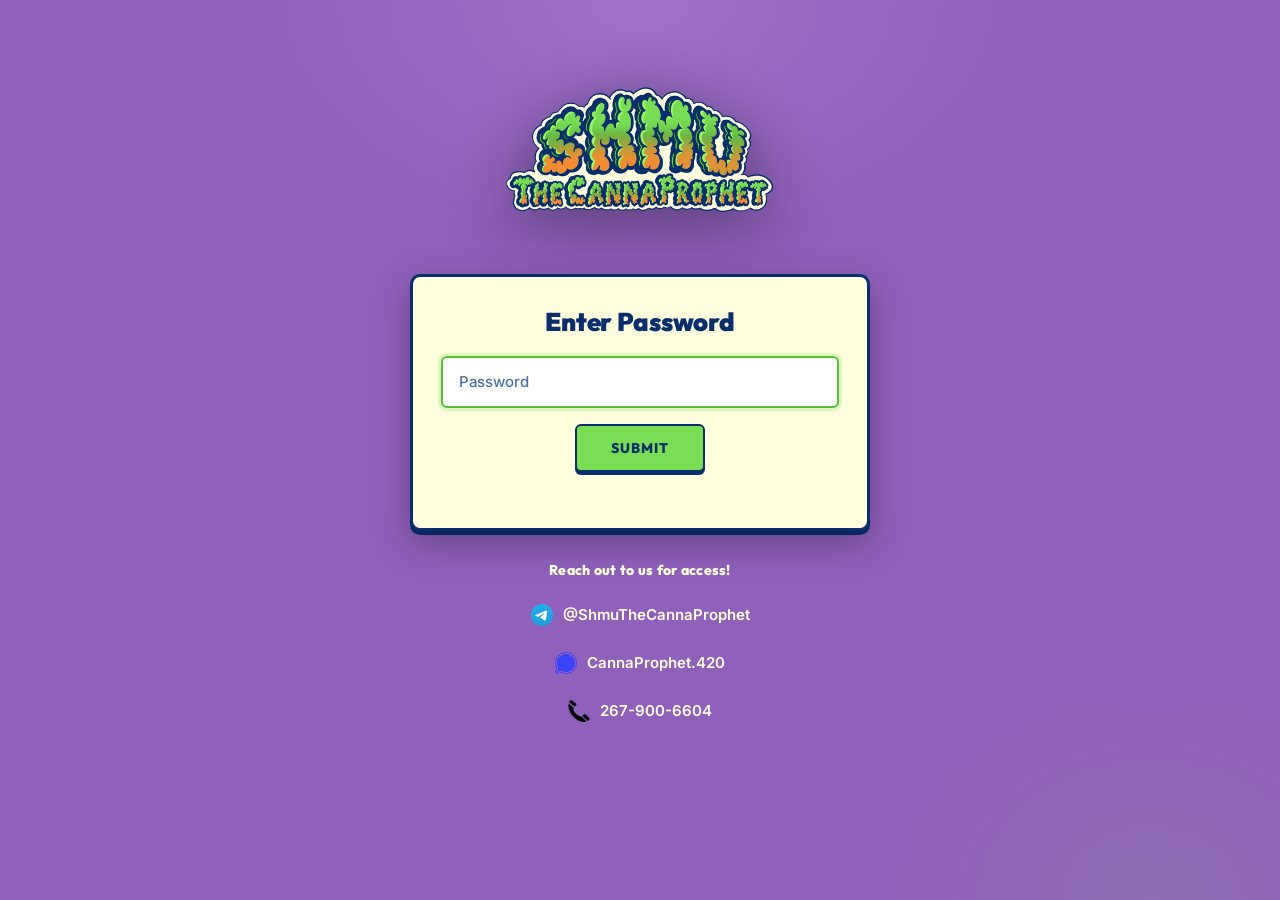
<file: index.html>
<!DOCTYPE html>
<html lang="en">
<head>
    <meta charset="utf-8" />
    <meta name="viewport" content="width=device-width, initial-scale=1, shrink-to-fit=no" />
    <meta name="description" content="Shmu The Cannaprophet" />
    <meta name="author" content="Samuel Futterman" />
    <title>Shmu The Cannaprophet</title>

    <link rel="icon" type="image/svg+xml" href="data:image/svg+xml;utf8,<svg xmlns='http://www.w3.org/2000/svg' viewBox='0 0 100 100'><circle cx='50' cy='50' r='48' fill='%231b4332'/><path d='M50 18 C 50 32, 56 40, 68 42 C 60 44, 56 48, 56 56 C 64 50, 72 50, 80 56 C 72 58, 66 62, 62 72 C 56 64, 52 62, 50 60 C 48 62, 44 64, 38 72 C 34 62, 28 58, 20 56 C 28 50, 36 50, 44 56 C 44 48, 40 44, 32 42 C 44 40, 50 32, 50 18 Z' fill='%2374c69d'/><circle cx='50' cy='62' r='3' fill='%23d4a843'/></svg>" />

    <link rel="preconnect" href="https://fonts.googleapis.com">
    <link rel="preconnect" href="https://fonts.gstatic.com" crossorigin>
    <link href="https://fonts.googleapis.com/css2?family=Inter:wght@300;400;500;600;700;800&family=Outfit:wght@600;700;800;900&display=swap" rel="stylesheet">

    <link href="https://cdn.jsdelivr.net/npm/bootstrap@5.2.3/dist/css/bootstrap.min.css" rel="stylesheet">
    <link href="assets/css/site.css?v=20250518g" rel="stylesheet" />

    <script src="assets/js/darkmode.js?v=20250518g"></script>
    <script src="assets/js/verification.js"></script>
</head>
<body>
    <div id="wrapper">
        <div id="page-content-wrapper">
            <nav class="navbar navbar-expand-lg">
                <div class="container-fluid">
                    <a class="navbar-brand" href="index.html" aria-label="Shmu The Cannaprophet — Home">
                        <img src="assets/img/shmu_logo.png" class="navbar-brand-logo" alt="Shmu The Cannaprophet" />
                    </a>
                    <button class="navbar-toggler" type="button" data-bs-toggle="collapse" data-bs-target="#navbarSupportedContent" aria-controls="navbarSupportedContent" aria-expanded="false" aria-label="Toggle navigation"><span class="navbar-toggler-icon"></span></button>
                    <div class="collapse navbar-collapse" id="navbarSupportedContent">
                        <ul class="navbar-nav ms-auto mt-2 mt-lg-0">
                            <li class="nav-item active"><a class="nav-link active" href="index.html">Home</a></li>
                            <li class="nav-item"><a class="nav-link" href="about.html">About</a></li>
                            <li class="nav-item dropdown">
                                <a class="nav-link dropdown-toggle" id="menuDropdown" href="#" role="button" data-bs-toggle="dropdown" aria-haspopup="true" aria-expanded="false">Menu</a>
                                <div class="dropdown-menu" aria-labelledby="menuDropdown">
                                    <div class="dropdown-header">Products</div>
                                    <a class="dropdown-item" href="menu/flower.html">Flower</a>
                                    <a class="dropdown-item" href="menu/concentrates.html">Concentrates</a>
                                    <a class="dropdown-item" href="menu/rosin.html">Rosin</a>
                                    <a class="dropdown-item" href="menu/bho.html">BHO</a>
                                    <a class="dropdown-item" href="menu/carts.html">Carts</a>
                                    <a class="dropdown-item" href="menu/edibles.html">Edibles</a>
                                    <a class="dropdown-item" href="menu/specials.html">Specials</a>
                                    <a class="dropdown-item" href="menu/accessories.html">Accessories</a>
                                </div>
                            </li>
                            <li class="nav-item"><a class="nav-link" href="https://shmuthecannaprophet.com/gallery/" target="_blank" rel="noopener">Gallery</a></li>
                            <li class="nav-item"><a class="nav-link" href="https://shmuthecannaprophet.com/mybb/" target="_blank" rel="noopener">Community</a></li>
                            <li class="nav-item"><a class="nav-link" href="announcements.html">Announcements</a></li>
                            <li class="nav-item dropdown">
                                <a class="nav-link dropdown-toggle" id="contactDropdown" href="#" role="button" data-bs-toggle="dropdown" aria-haspopup="true" aria-expanded="false">Contact</a>
                                <div class="dropdown-menu dropdown-menu-end" aria-labelledby="contactDropdown">
                                    <a class="dropdown-item" href="https://t.me/shmuthecannaprophet" target="_blank" rel="noopener">Main Telegram</a>
                                    <a class="dropdown-item" href="#" data-copy-email="shmu@shmuthecannaprophet.com">Main Email</a>
                                    <div class="dropdown-divider"></div>
                                    <a class="dropdown-item" href="https://t.me/somuchguala21" target="_blank" rel="noopener">General Manager</a>
                                    <a class="dropdown-item" href="https://t.me/cannacam420" target="_blank" rel="noopener">Sales Manager</a>
                                    <div class="dropdown-divider"></div>
                                    <a class="dropdown-item" href="https://signal.me/#eu/69vs4yBJVlFLkDdItViVK-9OfVjF9jSCcQD2yyIJr19NPF3KSQFAH6oNxHPXYKQB" target="_blank" rel="noopener">Backup Signal</a>
                                    <div class="dropdown-divider"></div>
                                    <a class="dropdown-item" href="tel:267-900-6604">Phone Orders<br>267-900-6604</a>
                                </div>
                            </li>
                        </ul>
                        <button class="btn btn-outline-secondary ms-lg-3 mt-2 mt-lg-0" id="darkModeToggle">Theme</button>
                    </div>
                </div>
            </nav>
            <div class="container-fluid">
                <div class="hero">
                    <img src="assets/img/shmu_logo.png" alt="Shmu The Cannaprophet" class="hero-logo" />
                    <p class="hero-tagline">Premium flower, concentrates, rosin, edibles &amp; more — handpicked by Shmu and the team.</p>
                </div>

                <div class="action-grid">
                    <a class="action-card" href="announcements.html">
                        <div class="action-card-icon-wrap">
                            <svg class="action-card-icon" viewBox="0 0 24 24" fill="none" stroke="currentColor" stroke-width="2" stroke-linecap="round" stroke-linejoin="round"><path d="M3 11l18-5v12L3 14v-3z"/><path d="M11.6 16.8a3 3 0 11-5.8-1.6"/></svg>
                        </div>
                        <h3>Announcements</h3>
                        <p>Latest drops, restocks, and updates</p>
                    </a>
                    <a class="action-card" href="menu/flower.html">
                        <div class="action-card-icon-wrap">
                            <svg class="action-card-icon" viewBox="0 0 24 24" fill="none" stroke="currentColor" stroke-width="2" stroke-linecap="round" stroke-linejoin="round"><path d="M12 2c1.5 2.5 1.5 5.5 0 8M12 22c-1.5-2.5-1.5-5.5 0-8M2 12c2.5-1.5 5.5-1.5 8 0M22 12c-2.5 1.5-5.5 1.5-8 0M5 5c2.5 0 4.5 1.5 5 3.5M19 19c-2.5 0-4.5-1.5-5-3.5M5 19c0-2.5 1.5-4.5 3.5-5M19 5c0 2.5-1.5 4.5-3.5 5"/><circle cx="12" cy="12" r="1.5"/></svg>
                        </div>
                        <h3>Flower</h3>
                        <p>Indoor, exotic, smalls &amp; everything in between</p>
                    </a>
                    <a class="action-card" href="menu/concentrates.html">
                        <div class="action-card-icon-wrap">
                            <svg class="action-card-icon" viewBox="0 0 24 24" fill="none" stroke="currentColor" stroke-width="2" stroke-linecap="round" stroke-linejoin="round"><path d="M12 3c-3 5-6 8-6 12a6 6 0 0 0 12 0c0-4-3-7-6-12z"/></svg>
                        </div>
                        <h3>Concentrates</h3>
                        <p>Hash, badders, sauce, RSO</p>
                    </a>
                    <a class="action-card" href="menu/rosin.html">
                        <div class="action-card-icon-wrap">
                            <svg class="action-card-icon" viewBox="0 0 24 24" fill="none" stroke="currentColor" stroke-width="2" stroke-linecap="round" stroke-linejoin="round"><path d="M7 21c0-7 3-12 10-12-2 6-5 10-10 12z"/><path d="M9 19c4-3 6-7 7-11"/></svg>
                        </div>
                        <h3>Rosin</h3>
                        <p>Solventless live hash rosin tiers</p>
                    </a>
                    <a class="action-card" href="menu/bho.html">
                        <div class="action-card-icon-wrap">
                            <svg class="action-card-icon" viewBox="0 0 24 24" fill="none" stroke="currentColor" stroke-width="2" stroke-linecap="round" stroke-linejoin="round"><path d="M6 9l6-6 6 6-6 12z"/><path d="M6 9h12"/></svg>
                        </div>
                        <h3>BHO</h3>
                        <p>Shatter, fresh frozen, diamonds &amp; sauce</p>
                    </a>
                    <a class="action-card" href="menu/carts.html">
                        <div class="action-card-icon-wrap">
                            <svg class="action-card-icon" viewBox="0 0 24 24" fill="none" stroke="currentColor" stroke-width="2" stroke-linecap="round" stroke-linejoin="round"><rect x="9" y="3" width="6" height="18" rx="1.5"/><path d="M10 6h4M10 18h4"/></svg>
                        </div>
                        <h3>Carts</h3>
                        <p>Kind Prophet D&amp;S, Skunkfoot rosin, GobShop</p>
                    </a>
                    <a class="action-card" href="menu/edibles.html">
                        <div class="action-card-icon-wrap">
                            <svg class="action-card-icon" viewBox="0 0 24 24" fill="none" stroke="currentColor" stroke-width="2" stroke-linecap="round" stroke-linejoin="round"><rect x="3" y="7" width="18" height="13" rx="2"/><path d="M3 11h18M8 7V4h8v3"/></svg>
                        </div>
                        <h3>Edibles</h3>
                        <p>Prophet Bars, brownies, gummies, syrups</p>
                    </a>
                    <a class="action-card" href="menu/specials.html">
                        <div class="action-card-icon-wrap">
                            <svg class="action-card-icon" viewBox="0 0 24 24" fill="none" stroke="currentColor" stroke-width="2" stroke-linecap="round" stroke-linejoin="round"><polygon points="12 2 15.09 8.26 22 9.27 17 14.14 18.18 21.02 12 17.77 5.82 21.02 7 14.14 2 9.27 8.91 8.26 12 2"/></svg>
                        </div>
                        <h3>Specials</h3>
                        <p>End-of-bags &amp; discounted items</p>
                    </a>
                    <a class="action-card" href="menu/accessories.html">
                        <div class="action-card-icon-wrap">
                            <svg class="action-card-icon" viewBox="0 0 24 24" fill="none" stroke="currentColor" stroke-width="2" stroke-linecap="round" stroke-linejoin="round"><rect x="3" y="5" width="18" height="14" rx="2"/><path d="M7 5v14M17 5v14"/></svg>
                        </div>
                        <h3>Accessories</h3>
                        <p>Rolling trays &amp; extras</p>
                    </a>
                </div>

                <footer class="site-footer">
                    Shmu The Cannaprophet · <a href="announcements.html">Announcements</a> · <a href="about.html">About</a> · <a href="https://t.me/shmuthecannaprophet" target="_blank" rel="noopener">Telegram</a> · <a href="admin/" class="footer-admin-link">Admin</a>
                </footer>
            </div>
        </div>
    </div>

    <script src="https://cdn.jsdelivr.net/npm/bootstrap@5.2.3/dist/js/bootstrap.bundle.min.js"></script>
</body>
</html>
</file>
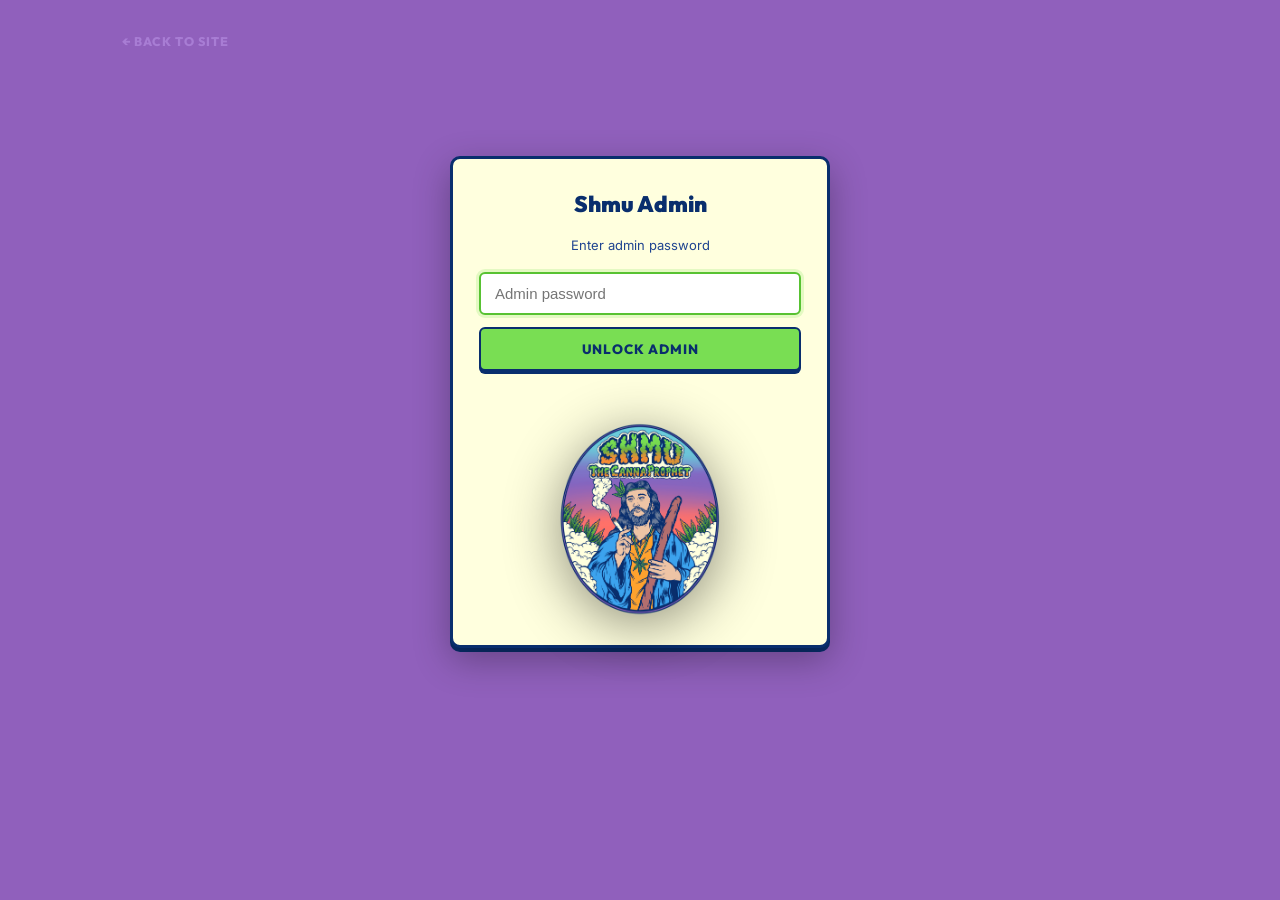
<file: admin/index.html>
<!DOCTYPE html>
<html lang="en">
<head>
    <meta charset="utf-8" />
    <meta name="viewport" content="width=device-width, initial-scale=1, shrink-to-fit=no" />
    <title>Admin — Shmu The Cannaprophet</title>
    <link rel="icon" type="image/svg+xml" href="data:image/svg+xml;utf8,<svg xmlns='http://www.w3.org/2000/svg' viewBox='0 0 100 100'><circle cx='50' cy='50' r='48' fill='%231b4332'/><path d='M50 18 C 50 32, 56 40, 68 42 C 60 44, 56 48, 56 56 C 64 50, 72 50, 80 56 C 72 58, 66 62, 62 72 C 56 64, 52 62, 50 60 C 48 62, 44 64, 38 72 C 34 62, 28 58, 20 56 C 28 50, 36 50, 44 56 C 44 48, 40 44, 32 42 C 44 40, 50 32, 50 18 Z' fill='%2374c69d'/><circle cx='50' cy='62' r='3' fill='%23d4a843'/></svg>" />
    <link rel="preconnect" href="https://fonts.googleapis.com">
    <link rel="preconnect" href="https://fonts.gstatic.com" crossorigin>
    <link href="https://fonts.googleapis.com/css2?family=Inter:wght@300;400;500;600;700;800&family=Outfit:wght@600;700;800;900&display=swap" rel="stylesheet">
    <link href="../assets/css/site.css?v=20250518c" rel="stylesheet" />
    <style>
        /* ===== Admin-specific styles ===== */
        body { background: #9060BC !important; background-image: none !important; }

        .admin-shell {
            max-width: 1100px;
            margin: 0 auto;
            padding: 24px 20px 80px;
            color: var(--color-cream);
        }
        .admin-header {
            display: flex;
            justify-content: space-between;
            align-items: center;
            gap: 16px;
            padding: 16px 22px;
            background-color: #14101f;
            border: 2px solid var(--color-navy);
            border-radius: var(--radius-md);
            margin-bottom: 18px;
            color: var(--color-cream);
        }
        .admin-title {
            font-family: var(--font-display);
            font-size: 1.4rem;
            font-weight: 900;
            margin: 0;
            color: var(--color-green-bright);
            letter-spacing: 0.02em;
        }
        .admin-title small {
            font-family: var(--font-display);
            font-size: 0.7rem;
            font-weight: 700;
            color: var(--color-purple-light);
            margin-left: 8px;
            letter-spacing: 0.18em;
            text-transform: uppercase;
        }
        .admin-status {
            display: inline-flex;
            align-items: center;
            gap: 8px;
            padding: 6px 12px;
            border-radius: var(--radius-pill);
            font-family: var(--font-display);
            font-size: 11.5px;
            font-weight: 700;
            text-transform: uppercase;
            letter-spacing: 0.08em;
        }
        .admin-status.live { background: rgba(168, 125, 212, 0.18); color: var(--color-purple-light); }
        .admin-status.preview { background: rgba(121, 222, 83, 0.18); color: var(--color-green-bright); }
        .admin-status.dirty { background: rgba(241, 141, 52, 0.22); color: var(--color-orange-soft); }
        .admin-status::before { content: ''; width: 7px; height: 7px; border-radius: 50%; background: currentColor; }

        .admin-actions {
            display: flex;
            gap: 8px;
            flex-wrap: wrap;
        }

        .admin-btn {
            background-color: var(--color-cream);
            border: 2px solid var(--color-navy);
            color: var(--color-navy);
            font-family: var(--font-display);
            font-size: 12px;
            font-weight: 800;
            letter-spacing: 0.06em;
            text-transform: uppercase;
            padding: 8px 14px;
            border-radius: var(--radius-sm);
            cursor: pointer;
            transition: all var(--transition);
            box-shadow: 0 2px 0 var(--color-navy);
        }
        .admin-btn:hover { transform: translateY(-1px); box-shadow: 0 3px 0 var(--color-navy); }
        .admin-btn:active { transform: translateY(1px); box-shadow: 0 1px 0 var(--color-navy); }
        .admin-btn.primary { background-color: var(--color-green); }
        .admin-btn.danger { background-color: var(--color-orange); color: var(--color-cream); }
        .admin-btn.muted { background-color: transparent; border-color: var(--color-purple-light); color: var(--color-purple-light); box-shadow: none; }

        .admin-modes {
            display: flex;
            gap: 6px;
            margin-bottom: 12px;
        }
        .admin-mode {
            background: rgba(20, 16, 31, 0.6);
            border: 2px solid rgba(168, 125, 212, 0.3);
            color: var(--color-purple-light);
            font-family: var(--font-display);
            font-size: 13px;
            font-weight: 800;
            letter-spacing: 0.06em;
            text-transform: uppercase;
            padding: 9px 18px;
            border-radius: var(--radius-md);
            cursor: pointer;
            transition: all var(--transition);
            flex: 1;
        }
        .admin-mode:hover {
            background: rgba(149, 240, 103, 0.10);
            color: var(--color-green-bright);
            border-color: rgba(149, 240, 103, 0.4);
        }
        .admin-mode.active {
            background: var(--color-green);
            color: var(--color-navy);
            border-color: var(--color-navy);
            box-shadow: 0 3px 0 var(--color-navy);
        }

        .admin-tabs {
            display: flex;
            gap: 6px;
            flex-wrap: wrap;
            margin-bottom: 16px;
            padding: 8px;
            background-color: rgba(20, 16, 31, 0.6);
            border-radius: var(--radius-md);
            border: 1px solid rgba(168, 125, 212, 0.25);
        }

        .admin-ann-card {
            background-color: var(--color-cream);
            border: 3px solid var(--color-navy);
            border-radius: var(--radius-lg);
            padding: 16px 18px;
            margin-bottom: 16px;
            color: var(--color-navy);
            box-shadow: var(--shadow-card);
        }
        .admin-ann-header {
            display: flex;
            align-items: center;
            justify-content: space-between;
            gap: 10px;
            margin-bottom: 12px;
            padding-bottom: 10px;
            border-bottom: 1px dashed rgba(9, 46, 109, 0.18);
            flex-wrap: wrap;
        }
        .admin-ann-header-info {
            display: flex;
            align-items: center;
            gap: 10px;
            font-family: var(--font-display);
            font-weight: 800;
            color: var(--color-navy);
        }
        .admin-ann-header-info .date-badge {
            background: var(--color-green);
            color: var(--color-navy);
            padding: 3px 10px;
            border-radius: var(--radius-sm);
            border: 2px solid var(--color-navy);
            font-size: 12.5px;
            letter-spacing: 0.04em;
        }
        .admin-ann-controls {
            display: inline-flex;
            gap: 4px;
        }
        .admin-ann-fields {
            display: grid;
            grid-template-columns: 1fr;
            gap: 10px;
        }
        @media (min-width: 720px) {
            .admin-ann-fields-row { display: grid; grid-template-columns: 120px 1fr; gap: 12px; }
        }
        .admin-ann-buttons-list {
            display: flex;
            flex-direction: column;
            gap: 6px;
            margin-top: 6px;
        }
        .admin-ann-button-row {
            display: grid;
            grid-template-columns: 2fr 2fr auto;
            gap: 6px;
            align-items: center;
        }

        /* Rich-text editor for announcement body */
        .admin-richedit-wrap {
            border: 1.5px solid rgba(9, 46, 109, 0.4);
            border-radius: var(--radius-sm);
            background: #fff;
            overflow: hidden;
        }
        .admin-richedit-wrap:focus-within {
            border-color: var(--color-green-deep);
            box-shadow: 0 0 0 3px rgba(121, 222, 83, 0.2);
        }
        .admin-richedit-toolbar {
            display: flex;
            flex-wrap: wrap;
            gap: 4px;
            padding: 6px;
            background: rgba(9, 46, 109, 0.06);
            border-bottom: 1px solid rgba(9, 46, 109, 0.15);
        }
        .admin-richedit-toolbar button {
            background: #fff;
            border: 1.5px solid rgba(9, 46, 109, 0.25);
            border-radius: 4px;
            padding: 4px 10px;
            font-family: var(--font-body);
            font-size: 13px;
            font-weight: 700;
            color: var(--color-navy);
            cursor: pointer;
            min-width: 32px;
            line-height: 1;
            transition: background-color var(--transition);
        }
        .admin-richedit-toolbar button:hover {
            background: var(--color-green);
            border-color: var(--color-navy);
        }
        .admin-richedit-toolbar .tb-sep {
            width: 1px;
            background: rgba(9, 46, 109, 0.2);
            margin: 2px 4px;
        }
        .admin-richedit-toolbar .tb-hint {
            margin-left: auto;
            font-size: 11px;
            color: var(--color-navy-soft);
            font-weight: 500;
            padding: 6px 8px;
            font-style: italic;
        }
        .admin-richedit {
            min-height: 140px;
            max-height: 360px;
            overflow-y: auto;
            padding: 10px 12px;
            font-family: var(--font-body);
            font-size: 14px;
            color: var(--color-navy);
            line-height: 1.55;
            outline: none;
        }
        .admin-richedit:empty::before {
            content: attr(data-placeholder);
            color: var(--color-navy-dim);
            font-style: italic;
            pointer-events: none;
        }
        .admin-richedit h5 {
            margin: 14px 0 4px;
            font-family: var(--font-display);
            font-weight: 800;
            font-size: 1rem;
            color: var(--color-purple-deep);
            text-transform: uppercase;
            letter-spacing: 0.08em;
        }
        .admin-richedit p {
            margin: 0 0 8px;
        }
        .admin-richedit b, .admin-richedit strong { font-weight: 800; }
        .admin-richedit em, .admin-richedit i { font-style: italic; color: var(--color-navy-soft); }
        .admin-tab {
            background: transparent;
            border: none;
            color: var(--color-purple-light);
            font-family: var(--font-display);
            font-size: 12.5px;
            font-weight: 700;
            letter-spacing: 0.06em;
            text-transform: uppercase;
            padding: 8px 14px;
            border-radius: var(--radius-sm);
            cursor: pointer;
            transition: all var(--transition);
        }
        .admin-tab:hover { background-color: rgba(121, 222, 83, 0.10); color: var(--color-green-bright); }
        .admin-tab.active {
            background-color: var(--color-green);
            color: var(--color-navy);
        }

        .admin-section-card {
            background-color: var(--color-cream);
            border: 3px solid var(--color-navy);
            border-radius: var(--radius-lg);
            padding: 18px 20px;
            margin-bottom: 18px;
            color: var(--color-navy);
            box-shadow: var(--shadow-card);
        }
        .admin-section-card h3 {
            font-family: var(--font-display);
            font-size: 1.15rem;
            font-weight: 800;
            color: var(--color-navy);
            margin: 0 0 12px;
            display: flex;
            align-items: center;
            gap: 10px;
        }
        .admin-section-meta {
            display: grid;
            grid-template-columns: 1fr;
            gap: 8px;
            margin-bottom: 14px;
        }
        @media (min-width: 720px) {
            .admin-section-meta { grid-template-columns: 1fr 1fr; }
        }
        .admin-field {
            display: flex;
            flex-direction: column;
            gap: 4px;
        }
        .admin-field label {
            font-family: var(--font-display);
            font-size: 10.5px;
            font-weight: 800;
            color: var(--color-purple-deep);
            text-transform: uppercase;
            letter-spacing: 0.1em;
        }
        .admin-input,
        .admin-textarea,
        .admin-select {
            width: 100%;
            padding: 7px 10px;
            background-color: #fff;
            border: 1.5px solid rgba(9, 46, 109, 0.4);
            border-radius: var(--radius-sm);
            font-family: var(--font-body);
            font-size: 13.5px;
            color: var(--color-navy);
            font-weight: 500;
        }
        .admin-input:focus,
        .admin-textarea:focus,
        .admin-select:focus {
            outline: none;
            border-color: var(--color-green-deep);
            box-shadow: 0 0 0 3px rgba(121, 222, 83, 0.2);
        }
        .admin-textarea {
            min-height: 50px;
            resize: vertical;
            line-height: 1.5;
        }

        .admin-items-table {
            width: 100%;
            border-collapse: collapse;
            margin-bottom: 8px;
        }
        .admin-items-table thead th {
            font-family: var(--font-display);
            font-size: 9.5px;
            font-weight: 800;
            color: var(--color-purple-deep);
            text-transform: uppercase;
            letter-spacing: 0.1em;
            text-align: left;
            padding: 6px 4px;
            border-bottom: 1px solid rgba(9, 46, 109, 0.18);
        }
        .admin-items-table td {
            padding: 6px 4px;
            vertical-align: top;
        }
        .admin-item-row {
            border-bottom: 1px dashed rgba(9, 46, 109, 0.15);
        }
        .admin-item-row:last-child { border-bottom: none; }
        .admin-item-row td.name-col { width: 30%; min-width: 140px; }
        .admin-item-row td.strain-col { width: 70px; }
        .admin-item-row td.detail-col { width: 22%; min-width: 100px; }
        .admin-item-row td.prices-col { min-width: 240px; }
        .admin-item-row td.actions-col { width: 60px; text-align: right; }

        .admin-prices-list {
            display: flex;
            flex-wrap: wrap;
            gap: 4px;
        }
        .admin-price-row {
            display: inline-flex;
            align-items: center;
            gap: 3px;
            background: rgba(168, 125, 212, 0.10);
            border-radius: 4px;
            padding: 2px;
        }
        .admin-price-row .admin-input { width: 70px; font-size: 12px; padding: 5px 7px; }
        .admin-price-row .admin-input.tier { width: 70px; }
        .admin-price-row .admin-input.amount { width: 80px; }

        .icon-btn {
            background: transparent;
            border: 1.5px solid rgba(9, 46, 109, 0.3);
            color: var(--color-navy);
            font-size: 13px;
            font-weight: 700;
            cursor: pointer;
            border-radius: 5px;
            padding: 3px 7px;
            transition: all var(--transition);
            line-height: 1;
        }
        .icon-btn:hover { background-color: rgba(9, 46, 109, 0.08); }
        .icon-btn.danger { color: var(--color-orange); border-color: rgba(241, 141, 52, 0.4); }
        .icon-btn.danger:hover { background-color: rgba(241, 141, 52, 0.12); }
        .icon-btn.small { font-size: 11px; padding: 2px 6px; }

        .admin-section-footer {
            display: flex;
            justify-content: space-between;
            gap: 8px;
            margin-top: 10px;
            padding-top: 10px;
            border-top: 1px solid rgba(9, 46, 109, 0.12);
            flex-wrap: wrap;
        }

        .admin-floating {
            position: fixed;
            bottom: 16px;
            left: 50%;
            transform: translateX(-50%);
            display: flex;
            gap: 8px;
            background-color: #14101f;
            border: 2px solid var(--color-navy);
            border-radius: var(--radius-pill);
            padding: 8px 10px;
            box-shadow: 0 8px 24px rgba(0, 0, 0, 0.5);
            z-index: 200;
            max-width: calc(100% - 32px);
            flex-wrap: wrap;
            justify-content: center;
        }

        .admin-login {
            max-width: 380px;
            margin: 80px auto;
            background: var(--color-cream);
            border: 3px solid var(--color-navy);
            border-radius: var(--radius-md);
            padding: 28px 26px;
            color: var(--color-navy);
            box-shadow: 0 12px 36px rgba(0, 0, 0, 0.3), 0 4px 0 var(--color-navy);
        }
        .admin-login h2 {
            font-family: var(--font-display);
            font-size: 1.4rem;
            font-weight: 900;
            color: var(--color-navy);
            margin: 0 0 12px;
            text-align: center;
        }
        .admin-login p {
            text-align: center;
            font-size: 13px;
            color: var(--color-navy-soft);
            margin: 0 0 16px;
        }
        .admin-login input {
            width: 100%;
            padding: 11px 14px;
            background-color: #fff;
            border: 2px solid var(--color-navy);
            border-radius: var(--radius-sm);
            font-size: 15px;
            font-weight: 500;
            color: var(--color-navy);
            outline: none;
        }
        .admin-login input:focus {
            border-color: var(--color-green-deep);
            box-shadow: 0 0 0 3px rgba(121, 222, 83, 0.2);
        }
        .admin-login button {
            width: 100%;
            margin-top: 12px;
            padding: 11px 16px;
            background-color: var(--color-green);
            border: 2px solid var(--color-navy);
            border-radius: var(--radius-sm);
            color: var(--color-navy);
            font-family: var(--font-display);
            font-size: 13.5px;
            font-weight: 800;
            letter-spacing: 0.06em;
            text-transform: uppercase;
            cursor: pointer;
            box-shadow: 0 3px 0 var(--color-navy);
            transition: all var(--transition);
        }
        .admin-login button:hover {
            background-color: var(--color-green-bright);
            transform: translateY(-1px);
            box-shadow: 0 4px 0 var(--color-navy);
        }
        .admin-login-error {
            color: var(--color-orange);
            text-align: center;
            margin-top: 10px;
            font-size: 12.5px;
            font-weight: 600;
            min-height: 16px;
        }

        .admin-back-link {
            display: inline-flex;
            align-items: center;
            gap: 6px;
            color: var(--color-purple-light);
            text-decoration: none;
            font-family: var(--font-display);
            font-size: 12.5px;
            font-weight: 800;
            text-transform: uppercase;
            letter-spacing: 0.08em;
            margin-bottom: 18px;
            padding: 7px 12px;
            border-radius: var(--radius-sm);
            transition: color var(--transition), background-color var(--transition);
        }
        .admin-back-link:hover {
            color: var(--color-green-bright);
            background-color: rgba(149, 240, 103, 0.10);
        }

        .admin-login-character {
            width: 170px;
            height: auto;
            margin: 22px auto 0;
            display: block;
            filter: drop-shadow(0 10px 28px rgba(0, 0, 0, 0.45));
        }

        a#btn-back-site {
            display: inline-flex !important;
            align-items: center;
            text-decoration: none;
        }

        .admin-toast {
            position: fixed;
            top: 20px;
            right: 20px;
            background: var(--color-navy);
            color: var(--color-cream);
            padding: 10px 16px;
            border-radius: var(--radius-sm);
            font-family: var(--font-display);
            font-size: 13px;
            font-weight: 700;
            box-shadow: 0 8px 24px rgba(0, 0, 0, 0.4);
            z-index: 300;
            opacity: 0;
            transform: translateY(-10px);
            transition: opacity 0.2s, transform 0.2s;
        }
        .admin-toast.show { opacity: 1; transform: translateY(0); }
        .admin-toast.success { background: var(--color-green-deep); color: #fff; }
        .admin-toast.error { background: var(--color-orange); color: #fff; }
    </style>
</head>
<body>
    <div class="admin-shell" id="admin-login-screen" style="display:none">
        <a href="../index.html" class="admin-back-link">← Back to site</a>
        <div class="admin-login">
            <h2>Shmu Admin</h2>
            <p>Enter admin password</p>
            <form id="admin-login-form" autocomplete="off">
                <input type="password" id="admin-login-pwd" placeholder="Admin password" autofocus />
                <button type="submit">Unlock Admin</button>
                <div class="admin-login-error" id="admin-login-error"></div>
            </form>
            <img src="../assets/img/shmu_round_transparent.png" class="admin-login-character" alt="Shmu The Cannaprophet" />
        </div>
    </div>

    <div class="admin-shell" id="admin-app" style="display:none">
        <div class="admin-header">
            <div>
                <h1 class="admin-title">SHMU <small>Admin</small></h1>
            </div>
            <div class="admin-actions">
                <span class="admin-status dirty" id="admin-status" style="display:none">Unsaved changes</span>
                <a href="../index.html" class="admin-btn muted" id="btn-back-site">← Back to site</a>
                <button class="admin-btn muted" id="btn-logout">Log out</button>
            </div>
        </div>

        <div class="admin-modes" id="admin-modes">
            <button class="admin-mode active" data-mode="menu">Menu</button>
            <button class="admin-mode" data-mode="announcements">Announcements</button>
        </div>

        <div class="admin-tabs" id="admin-tabs"></div>

        <div id="admin-category-editor"></div>
        <div id="admin-announcements-editor" style="display:none"></div>

        <div class="admin-floating">
            <button class="admin-btn primary" id="btn-download" title="Download the JSON file. Upload it via FTP to assets/data/ to publish your changes.">Download JSON</button>
            <button class="admin-btn" id="btn-save-preview" title="Save changes locally — only your browser sees them. Useful for previewing before downloading.">Save Preview</button>
            <button class="admin-btn muted" id="btn-discard" title="Throw away in-memory edits, keep the last saved preview.">Discard</button>
            <button class="admin-btn danger" id="btn-clear-preview" title="Remove the local preview override and show whatever's on the server.">Clear Preview</button>
        </div>
    </div>

    <div class="admin-toast" id="admin-toast"></div>

    <script>
    // ============================================
    // SHMU ADMIN
    // Password hash is SHA-256 of the actual password.
    // To rotate the password:
    //   1. Generate a new strong password
    //   2. Compute its SHA-256 hash (e.g. printf "%s" "yourpassword" | sha256sum)
    //   3. Replace ADMIN_HASH below with the new hash
    // ============================================
    (function () {
        'use strict';

        var ADMIN_HASH = 'd0883547cf78a9225ffdbe4b4b31676cd7959dca9d60bc36666f0c4268da2855';
        var SESSION_KEY = 'shmu_admin_session';
        var MENU_KEY = 'shmu_menu_override';
        var ANN_KEY = 'shmu_announcements_override';

        // Menu state
        var liveMenu = null;
        var workingMenu = null;
        var activeCategory = 'flower';
        var menuDirty = false;

        // Announcements state
        var liveAnn = null;
        var workingAnn = null;
        var annDirty = false;

        // Top-level mode
        var activeMode = 'menu';  // 'menu' or 'announcements'

        // Convenience aliases used by old code below — keep working refs
        function workingData() { return activeMode === 'menu' ? workingMenu : workingAnn; }
        function isDirty() { return activeMode === 'menu' ? menuDirty : annDirty; }
        function setDirty(v) {
            if (activeMode === 'menu') menuDirty = v; else annDirty = v;
        }

        async function sha256(text) {
            var buf = new TextEncoder().encode(text);
            var hash = await crypto.subtle.digest('SHA-256', buf);
            return Array.from(new Uint8Array(hash)).map(function(b){return b.toString(16).padStart(2,'0');}).join('');
        }

        function showToast(msg, type) {
            var t = document.getElementById('admin-toast');
            t.textContent = msg;
            t.className = 'admin-toast show' + (type ? ' ' + type : '');
            clearTimeout(t._timer);
            t._timer = setTimeout(function() { t.classList.remove('show'); }, 2400);
        }

        // ---------- AUTH ----------
        function isAuthenticated() {
            return sessionStorage.getItem(SESSION_KEY) === '1';
        }

        function showLogin() {
            document.getElementById('admin-login-screen').style.display = 'block';
            document.getElementById('admin-app').style.display = 'none';
        }

        function showApp() {
            document.getElementById('admin-login-screen').style.display = 'none';
            document.getElementById('admin-app').style.display = 'block';
        }

        document.getElementById('admin-login-form').addEventListener('submit', async function(e) {
            e.preventDefault();
            var pwd = document.getElementById('admin-login-pwd').value.trim();
            var errEl = document.getElementById('admin-login-error');
            errEl.textContent = '';
            if (!pwd) return;
            try {
                var h = await sha256(pwd);
                if (h === ADMIN_HASH) {
                    sessionStorage.setItem(SESSION_KEY, '1');
                    showApp();
                    init();
                } else {
                    errEl.textContent = 'Incorrect password.';
                    document.getElementById('admin-login-pwd').value = '';
                }
            } catch (err) {
                errEl.textContent = 'Browser does not support hashing.';
            }
        });

        document.getElementById('btn-logout').addEventListener('click', function() {
            if ((menuDirty || annDirty) && !confirm('You have unsaved changes. Log out anyway?')) return;
            sessionStorage.removeItem(SESSION_KEY);
            location.reload();
        });

        // btn-back-site is a normal anchor link — no JS handler needed.
        // (Confirm before leaving if dirty)
        var backLink = document.getElementById('btn-back-site');
        if (backLink) {
            backLink.addEventListener('click', function(e) {
                if (menuDirty || annDirty) {
                    if (!confirm('You have unsaved changes. Leave anyway?')) {
                        e.preventDefault();
                    }
                }
            });
        }

        // ---------- DATA ----------
        function deepClone(obj) { return JSON.parse(JSON.stringify(obj)); }

        function currentStorageKey() {
            return activeMode === 'menu' ? MENU_KEY : ANN_KEY;
        }

        function hasOverride() {
            return !!localStorage.getItem(currentStorageKey());
        }

        function loadLiveMenu() {
            return fetch('../assets/data/menu.json', { cache: 'no-cache' })
                .then(function(r) {
                    if (!r.ok) throw new Error('Failed to load menu.json');
                    return r.json();
                });
        }

        function loadLiveAnn() {
            return fetch('../assets/data/announcements.json', { cache: 'no-cache' })
                .then(function(r) {
                    if (!r.ok) throw new Error('Failed to load announcements.json');
                    return r.json();
                });
        }

        function loadOverride(key) {
            try {
                var raw = localStorage.getItem(key);
                if (!raw) return null;
                return JSON.parse(raw);
            } catch (e) { return null; }
        }

        function updateStatus() {
            // Only show a status indicator when there are unsaved changes.
            // "Live data" / "Preview active" pills are noise — toasts already
            // confirm save/clear actions.
            var el = document.getElementById('admin-status');
            if (isDirty()) {
                el.className = 'admin-status dirty';
                el.textContent = 'Unsaved changes';
                el.style.display = '';
            } else {
                el.style.display = 'none';
            }
        }

        function markDirty() {
            setDirty(true);
            updateStatus();
        }

        // ---------- MODE SWITCHING ----------
        function switchMode(mode) {
            activeMode = mode;
            document.querySelectorAll('.admin-mode').forEach(function(b) {
                b.classList.toggle('active', b.getAttribute('data-mode') === mode);
            });
            document.getElementById('admin-category-editor').style.display = mode === 'menu' ? '' : 'none';
            document.getElementById('admin-announcements-editor').style.display = mode === 'announcements' ? '' : 'none';
            document.getElementById('admin-tabs').style.display = mode === 'menu' ? '' : 'none';
            if (mode === 'menu') {
                renderTabs();
                renderEditor();
            } else {
                renderAnnouncementsEditor();
            }
            updateStatus();
        }

        document.querySelectorAll('.admin-mode').forEach(function(b) {
            b.addEventListener('click', function() {
                switchMode(b.getAttribute('data-mode'));
            });
        });

        // ---------- MENU RENDERER ----------
        function renderTabs() {
            var tabsEl = document.getElementById('admin-tabs');
            var cats = Object.keys(workingMenu.categories || {});
            tabsEl.innerHTML = cats.map(function(id) {
                var label = workingMenu.categories[id].title || id;
                var cls = id === activeCategory ? 'admin-tab active' : 'admin-tab';
                return '<button class="' + cls + '" data-cat="' + id + '">' + escapeHtml(label) + '</button>';
            }).join('');
            tabsEl.querySelectorAll('.admin-tab').forEach(function(btn) {
                btn.addEventListener('click', function() {
                    activeCategory = btn.getAttribute('data-cat');
                    renderTabs();
                    renderEditor();
                });
            });
        }

        function escapeHtml(str) {
            if (str === null || str === undefined) return '';
            return String(str).replace(/&/g,'&amp;').replace(/</g,'&lt;').replace(/>/g,'&gt;').replace(/"/g,'&quot;');
        }

        function el(tag, props, children) {
            var e = document.createElement(tag);
            if (props) Object.keys(props).forEach(function(k) {
                if (k === 'className') e.className = props[k];
                else if (k === 'on') Object.keys(props[k]).forEach(function(ev){ e.addEventListener(ev, props[k][ev]); });
                else if (k === 'html') e.innerHTML = props[k];
                else e.setAttribute(k, props[k]);
            });
            if (children) (Array.isArray(children) ? children : [children]).forEach(function(c) {
                if (c == null) return;
                if (typeof c === 'string') e.appendChild(document.createTextNode(c));
                else e.appendChild(c);
            });
            return e;
        }

        function renderEditor() {
            var container = document.getElementById('admin-category-editor');
            container.innerHTML = '';
            var category = workingMenu.categories[activeCategory];
            if (!category) return;

            // Category-level metadata
            var meta = el('div', { className: 'admin-section-card' }, [
                el('h3', null, 'Category info'),
                el('div', { className: 'admin-section-meta' }, [
                    field('Title', category.title, function(v) { category.title = v; markDirty(); }),
                    field('Subtitle', category.subtitle, function(v) { category.subtitle = v; markDirty(); })
                ])
            ]);
            container.appendChild(meta);

            // Sections
            (category.sections || []).forEach(function(section, sIdx) {
                container.appendChild(renderSectionEditor(category, section, sIdx));
            });

            // Add section button
            var addBtn = el('button', {
                className: 'admin-btn primary',
                on: { click: function() {
                    if (!category.sections) category.sections = [];
                    category.sections.push({ title: 'New Section', items: [] });
                    markDirty();
                    renderEditor();
                }}
            }, '+ Add Section');
            container.appendChild(addBtn);
        }

        function field(label, value, onChange, type) {
            var input = el('input', {
                className: 'admin-input',
                type: type || 'text',
                value: value == null ? '' : value
            });
            input.addEventListener('input', function() { onChange(input.value); });
            return el('div', { className: 'admin-field' }, [
                el('label', null, label),
                input
            ]);
        }

        function textareaField(label, value, onChange) {
            var ta = el('textarea', { className: 'admin-textarea' });
            ta.value = value || '';
            ta.addEventListener('input', function() { onChange(ta.value); });
            return el('div', { className: 'admin-field' }, [
                el('label', null, label),
                ta
            ]);
        }

        // Rich-text editor — contenteditable + a tiny toolbar.
        // Admin types like a normal document; toolbar buttons apply
        // bold/italic/underline/heading. No HTML knowledge required.
        function richField(label, htmlValue, onChange, placeholder) {
            var wrap = el('div', { className: 'admin-richedit-wrap' });
            var toolbar = el('div', { className: 'admin-richedit-toolbar' });
            var editor = el('div', {
                className: 'admin-richedit',
                contenteditable: 'true',
                'data-placeholder': placeholder || 'Start typing…'
            });
            editor.innerHTML = htmlValue || '';

            function exec(cmd, val) {
                editor.focus();
                document.execCommand(cmd, false, val || null);
                // After applying, trigger input so onChange fires
                editor.dispatchEvent(new Event('input', { bubbles: true }));
            }

            function tbBtn(labelHtml, cmd, val, title) {
                var b = el('button', { type: 'button', title: title || cmd });
                b.innerHTML = labelHtml;
                // Use mousedown so the editor doesn't lose its selection
                b.addEventListener('mousedown', function(e) {
                    e.preventDefault();
                    exec(cmd, val);
                });
                return b;
            }

            toolbar.appendChild(tbBtn('<b>B</b>', 'bold', null, 'Bold (Ctrl+B)'));
            toolbar.appendChild(tbBtn('<i>I</i>', 'italic', null, 'Italic (Ctrl+I)'));
            toolbar.appendChild(tbBtn('<u>U</u>', 'underline', null, 'Underline (Ctrl+U)'));
            toolbar.appendChild(el('span', { className: 'tb-sep' }));
            toolbar.appendChild(tbBtn('Heading', 'formatBlock', '<h5>', 'Section heading'));
            toolbar.appendChild(tbBtn('Paragraph', 'formatBlock', '<p>', 'Plain paragraph'));
            toolbar.appendChild(el('span', { className: 'tb-sep' }));
            toolbar.appendChild(tbBtn('Clear style', 'removeFormat', null, 'Remove formatting'));
            toolbar.appendChild(el('span', { className: 'tb-hint' }, 'Just type — use the buttons to format'));

            editor.addEventListener('input', function() {
                onChange(editor.innerHTML);
            });
            // Strip styles from pasted text — keep it clean
            editor.addEventListener('paste', function(e) {
                e.preventDefault();
                var text = (e.clipboardData || window.clipboardData).getData('text/plain');
                document.execCommand('insertText', false, text);
            });

            wrap.appendChild(toolbar);
            wrap.appendChild(editor);

            return el('div', { className: 'admin-field' }, [
                el('label', null, label),
                wrap
            ]);
        }

        function renderSectionEditor(category, section, sIdx) {
            var card = el('div', { className: 'admin-section-card' });
            var titleEl = el('h3', null, [section.title || 'Untitled section']);

            var moveUp = el('button', {
                className: 'icon-btn small',
                title: 'Move up',
                on: { click: function() {
                    if (sIdx === 0) return;
                    var tmp = category.sections[sIdx - 1];
                    category.sections[sIdx - 1] = category.sections[sIdx];
                    category.sections[sIdx] = tmp;
                    markDirty(); renderEditor();
                }}
            }, '↑');
            var moveDown = el('button', {
                className: 'icon-btn small',
                title: 'Move down',
                on: { click: function() {
                    if (sIdx >= category.sections.length - 1) return;
                    var tmp = category.sections[sIdx + 1];
                    category.sections[sIdx + 1] = category.sections[sIdx];
                    category.sections[sIdx] = tmp;
                    markDirty(); renderEditor();
                }}
            }, '↓');
            var del = el('button', {
                className: 'icon-btn small danger',
                title: 'Delete section',
                on: { click: function() {
                    if (!confirm('Delete this section? Items inside will also be deleted.')) return;
                    category.sections.splice(sIdx, 1);
                    markDirty(); renderEditor();
                }}
            }, 'Delete');

            var controls = el('div', { style: 'display:inline-flex; gap:4px; margin-left:auto' }, [moveUp, moveDown, del]);
            titleEl.appendChild(controls);
            card.appendChild(titleEl);

            // Title + Description fields
            card.appendChild(el('div', { className: 'admin-section-meta' }, [
                field('Section title', section.title, function(v) { section.title = v; titleEl.firstChild.textContent = v || 'Untitled section'; markDirty(); }),
                field('Add-on text (optional)', section.addOn, function(v) { section.addOn = v; markDirty(); })
            ]));
            card.appendChild(textareaField('Description (optional)', section.description, function(v) { section.description = v; markDirty(); }));
            card.appendChild(textareaField('Note (shown in bottom box)', section.note, function(v) { section.note = v; markDirty(); }));

            // Items table
            var table = el('table', { className: 'admin-items-table' });
            table.appendChild(el('thead', null, el('tr', null, [
                el('th', null, 'Name'),
                el('th', null, 'Strain'),
                el('th', null, 'Detail'),
                el('th', null, 'Prices (tier / amount)'),
                el('th', null, '')
            ])));
            var tbody = el('tbody');
            (section.items || []).forEach(function(item, iIdx) {
                tbody.appendChild(renderItemRow(section, item, iIdx));
            });
            table.appendChild(tbody);
            card.appendChild(table);

            // Add item / Add price buttons
            card.appendChild(el('div', { className: 'admin-section-footer' }, [
                el('button', {
                    className: 'admin-btn',
                    on: { click: function() {
                        if (!section.items) section.items = [];
                        section.items.push({ name: 'New item', prices: [] });
                        markDirty();
                        renderEditor();
                    }}
                }, '+ Add Item')
            ]));

            return card;
        }

        function renderItemRow(section, item, iIdx) {
            var tr = el('tr', { className: 'admin-item-row' });

            var nameInput = el('input', { className: 'admin-input', type: 'text', value: item.name || '' });
            nameInput.addEventListener('input', function() { item.name = nameInput.value; markDirty(); });
            tr.appendChild(el('td', { className: 'name-col' }, nameInput));

            var strainSel = el('select', { className: 'admin-select' });
            ['', 'S', 'I', 'H'].forEach(function(opt) {
                var o = el('option', null, opt || '—');
                o.value = opt;
                if ((item.strain || '') === opt) o.selected = true;
                strainSel.appendChild(o);
            });
            strainSel.addEventListener('change', function() { item.strain = strainSel.value || undefined; markDirty(); });
            tr.appendChild(el('td', { className: 'strain-col' }, strainSel));

            var detailInput = el('input', { className: 'admin-input', type: 'text', value: item.detail || '' });
            detailInput.addEventListener('input', function() { item.detail = detailInput.value || undefined; markDirty(); });
            tr.appendChild(el('td', { className: 'detail-col' }, detailInput));

            // Prices
            var pricesWrap = el('div', { className: 'admin-prices-list' });
            (item.prices || []).forEach(function(price, pIdx) {
                var row = el('div', { className: 'admin-price-row' });
                var tier = el('input', { className: 'admin-input tier', type: 'text', placeholder: 'tier', value: price.tier || '' });
                var amt = el('input', { className: 'admin-input amount', type: 'text', placeholder: 'amount', value: price.amount || '' });
                tier.addEventListener('input', function() { price.tier = tier.value; markDirty(); });
                amt.addEventListener('input', function() { price.amount = amt.value; markDirty(); });
                var rm = el('button', {
                    className: 'icon-btn danger small',
                    on: { click: function() {
                        item.prices.splice(pIdx, 1);
                        markDirty();
                        renderEditor();
                    }}
                }, '×');
                row.appendChild(tier);
                row.appendChild(amt);
                row.appendChild(rm);
                pricesWrap.appendChild(row);
            });
            var addPriceBtn = el('button', {
                className: 'icon-btn small',
                on: { click: function() {
                    if (!item.prices) item.prices = [];
                    item.prices.push({ tier: '', amount: '' });
                    markDirty();
                    renderEditor();
                }}
            }, '+ Price');
            pricesWrap.appendChild(addPriceBtn);
            tr.appendChild(el('td', { className: 'prices-col' }, pricesWrap));

            var delBtn = el('button', {
                className: 'icon-btn danger small',
                on: { click: function() {
                    if (!confirm('Delete "' + (item.name || 'item') + '"?')) return;
                    section.items.splice(iIdx, 1);
                    markDirty();
                    renderEditor();
                }}
            }, 'Delete');
            tr.appendChild(el('td', { className: 'actions-col' }, delBtn));

            return tr;
        }

        // ---------- ANNOUNCEMENTS RENDERER ----------
        function renderAnnouncementsEditor() {
            var container = document.getElementById('admin-announcements-editor');
            container.innerHTML = '';
            var data = workingAnn;
            if (!data) return;
            if (!data.announcements) data.announcements = [];

            // Meta fields
            var meta = el('div', { className: 'admin-section-card' }, [
                el('h3', null, 'Page text'),
                el('div', { className: 'admin-section-meta' }, [
                    field('Subtitle (top of page)', data.subtitle, function(v){ data.subtitle = v; markDirty(); }),
                    field('Footer note', data.footerNote, function(v){ data.footerNote = v; markDirty(); })
                ])
            ]);
            container.appendChild(meta);

            // New + count
            var header = el('div', { className: 'admin-section-card' }, [
                el('div', { style: 'display:flex; align-items:center; justify-content:space-between; gap:10px; flex-wrap:wrap' }, [
                    el('h3', { style: 'margin:0' }, data.announcements.length + ' announcement' + (data.announcements.length === 1 ? '' : 's')),
                    el('button', {
                        className: 'admin-btn primary',
                        on: { click: function(){
                            var id = 'ann-' + Date.now();
                            data.announcements.unshift({
                                id: id,
                                date: new Date().toLocaleDateString('en-US', { month:'numeric', day:'numeric' }),
                                title: 'New Announcement',
                                intro: '',
                                body: '',
                                buttons: []
                            });
                            markDirty();
                            renderAnnouncementsEditor();
                        }}
                    }, '+ New Announcement')
                ])
            ]);
            container.appendChild(header);

            data.announcements.forEach(function(ann, idx) {
                container.appendChild(renderAnnCard(data, ann, idx));
            });
        }

        function renderAnnCard(data, ann, idx) {
            var card = el('div', { className: 'admin-ann-card' });

            // Header row: date badge + title + controls
            var headerInfo = el('div', { className: 'admin-ann-header-info' }, [
                el('span', { className: 'date-badge' }, ann.date || '—'),
                el('span', null, ann.title || 'Untitled')
            ]);

            var moveUp = el('button', {
                className: 'icon-btn small',
                title: 'Move up',
                on: { click: function(){
                    if (idx === 0) return;
                    var tmp = data.announcements[idx-1];
                    data.announcements[idx-1] = data.announcements[idx];
                    data.announcements[idx] = tmp;
                    markDirty(); renderAnnouncementsEditor();
                }}
            }, '↑');
            var moveDown = el('button', {
                className: 'icon-btn small',
                title: 'Move down',
                on: { click: function(){
                    if (idx >= data.announcements.length - 1) return;
                    var tmp = data.announcements[idx+1];
                    data.announcements[idx+1] = data.announcements[idx];
                    data.announcements[idx] = tmp;
                    markDirty(); renderAnnouncementsEditor();
                }}
            }, '↓');
            var del = el('button', {
                className: 'icon-btn small danger',
                title: 'Delete announcement',
                on: { click: function(){
                    if (!confirm('Delete this announcement (' + (ann.date||'—') + ' — ' + (ann.title||'Untitled') + ')?')) return;
                    data.announcements.splice(idx, 1);
                    markDirty(); renderAnnouncementsEditor();
                }}
            }, 'Delete');

            card.appendChild(el('div', { className: 'admin-ann-header' }, [
                headerInfo,
                el('div', { className: 'admin-ann-controls' }, [moveUp, moveDown, del])
            ]));

            // Edit fields
            var fields = el('div', { className: 'admin-ann-fields' });

            var dateRow = el('div', { className: 'admin-ann-fields-row' }, [
                (function(){
                    var f = field('Date', ann.date, function(v){
                        ann.date = v;
                        headerInfo.firstChild.textContent = v || '—';
                        markDirty();
                    });
                    return f;
                })(),
                (function(){
                    var f = field('Title', ann.title, function(v){
                        ann.title = v;
                        headerInfo.lastChild.textContent = v || 'Untitled';
                        markDirty();
                    });
                    return f;
                })()
            ]);
            fields.appendChild(dateRow);

            fields.appendChild(textareaField('Intro (one paragraph above the body)', ann.intro, function(v){ ann.intro = v; markDirty(); }));
            fields.appendChild(richField('Body', ann.body, function(v){ ann.body = v; markDirty(); }, 'Type the announcement here. Use the toolbar for bold, italic, headings, etc.'));

            // Buttons editor
            var btnsLabel = el('label', null, 'Buttons (links to menu pages)');
            btnsLabel.style.fontFamily = 'var(--font-display)';
            btnsLabel.style.fontSize = '10.5px';
            btnsLabel.style.fontWeight = '800';
            btnsLabel.style.color = 'var(--color-purple-deep)';
            btnsLabel.style.textTransform = 'uppercase';
            btnsLabel.style.letterSpacing = '0.1em';
            fields.appendChild(btnsLabel);

            var btnsList = el('div', { className: 'admin-ann-buttons-list' });
            (ann.buttons || []).forEach(function(btn, bIdx) {
                var row = el('div', { className: 'admin-ann-button-row' });
                var textInput = el('input', { className: 'admin-input', type: 'text', placeholder: 'Button text', value: btn.text || '' });
                textInput.addEventListener('input', function(){ btn.text = textInput.value; markDirty(); });
                var hrefInput = el('input', { className: 'admin-input', type: 'text', placeholder: 'menu/flower.html', value: btn.href || '' });
                hrefInput.addEventListener('input', function(){ btn.href = hrefInput.value; markDirty(); });
                var rm = el('button', {
                    className: 'icon-btn danger small',
                    on: { click: function(){
                        ann.buttons.splice(bIdx, 1);
                        markDirty(); renderAnnouncementsEditor();
                    }}
                }, '×');
                row.appendChild(textInput);
                row.appendChild(hrefInput);
                row.appendChild(rm);
                btnsList.appendChild(row);
            });
            fields.appendChild(btnsList);

            var addBtn = el('button', {
                className: 'icon-btn small',
                style: 'margin-top:4px',
                on: { click: function(){
                    if (!ann.buttons) ann.buttons = [];
                    ann.buttons.push({ text: '', href: '' });
                    markDirty(); renderAnnouncementsEditor();
                }}
            }, '+ Add Button');
            fields.appendChild(addBtn);

            card.appendChild(fields);
            return card;
        }

        // ---------- ACTIONS ----------
        document.getElementById('btn-save-preview').addEventListener('click', function() {
            try {
                var key = currentStorageKey();
                var data = activeMode === 'menu' ? workingMenu : workingAnn;
                localStorage.setItem(key, JSON.stringify(data));
                setDirty(false);
                updateStatus();
                var label = activeMode === 'menu' ? 'menu' : 'announcements';
                showToast('Preview saved — ' + label + ' page will show your changes', 'success');
            } catch (e) {
                showToast('Failed to save: ' + e.message, 'error');
            }
        });

        document.getElementById('btn-discard').addEventListener('click', function() {
            if (!isDirty()) {
                showToast('No unsaved changes');
                return;
            }
            if (!confirm('Discard all unsaved changes in this view?')) return;
            var key = currentStorageKey();
            if (activeMode === 'menu') {
                workingMenu = deepClone(loadOverride(key) || liveMenu);
                renderTabs(); renderEditor();
            } else {
                workingAnn = deepClone(loadOverride(key) || liveAnn);
                renderAnnouncementsEditor();
            }
            setDirty(false);
            updateStatus();
            showToast('Changes discarded');
        });

        document.getElementById('btn-clear-preview').addEventListener('click', function() {
            if (!confirm('Remove the preview override for this view and go back to live data?')) return;
            var key = currentStorageKey();
            localStorage.removeItem(key);
            if (activeMode === 'menu') {
                workingMenu = deepClone(liveMenu);
                renderTabs(); renderEditor();
            } else {
                workingAnn = deepClone(liveAnn);
                renderAnnouncementsEditor();
            }
            setDirty(false);
            updateStatus();
            showToast('Preview cleared — live data restored', 'success');
        });

        document.getElementById('btn-download').addEventListener('click', function() {
            var data = activeMode === 'menu' ? workingMenu : workingAnn;
            var filename = activeMode === 'menu' ? 'menu.json' : 'announcements.json';

            data.lastUpdated = new Date().toISOString().slice(0, 10);

            try {
                var json = JSON.stringify(data, null, 2);
                var blob = new Blob([json], { type: 'application/json' });
                var url = URL.createObjectURL(blob);
                var a = document.createElement('a');
                a.href = url;
                a.download = filename;
                document.body.appendChild(a);
                a.click();
                document.body.removeChild(a);
                setTimeout(function() { URL.revokeObjectURL(url); }, 100);
                showToast('Downloaded ' + filename + ' — upload it to assets/data/ via FTP', 'success');
            } catch (e) {
                showToast('Download failed: ' + e.message, 'error');
            }
        });

        // ---------- INIT ----------
        function init() {
            Promise.all([loadLiveMenu(), loadLiveAnn()])
                .then(function(results) {
                    liveMenu = results[0];
                    liveAnn = results[1];
                    var menuOver = loadOverride(MENU_KEY);
                    var annOver = loadOverride(ANN_KEY);
                    workingMenu = deepClone(menuOver || liveMenu);
                    workingAnn = deepClone(annOver || liveAnn);
                    menuDirty = false;
                    annDirty = false;
                    switchMode('menu');
                })
                .catch(function(err) {
                    showToast('Failed to load data: ' + err.message, 'error');
                });
        }

        window.addEventListener('beforeunload', function(e) {
            if (menuDirty || annDirty) {
                e.preventDefault();
                e.returnValue = '';
            }
        });

        // Start
        if (isAuthenticated()) {
            showApp();
            init();
        } else {
            showLogin();
        }
    })();
    </script>
</body>
</html>
</file>
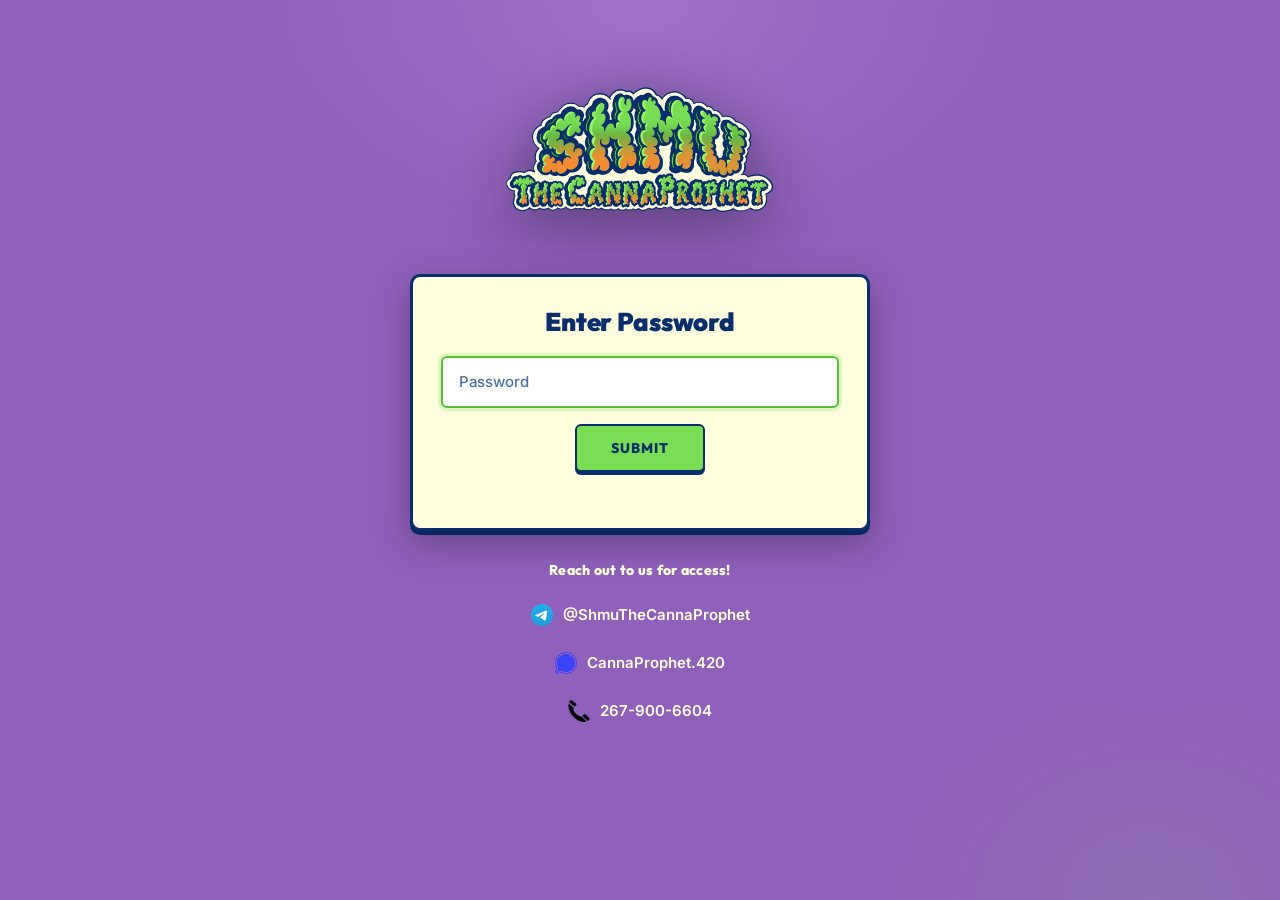
<file: about.html>
<!DOCTYPE html>
<html lang="en">
<head>
    <meta charset="utf-8" />
    <meta name="viewport" content="width=device-width, initial-scale=1, shrink-to-fit=no" />
    <title>About — Shmu The Cannaprophet</title>
    <link rel="icon" type="image/svg+xml" href="data:image/svg+xml;utf8,<svg xmlns='http://www.w3.org/2000/svg' viewBox='0 0 100 100'><circle cx='50' cy='50' r='48' fill='%231b4332'/><path d='M50 18 C 50 32, 56 40, 68 42 C 60 44, 56 48, 56 56 C 64 50, 72 50, 80 56 C 72 58, 66 62, 62 72 C 56 64, 52 62, 50 60 C 48 62, 44 64, 38 72 C 34 62, 28 58, 20 56 C 28 50, 36 50, 44 56 C 44 48, 40 44, 32 42 C 44 40, 50 32, 50 18 Z' fill='%2374c69d'/><circle cx='50' cy='62' r='3' fill='%23d4a843'/></svg>" />
    <link rel="preconnect" href="https://fonts.googleapis.com">
    <link rel="preconnect" href="https://fonts.gstatic.com" crossorigin>
    <link href="https://fonts.googleapis.com/css2?family=Inter:wght@300;400;500;600;700;800&family=Outfit:wght@600;700;800;900&display=swap" rel="stylesheet">
    <link href="https://cdn.jsdelivr.net/npm/bootstrap@5.2.3/dist/css/bootstrap.min.css" rel="stylesheet">
    <link href="assets/css/site.css?v=20250518g" rel="stylesheet" />
    <script src="assets/js/darkmode.js?v=20250518g"></script>
    <script src="assets/js/verification.js"></script>
</head>
<body>
    <div id="wrapper">
        <div id="page-content-wrapper">
            <nav class="navbar navbar-expand-lg">
                <div class="container-fluid">
                    <a class="navbar-brand" href="index.html" aria-label="Shmu The Cannaprophet — Home">
                        <img src="assets/img/shmu_logo.png" class="navbar-brand-logo" alt="Shmu The Cannaprophet" />
                    </a>
                    <button class="navbar-toggler" type="button" data-bs-toggle="collapse" data-bs-target="#navbarSupportedContent" aria-expanded="false" aria-label="Toggle navigation"><span class="navbar-toggler-icon"></span></button>
                    <div class="collapse navbar-collapse" id="navbarSupportedContent">
                        <ul class="navbar-nav ms-auto mt-2 mt-lg-0">
                            <li class="nav-item"><a class="nav-link" href="index.html">Home</a></li>
                            <li class="nav-item active"><a class="nav-link active" href="about.html">About</a></li>
                            <li class="nav-item dropdown">
                                <a class="nav-link dropdown-toggle" id="menuDropdown" href="#" role="button" data-bs-toggle="dropdown" aria-haspopup="true" aria-expanded="false">Menu</a>
                                <div class="dropdown-menu" aria-labelledby="menuDropdown">
                                    <div class="dropdown-header">Products</div>
                                    <a class="dropdown-item" href="menu/flower.html">Flower</a>
                                    <a class="dropdown-item" href="menu/concentrates.html">Concentrates</a>
                                    <a class="dropdown-item" href="menu/rosin.html">Rosin</a>
                                    <a class="dropdown-item" href="menu/bho.html">BHO</a>
                                    <a class="dropdown-item" href="menu/carts.html">Carts</a>
                                    <a class="dropdown-item" href="menu/edibles.html">Edibles</a>
                                    <a class="dropdown-item" href="menu/specials.html">Specials</a>
                                    <a class="dropdown-item" href="menu/accessories.html">Accessories</a>
                                </div>
                            </li>
                            <li class="nav-item"><a class="nav-link" href="https://shmuthecannaprophet.com/gallery/" target="_blank" rel="noopener">Gallery</a></li>
                            <li class="nav-item"><a class="nav-link" href="https://shmuthecannaprophet.com/mybb/" target="_blank" rel="noopener">Community</a></li>
                            <li class="nav-item"><a class="nav-link" href="announcements.html">Announcements</a></li>
                            <li class="nav-item dropdown">
                                <a class="nav-link dropdown-toggle" id="contactDropdown" href="#" role="button" data-bs-toggle="dropdown" aria-haspopup="true" aria-expanded="false">Contact</a>
                                <div class="dropdown-menu dropdown-menu-end" aria-labelledby="contactDropdown">
                                    <a class="dropdown-item" href="https://t.me/shmuthecannaprophet" target="_blank" rel="noopener">Main Telegram</a>
                                    <a class="dropdown-item" href="#" data-copy-email="shmu@shmuthecannaprophet.com">Main Email</a>
                                    <div class="dropdown-divider"></div>
                                    <a class="dropdown-item" href="https://t.me/somuchguala21" target="_blank" rel="noopener">General Manager</a>
                                    <a class="dropdown-item" href="https://t.me/cannacam420" target="_blank" rel="noopener">Sales Manager</a>
                                    <div class="dropdown-divider"></div>
                                    <a class="dropdown-item" href="https://signal.me/#eu/69vs4yBJVlFLkDdItViVK-9OfVjF9jSCcQD2yyIJr19NPF3KSQFAH6oNxHPXYKQB" target="_blank" rel="noopener">Backup Signal</a>
                                    <div class="dropdown-divider"></div>
                                    <a class="dropdown-item" href="tel:267-900-6604">Phone Orders<br>267-900-6604</a>
                                </div>
                            </li>
                        </ul>
                        <button class="btn btn-outline-secondary ms-lg-3 mt-2 mt-lg-0" id="darkModeToggle">Theme</button>
                    </div>
                </div>
            </nav>
            <div class="container-fluid">
                <img src="assets/img/shmu_logo.png" class="page-logo-img" alt="Shmu The Cannaprophet" />
                <h1 class="mt-4">About</h1>

                <div class="card w-75 mb-3">
                    <h5 class="card-header">Who we are</h5>
                    <div class="card-body">
                        <h5 class="card-title">Shmu The Cannaprophet</h5>
                        <p class="card-text">A community-driven operation focused on bringing the highest-quality flower, concentrates, rosin, edibles and accessories to our members. We've been doing this since 2022 — sourcing carefully, pricing fairly, and keeping the community informed every step of the way.</p>
                        <p class="card-text">We're now open <b>7 days per week</b> — feel free to place orders any day, including Sunday and Monday.</p>
                    </div>
                </div>

                <div class="card w-75 mb-3">
                    <h5 class="card-header">What we carry</h5>
                    <div class="card-body">
                        <h5 class="card-title">A full menu, every tier</h5>
                        <p class="card-text">Lows, mids, topshelf, exotic, and full medical flower. Solventless live hash rosin from value to premium. Fresh frozen, cured, and boutique BHO. Our in-house Kind Prophet Diamond &amp; Sauce carts, Skunkfoot rosin disposables, GobShop carts. Fresh-baked RSO brownies, Prophet Bar chocolates, Healing Chef rosin syrups, Nedibles gummies. Everything is sourced from trusted growers and producers we work with directly.</p>
                    </div>
                </div>

                <div class="card w-75 mb-3">
                    <h5 class="card-header">How to order</h5>
                    <div class="card-body">
                        <h5 class="card-title">Reach out on Telegram, Signal, or call us</h5>
                        <p class="card-text">DM <a href="https://t.me/shmuthecannaprophet" target="_blank" rel="noopener"><b>@ShmuTheCannaProphet</b></a> on Telegram for the quickest response. Backup contact via <a href="https://signal.me/#eu/69vs4yBJVlFLkDdItViVK-9OfVjF9jSCcQD2yyIJr19NPF3KSQFAH6oNxHPXYKQB" target="_blank" rel="noopener">Signal</a>. Phone orders: <a href="tel:267-900-6604"><b>267-900-6604</b></a>.</p>
                        <p class="card-text"><b>Community chat:</b> we have a Telegram community where we post promo codes for free items with orders, sneak peeks, drop info, and pictures the moment they're taken. DM us for the link.</p>
                        <a href="https://t.me/shmuthecannaprophet" target="_blank" rel="noopener" class="btn btn-primary">Message on Telegram</a>
                        <a href="announcements.html" class="btn btn-primary">Latest Announcements</a>
                    </div>
                </div>

                <footer class="site-footer">
                    Shmu The Cannaprophet · <a href="index.html">Home</a> · <a href="announcements.html">Announcements</a> · <a href="https://t.me/shmuthecannaprophet" target="_blank" rel="noopener">Telegram</a> · <a href="admin/" class="footer-admin-link">Admin</a>
                </footer>
            </div>
        </div>
    </div>
    <script src="https://cdn.jsdelivr.net/npm/bootstrap@5.2.3/dist/js/bootstrap.bundle.min.js"></script>
</body>
</html>
</file>
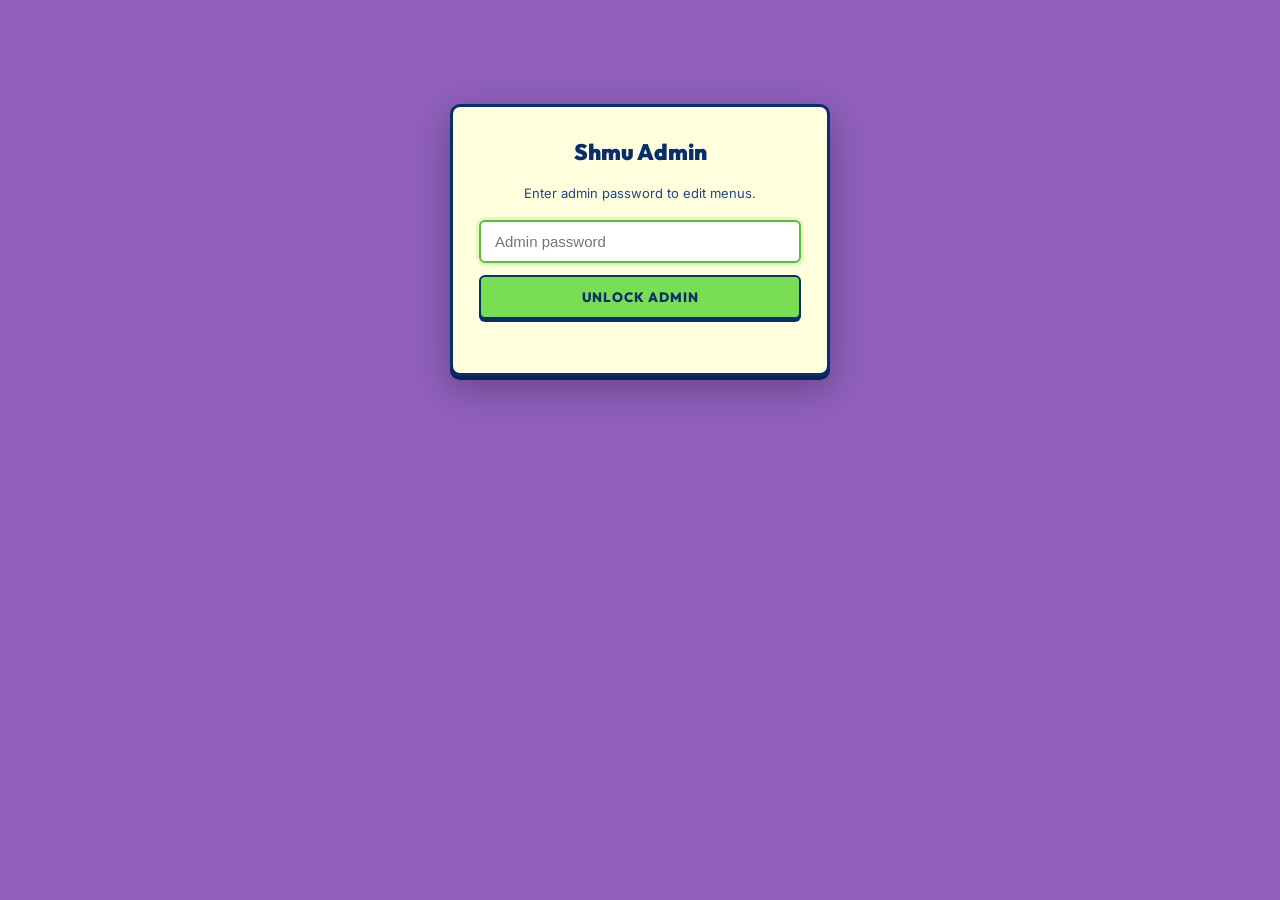
<file: admin.html>
<!DOCTYPE html>
<html lang="en">
<head>
    <meta charset="utf-8" />
    <meta name="viewport" content="width=device-width, initial-scale=1, shrink-to-fit=no" />
    <title>Admin — Shmu The Cannaprophet</title>
    <link rel="icon" type="image/svg+xml" href="data:image/svg+xml;utf8,<svg xmlns='http://www.w3.org/2000/svg' viewBox='0 0 100 100'><circle cx='50' cy='50' r='48' fill='%231b4332'/><path d='M50 18 C 50 32, 56 40, 68 42 C 60 44, 56 48, 56 56 C 64 50, 72 50, 80 56 C 72 58, 66 62, 62 72 C 56 64, 52 62, 50 60 C 48 62, 44 64, 38 72 C 34 62, 28 58, 20 56 C 28 50, 36 50, 44 56 C 44 48, 40 44, 32 42 C 44 40, 50 32, 50 18 Z' fill='%2374c69d'/><circle cx='50' cy='62' r='3' fill='%23d4a843'/></svg>" />
    <link rel="preconnect" href="https://fonts.googleapis.com">
    <link rel="preconnect" href="https://fonts.gstatic.com" crossorigin>
    <link href="https://fonts.googleapis.com/css2?family=Inter:wght@300;400;500;600;700;800&family=Outfit:wght@600;700;800;900&display=swap" rel="stylesheet">
    <link href="assets/css/site.css" rel="stylesheet" />
    <style>
        /* ===== Admin-specific styles ===== */
        body { background: #9060BC !important; background-image: none !important; }

        .admin-shell {
            max-width: 1100px;
            margin: 0 auto;
            padding: 24px 20px 80px;
            color: var(--color-cream);
        }
        .admin-header {
            display: flex;
            justify-content: space-between;
            align-items: center;
            gap: 16px;
            padding: 16px 22px;
            background-color: #14101f;
            border: 2px solid var(--color-navy);
            border-radius: var(--radius-md);
            margin-bottom: 18px;
            color: var(--color-cream);
        }
        .admin-title {
            font-family: var(--font-display);
            font-size: 1.4rem;
            font-weight: 900;
            margin: 0;
            color: var(--color-green-bright);
            letter-spacing: 0.02em;
        }
        .admin-title small {
            font-family: var(--font-display);
            font-size: 0.7rem;
            font-weight: 700;
            color: var(--color-purple-light);
            margin-left: 8px;
            letter-spacing: 0.18em;
            text-transform: uppercase;
        }
        .admin-status {
            display: inline-flex;
            align-items: center;
            gap: 8px;
            padding: 6px 12px;
            border-radius: var(--radius-pill);
            font-family: var(--font-display);
            font-size: 11.5px;
            font-weight: 700;
            text-transform: uppercase;
            letter-spacing: 0.08em;
        }
        .admin-status.live { background: rgba(168, 125, 212, 0.18); color: var(--color-purple-light); }
        .admin-status.preview { background: rgba(121, 222, 83, 0.18); color: var(--color-green-bright); }
        .admin-status.dirty { background: rgba(241, 141, 52, 0.22); color: var(--color-orange-soft); }
        .admin-status::before { content: ''; width: 7px; height: 7px; border-radius: 50%; background: currentColor; }

        .admin-actions {
            display: flex;
            gap: 8px;
            flex-wrap: wrap;
        }

        .admin-btn {
            background-color: var(--color-cream);
            border: 2px solid var(--color-navy);
            color: var(--color-navy);
            font-family: var(--font-display);
            font-size: 12px;
            font-weight: 800;
            letter-spacing: 0.06em;
            text-transform: uppercase;
            padding: 8px 14px;
            border-radius: var(--radius-sm);
            cursor: pointer;
            transition: all var(--transition);
            box-shadow: 0 2px 0 var(--color-navy);
        }
        .admin-btn:hover { transform: translateY(-1px); box-shadow: 0 3px 0 var(--color-navy); }
        .admin-btn:active { transform: translateY(1px); box-shadow: 0 1px 0 var(--color-navy); }
        .admin-btn.primary { background-color: var(--color-green); }
        .admin-btn.danger { background-color: var(--color-orange); color: var(--color-cream); }
        .admin-btn.muted { background-color: transparent; border-color: var(--color-purple-light); color: var(--color-purple-light); box-shadow: none; }

        .admin-tabs {
            display: flex;
            gap: 6px;
            flex-wrap: wrap;
            margin-bottom: 16px;
            padding: 8px;
            background-color: rgba(20, 16, 31, 0.6);
            border-radius: var(--radius-md);
            border: 1px solid rgba(168, 125, 212, 0.25);
        }
        .admin-tab {
            background: transparent;
            border: none;
            color: var(--color-purple-light);
            font-family: var(--font-display);
            font-size: 12.5px;
            font-weight: 700;
            letter-spacing: 0.06em;
            text-transform: uppercase;
            padding: 8px 14px;
            border-radius: var(--radius-sm);
            cursor: pointer;
            transition: all var(--transition);
        }
        .admin-tab:hover { background-color: rgba(121, 222, 83, 0.10); color: var(--color-green-bright); }
        .admin-tab.active {
            background-color: var(--color-green);
            color: var(--color-navy);
        }

        .admin-section-card {
            background-color: var(--color-cream);
            border: 3px solid var(--color-navy);
            border-radius: var(--radius-lg);
            padding: 18px 20px;
            margin-bottom: 18px;
            color: var(--color-navy);
            box-shadow: var(--shadow-card);
        }
        .admin-section-card h3 {
            font-family: var(--font-display);
            font-size: 1.15rem;
            font-weight: 800;
            color: var(--color-navy);
            margin: 0 0 12px;
            display: flex;
            align-items: center;
            gap: 10px;
        }
        .admin-section-meta {
            display: grid;
            grid-template-columns: 1fr;
            gap: 8px;
            margin-bottom: 14px;
        }
        @media (min-width: 720px) {
            .admin-section-meta { grid-template-columns: 1fr 1fr; }
        }
        .admin-field {
            display: flex;
            flex-direction: column;
            gap: 4px;
        }
        .admin-field label {
            font-family: var(--font-display);
            font-size: 10.5px;
            font-weight: 800;
            color: var(--color-purple-deep);
            text-transform: uppercase;
            letter-spacing: 0.1em;
        }
        .admin-input,
        .admin-textarea,
        .admin-select {
            width: 100%;
            padding: 7px 10px;
            background-color: #fff;
            border: 1.5px solid rgba(9, 46, 109, 0.4);
            border-radius: var(--radius-sm);
            font-family: var(--font-body);
            font-size: 13.5px;
            color: var(--color-navy);
            font-weight: 500;
        }
        .admin-input:focus,
        .admin-textarea:focus,
        .admin-select:focus {
            outline: none;
            border-color: var(--color-green-deep);
            box-shadow: 0 0 0 3px rgba(121, 222, 83, 0.2);
        }
        .admin-textarea {
            min-height: 50px;
            resize: vertical;
            line-height: 1.5;
        }

        .admin-items-table {
            width: 100%;
            border-collapse: collapse;
            margin-bottom: 8px;
        }
        .admin-items-table thead th {
            font-family: var(--font-display);
            font-size: 9.5px;
            font-weight: 800;
            color: var(--color-purple-deep);
            text-transform: uppercase;
            letter-spacing: 0.1em;
            text-align: left;
            padding: 6px 4px;
            border-bottom: 1px solid rgba(9, 46, 109, 0.18);
        }
        .admin-items-table td {
            padding: 6px 4px;
            vertical-align: top;
        }
        .admin-item-row {
            border-bottom: 1px dashed rgba(9, 46, 109, 0.15);
        }
        .admin-item-row:last-child { border-bottom: none; }
        .admin-item-row td.name-col { width: 30%; min-width: 140px; }
        .admin-item-row td.strain-col { width: 70px; }
        .admin-item-row td.detail-col { width: 22%; min-width: 100px; }
        .admin-item-row td.prices-col { min-width: 240px; }
        .admin-item-row td.actions-col { width: 60px; text-align: right; }

        .admin-prices-list {
            display: flex;
            flex-wrap: wrap;
            gap: 4px;
        }
        .admin-price-row {
            display: inline-flex;
            align-items: center;
            gap: 3px;
            background: rgba(168, 125, 212, 0.10);
            border-radius: 4px;
            padding: 2px;
        }
        .admin-price-row .admin-input { width: 70px; font-size: 12px; padding: 5px 7px; }
        .admin-price-row .admin-input.tier { width: 70px; }
        .admin-price-row .admin-input.amount { width: 80px; }

        .icon-btn {
            background: transparent;
            border: 1.5px solid rgba(9, 46, 109, 0.3);
            color: var(--color-navy);
            font-size: 13px;
            font-weight: 700;
            cursor: pointer;
            border-radius: 5px;
            padding: 3px 7px;
            transition: all var(--transition);
            line-height: 1;
        }
        .icon-btn:hover { background-color: rgba(9, 46, 109, 0.08); }
        .icon-btn.danger { color: var(--color-orange); border-color: rgba(241, 141, 52, 0.4); }
        .icon-btn.danger:hover { background-color: rgba(241, 141, 52, 0.12); }
        .icon-btn.small { font-size: 11px; padding: 2px 6px; }

        .admin-section-footer {
            display: flex;
            justify-content: space-between;
            gap: 8px;
            margin-top: 10px;
            padding-top: 10px;
            border-top: 1px solid rgba(9, 46, 109, 0.12);
            flex-wrap: wrap;
        }

        .admin-floating {
            position: fixed;
            bottom: 16px;
            left: 50%;
            transform: translateX(-50%);
            display: flex;
            gap: 8px;
            background-color: #14101f;
            border: 2px solid var(--color-navy);
            border-radius: var(--radius-pill);
            padding: 8px 10px;
            box-shadow: 0 8px 24px rgba(0, 0, 0, 0.5);
            z-index: 200;
            max-width: calc(100% - 32px);
            flex-wrap: wrap;
            justify-content: center;
        }

        .admin-login {
            max-width: 380px;
            margin: 80px auto;
            background: var(--color-cream);
            border: 3px solid var(--color-navy);
            border-radius: var(--radius-md);
            padding: 28px 26px;
            color: var(--color-navy);
            box-shadow: 0 12px 36px rgba(0, 0, 0, 0.3), 0 4px 0 var(--color-navy);
        }
        .admin-login h2 {
            font-family: var(--font-display);
            font-size: 1.4rem;
            font-weight: 900;
            color: var(--color-navy);
            margin: 0 0 12px;
            text-align: center;
        }
        .admin-login p {
            text-align: center;
            font-size: 13px;
            color: var(--color-navy-soft);
            margin: 0 0 16px;
        }
        .admin-login input {
            width: 100%;
            padding: 11px 14px;
            background-color: #fff;
            border: 2px solid var(--color-navy);
            border-radius: var(--radius-sm);
            font-size: 15px;
            font-weight: 500;
            color: var(--color-navy);
            outline: none;
        }
        .admin-login input:focus {
            border-color: var(--color-green-deep);
            box-shadow: 0 0 0 3px rgba(121, 222, 83, 0.2);
        }
        .admin-login button {
            width: 100%;
            margin-top: 12px;
            padding: 11px 16px;
            background-color: var(--color-green);
            border: 2px solid var(--color-navy);
            border-radius: var(--radius-sm);
            color: var(--color-navy);
            font-family: var(--font-display);
            font-size: 13.5px;
            font-weight: 800;
            letter-spacing: 0.06em;
            text-transform: uppercase;
            cursor: pointer;
            box-shadow: 0 3px 0 var(--color-navy);
            transition: all var(--transition);
        }
        .admin-login button:hover {
            background-color: var(--color-green-bright);
            transform: translateY(-1px);
            box-shadow: 0 4px 0 var(--color-navy);
        }
        .admin-login-error {
            color: var(--color-orange);
            text-align: center;
            margin-top: 10px;
            font-size: 12.5px;
            font-weight: 600;
            min-height: 16px;
        }

        .admin-toast {
            position: fixed;
            top: 20px;
            right: 20px;
            background: var(--color-navy);
            color: var(--color-cream);
            padding: 10px 16px;
            border-radius: var(--radius-sm);
            font-family: var(--font-display);
            font-size: 13px;
            font-weight: 700;
            box-shadow: 0 8px 24px rgba(0, 0, 0, 0.4);
            z-index: 300;
            opacity: 0;
            transform: translateY(-10px);
            transition: opacity 0.2s, transform 0.2s;
        }
        .admin-toast.show { opacity: 1; transform: translateY(0); }
        .admin-toast.success { background: var(--color-green-deep); color: #fff; }
        .admin-toast.error { background: var(--color-orange); color: #fff; }
    </style>
</head>
<body>
    <div class="admin-shell" id="admin-login-screen" style="display:none">
        <div class="admin-login">
            <h2>Shmu Admin</h2>
            <p>Enter admin password to edit menus.</p>
            <form id="admin-login-form" autocomplete="off">
                <input type="password" id="admin-login-pwd" placeholder="Admin password" autofocus />
                <button type="submit">Unlock Admin</button>
                <div class="admin-login-error" id="admin-login-error"></div>
            </form>
        </div>
    </div>

    <div class="admin-shell" id="admin-app" style="display:none">
        <div class="admin-header">
            <div>
                <h1 class="admin-title">SHMU <small>Admin</small></h1>
                <div id="admin-status-line" style="margin-top:6px"><span class="admin-status live" id="admin-status">Live data</span></div>
            </div>
            <div class="admin-actions">
                <button class="admin-btn muted" id="btn-view-site">View Site</button>
                <button class="admin-btn muted" id="btn-logout">Log out</button>
            </div>
        </div>

        <div class="admin-tabs" id="admin-tabs"></div>

        <div id="admin-category-editor"></div>

        <div class="admin-floating">
            <button class="admin-btn primary" id="btn-save-preview">Save Preview</button>
            <button class="admin-btn" id="btn-download">Download JSON</button>
            <button class="admin-btn muted" id="btn-discard">Discard Changes</button>
            <button class="admin-btn danger" id="btn-clear-preview">Clear Preview</button>
        </div>
    </div>

    <div class="admin-toast" id="admin-toast"></div>

    <script>
    // ============================================
    // SHMU ADMIN
    // Password hash is SHA-256 of the actual password.
    // To rotate the password:
    //   1. Generate a new strong password
    //   2. Compute its SHA-256 hash (e.g. printf "%s" "yourpassword" | sha256sum)
    //   3. Replace ADMIN_HASH below with the new hash
    // ============================================
    (function () {
        'use strict';

        var ADMIN_HASH = 'd0883547cf78a9225ffdbe4b4b31676cd7959dca9d60bc36666f0c4268da2855';
        var SESSION_KEY = 'shmu_admin_session';
        var DATA_KEY = 'shmu_menu_override';

        var liveData = null;       // unmodified from server
        var workingData = null;    // current in-memory edits
        var activeCategory = 'flower';
        var hasUnsavedChanges = false;

        async function sha256(text) {
            var buf = new TextEncoder().encode(text);
            var hash = await crypto.subtle.digest('SHA-256', buf);
            return Array.from(new Uint8Array(hash)).map(function(b){return b.toString(16).padStart(2,'0');}).join('');
        }

        function showToast(msg, type) {
            var t = document.getElementById('admin-toast');
            t.textContent = msg;
            t.className = 'admin-toast show' + (type ? ' ' + type : '');
            clearTimeout(t._timer);
            t._timer = setTimeout(function() { t.classList.remove('show'); }, 2400);
        }

        // ---------- AUTH ----------
        function isAuthenticated() {
            return sessionStorage.getItem(SESSION_KEY) === '1';
        }

        function showLogin() {
            document.getElementById('admin-login-screen').style.display = 'block';
            document.getElementById('admin-app').style.display = 'none';
        }

        function showApp() {
            document.getElementById('admin-login-screen').style.display = 'none';
            document.getElementById('admin-app').style.display = 'block';
        }

        document.getElementById('admin-login-form').addEventListener('submit', async function(e) {
            e.preventDefault();
            var pwd = document.getElementById('admin-login-pwd').value.trim();
            var errEl = document.getElementById('admin-login-error');
            errEl.textContent = '';
            if (!pwd) return;
            try {
                var h = await sha256(pwd);
                if (h === ADMIN_HASH) {
                    sessionStorage.setItem(SESSION_KEY, '1');
                    showApp();
                    init();
                } else {
                    errEl.textContent = 'Incorrect password.';
                    document.getElementById('admin-login-pwd').value = '';
                }
            } catch (err) {
                errEl.textContent = 'Browser does not support hashing.';
            }
        });

        document.getElementById('btn-logout').addEventListener('click', function() {
            if (hasUnsavedChanges && !confirm('You have unsaved changes. Log out anyway?')) return;
            sessionStorage.removeItem(SESSION_KEY);
            location.reload();
        });

        document.getElementById('btn-view-site').addEventListener('click', function() {
            window.open('index.html', '_blank');
        });

        // ---------- DATA ----------
        function deepClone(obj) { return JSON.parse(JSON.stringify(obj)); }

        function hasOverride() {
            return !!localStorage.getItem(DATA_KEY);
        }

        function loadLive() {
            return fetch('assets/data/menu.json', { cache: 'no-cache' })
                .then(function(r) {
                    if (!r.ok) throw new Error('Failed to load menu.json');
                    return r.json();
                });
        }

        function loadOverride() {
            try {
                var raw = localStorage.getItem(DATA_KEY);
                if (!raw) return null;
                return JSON.parse(raw);
            } catch (e) { return null; }
        }

        function updateStatus() {
            var el = document.getElementById('admin-status');
            if (hasUnsavedChanges) {
                el.className = 'admin-status dirty';
                el.textContent = 'Unsaved changes';
            } else if (hasOverride()) {
                el.className = 'admin-status preview';
                el.textContent = 'Preview active';
            } else {
                el.className = 'admin-status live';
                el.textContent = 'Live data';
            }
        }

        function markDirty() {
            hasUnsavedChanges = true;
            updateStatus();
        }

        // ---------- RENDERER ----------
        function renderTabs() {
            var tabsEl = document.getElementById('admin-tabs');
            var cats = Object.keys(workingData.categories || {});
            tabsEl.innerHTML = cats.map(function(id) {
                var label = workingData.categories[id].title || id;
                var cls = id === activeCategory ? 'admin-tab active' : 'admin-tab';
                return '<button class="' + cls + '" data-cat="' + id + '">' + escapeHtml(label) + '</button>';
            }).join('');
            tabsEl.querySelectorAll('.admin-tab').forEach(function(btn) {
                btn.addEventListener('click', function() {
                    activeCategory = btn.getAttribute('data-cat');
                    renderTabs();
                    renderEditor();
                });
            });
        }

        function escapeHtml(str) {
            if (str === null || str === undefined) return '';
            return String(str).replace(/&/g,'&amp;').replace(/</g,'&lt;').replace(/>/g,'&gt;').replace(/"/g,'&quot;');
        }

        function el(tag, props, children) {
            var e = document.createElement(tag);
            if (props) Object.keys(props).forEach(function(k) {
                if (k === 'className') e.className = props[k];
                else if (k === 'on') Object.keys(props[k]).forEach(function(ev){ e.addEventListener(ev, props[k][ev]); });
                else if (k === 'html') e.innerHTML = props[k];
                else e.setAttribute(k, props[k]);
            });
            if (children) (Array.isArray(children) ? children : [children]).forEach(function(c) {
                if (c == null) return;
                if (typeof c === 'string') e.appendChild(document.createTextNode(c));
                else e.appendChild(c);
            });
            return e;
        }

        function renderEditor() {
            var container = document.getElementById('admin-category-editor');
            container.innerHTML = '';
            var category = workingData.categories[activeCategory];
            if (!category) return;

            // Category-level metadata
            var meta = el('div', { className: 'admin-section-card' }, [
                el('h3', null, 'Category info'),
                el('div', { className: 'admin-section-meta' }, [
                    field('Title', category.title, function(v) { category.title = v; markDirty(); }),
                    field('Subtitle', category.subtitle, function(v) { category.subtitle = v; markDirty(); })
                ])
            ]);
            container.appendChild(meta);

            // Sections
            (category.sections || []).forEach(function(section, sIdx) {
                container.appendChild(renderSectionEditor(category, section, sIdx));
            });

            // Add section button
            var addBtn = el('button', {
                className: 'admin-btn primary',
                on: { click: function() {
                    if (!category.sections) category.sections = [];
                    category.sections.push({ title: 'New Section', items: [] });
                    markDirty();
                    renderEditor();
                }}
            }, '+ Add Section');
            container.appendChild(addBtn);
        }

        function field(label, value, onChange, type) {
            var input = el('input', {
                className: 'admin-input',
                type: type || 'text',
                value: value == null ? '' : value
            });
            input.addEventListener('input', function() { onChange(input.value); });
            return el('div', { className: 'admin-field' }, [
                el('label', null, label),
                input
            ]);
        }

        function textareaField(label, value, onChange) {
            var ta = el('textarea', { className: 'admin-textarea' });
            ta.value = value || '';
            ta.addEventListener('input', function() { onChange(ta.value); });
            return el('div', { className: 'admin-field' }, [
                el('label', null, label),
                ta
            ]);
        }

        function renderSectionEditor(category, section, sIdx) {
            var card = el('div', { className: 'admin-section-card' });
            var titleEl = el('h3', null, [section.title || 'Untitled section']);

            var moveUp = el('button', {
                className: 'icon-btn small',
                title: 'Move up',
                on: { click: function() {
                    if (sIdx === 0) return;
                    var tmp = category.sections[sIdx - 1];
                    category.sections[sIdx - 1] = category.sections[sIdx];
                    category.sections[sIdx] = tmp;
                    markDirty(); renderEditor();
                }}
            }, '↑');
            var moveDown = el('button', {
                className: 'icon-btn small',
                title: 'Move down',
                on: { click: function() {
                    if (sIdx >= category.sections.length - 1) return;
                    var tmp = category.sections[sIdx + 1];
                    category.sections[sIdx + 1] = category.sections[sIdx];
                    category.sections[sIdx] = tmp;
                    markDirty(); renderEditor();
                }}
            }, '↓');
            var del = el('button', {
                className: 'icon-btn small danger',
                title: 'Delete section',
                on: { click: function() {
                    if (!confirm('Delete this section? Items inside will also be deleted.')) return;
                    category.sections.splice(sIdx, 1);
                    markDirty(); renderEditor();
                }}
            }, 'Delete');

            var controls = el('div', { style: 'display:inline-flex; gap:4px; margin-left:auto' }, [moveUp, moveDown, del]);
            titleEl.appendChild(controls);
            card.appendChild(titleEl);

            // Title + Description fields
            card.appendChild(el('div', { className: 'admin-section-meta' }, [
                field('Section title', section.title, function(v) { section.title = v; titleEl.firstChild.textContent = v || 'Untitled section'; markDirty(); }),
                field('Add-on text (optional)', section.addOn, function(v) { section.addOn = v; markDirty(); })
            ]));
            card.appendChild(textareaField('Description (optional)', section.description, function(v) { section.description = v; markDirty(); }));
            card.appendChild(textareaField('Note (shown in bottom box)', section.note, function(v) { section.note = v; markDirty(); }));

            // Items table
            var table = el('table', { className: 'admin-items-table' });
            table.appendChild(el('thead', null, el('tr', null, [
                el('th', null, 'Name'),
                el('th', null, 'Strain'),
                el('th', null, 'Detail'),
                el('th', null, 'Prices (tier / amount)'),
                el('th', null, '')
            ])));
            var tbody = el('tbody');
            (section.items || []).forEach(function(item, iIdx) {
                tbody.appendChild(renderItemRow(section, item, iIdx));
            });
            table.appendChild(tbody);
            card.appendChild(table);

            // Add item / Add price buttons
            card.appendChild(el('div', { className: 'admin-section-footer' }, [
                el('button', {
                    className: 'admin-btn',
                    on: { click: function() {
                        if (!section.items) section.items = [];
                        section.items.push({ name: 'New item', prices: [] });
                        markDirty();
                        renderEditor();
                    }}
                }, '+ Add Item')
            ]));

            return card;
        }

        function renderItemRow(section, item, iIdx) {
            var tr = el('tr', { className: 'admin-item-row' });

            var nameInput = el('input', { className: 'admin-input', type: 'text', value: item.name || '' });
            nameInput.addEventListener('input', function() { item.name = nameInput.value; markDirty(); });
            tr.appendChild(el('td', { className: 'name-col' }, nameInput));

            var strainSel = el('select', { className: 'admin-select' });
            ['', 'S', 'I', 'H'].forEach(function(opt) {
                var o = el('option', null, opt || '—');
                o.value = opt;
                if ((item.strain || '') === opt) o.selected = true;
                strainSel.appendChild(o);
            });
            strainSel.addEventListener('change', function() { item.strain = strainSel.value || undefined; markDirty(); });
            tr.appendChild(el('td', { className: 'strain-col' }, strainSel));

            var detailInput = el('input', { className: 'admin-input', type: 'text', value: item.detail || '' });
            detailInput.addEventListener('input', function() { item.detail = detailInput.value || undefined; markDirty(); });
            tr.appendChild(el('td', { className: 'detail-col' }, detailInput));

            // Prices
            var pricesWrap = el('div', { className: 'admin-prices-list' });
            (item.prices || []).forEach(function(price, pIdx) {
                var row = el('div', { className: 'admin-price-row' });
                var tier = el('input', { className: 'admin-input tier', type: 'text', placeholder: 'tier', value: price.tier || '' });
                var amt = el('input', { className: 'admin-input amount', type: 'text', placeholder: 'amount', value: price.amount || '' });
                tier.addEventListener('input', function() { price.tier = tier.value; markDirty(); });
                amt.addEventListener('input', function() { price.amount = amt.value; markDirty(); });
                var rm = el('button', {
                    className: 'icon-btn danger small',
                    on: { click: function() {
                        item.prices.splice(pIdx, 1);
                        markDirty();
                        renderEditor();
                    }}
                }, '×');
                row.appendChild(tier);
                row.appendChild(amt);
                row.appendChild(rm);
                pricesWrap.appendChild(row);
            });
            var addPriceBtn = el('button', {
                className: 'icon-btn small',
                on: { click: function() {
                    if (!item.prices) item.prices = [];
                    item.prices.push({ tier: '', amount: '' });
                    markDirty();
                    renderEditor();
                }}
            }, '+ Price');
            pricesWrap.appendChild(addPriceBtn);
            tr.appendChild(el('td', { className: 'prices-col' }, pricesWrap));

            var delBtn = el('button', {
                className: 'icon-btn danger small',
                on: { click: function() {
                    if (!confirm('Delete "' + (item.name || 'item') + '"?')) return;
                    section.items.splice(iIdx, 1);
                    markDirty();
                    renderEditor();
                }}
            }, 'Delete');
            tr.appendChild(el('td', { className: 'actions-col' }, delBtn));

            return tr;
        }

        // ---------- ACTIONS ----------
        document.getElementById('btn-save-preview').addEventListener('click', function() {
            try {
                localStorage.setItem(DATA_KEY, JSON.stringify(workingData));
                hasUnsavedChanges = false;
                updateStatus();
                showToast('Preview saved — site will show your changes', 'success');
            } catch (e) {
                showToast('Failed to save: ' + e.message, 'error');
            }
        });

        document.getElementById('btn-discard').addEventListener('click', function() {
            if (!hasUnsavedChanges) {
                showToast('No unsaved changes');
                return;
            }
            if (!confirm('Discard all unsaved changes?')) return;
            workingData = deepClone(loadOverride() || liveData);
            hasUnsavedChanges = false;
            updateStatus();
            renderEditor();
            showToast('Changes discarded');
        });

        document.getElementById('btn-clear-preview').addEventListener('click', function() {
            if (!confirm('Remove the preview override and go back to live data?')) return;
            localStorage.removeItem(DATA_KEY);
            workingData = deepClone(liveData);
            hasUnsavedChanges = false;
            updateStatus();
            renderEditor();
            showToast('Preview cleared — site shows live data', 'success');
        });

        document.getElementById('btn-download').addEventListener('click', function() {
            try {
                workingData.lastUpdated = new Date().toISOString().slice(0, 10);
                var json = JSON.stringify(workingData, null, 2);
                var blob = new Blob([json], { type: 'application/json' });
                var a = document.createElement('a');
                a.href = URL.createObjectURL(blob);
                a.download = 'menu.json';
                a.click();
                showToast('Downloaded menu.json — replace assets/data/menu.json on server', 'success');
            } catch (e) {
                showToast('Download failed: ' + e.message, 'error');
            }
        });

        // ---------- INIT ----------
        function init() {
            loadLive()
                .then(function(data) {
                    liveData = data;
                    var override = loadOverride();
                    workingData = deepClone(override || liveData);
                    hasUnsavedChanges = false;
                    updateStatus();
                    renderTabs();
                    renderEditor();
                })
                .catch(function(err) {
                    showToast('Failed to load menu data: ' + err.message, 'error');
                });
        }

        window.addEventListener('beforeunload', function(e) {
            if (hasUnsavedChanges) {
                e.preventDefault();
                e.returnValue = '';
            }
        });

        // Start
        if (isAuthenticated()) {
            showApp();
            init();
        } else {
            showLogin();
        }
    })();
    </script>
</body>
</html>
</file>
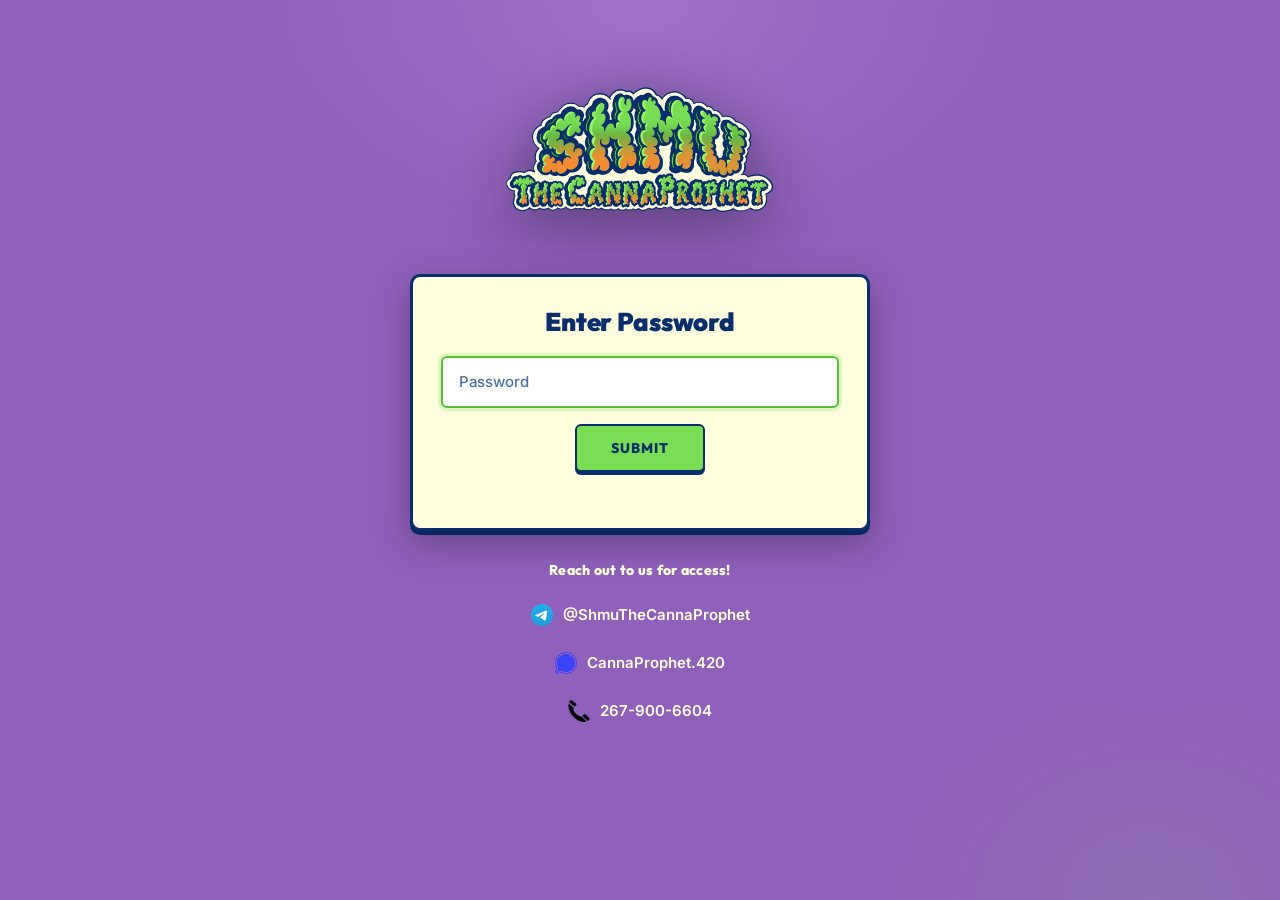
<file: announcements.html>
﻿<!DOCTYPE html>
<html lang="en">
<head>
    <meta charset="utf-8" />
    <meta name="viewport" content="width=device-width, initial-scale=1, shrink-to-fit=no" />
    <meta name="description" content="Shmu The Cannaprophet — Announcements" />
    <meta name="author" content="Samuel Futterman" />
    <title>Announcements — Shmu The Cannaprophet</title>

    <link rel="icon" type="image/svg+xml" href="data:image/svg+xml;utf8,<svg xmlns='http://www.w3.org/2000/svg' viewBox='0 0 100 100'><circle cx='50' cy='50' r='48' fill='%231b4332'/><path d='M50 18 C 50 32, 56 40, 68 42 C 60 44, 56 48, 56 56 C 64 50, 72 50, 80 56 C 72 58, 66 62, 62 72 C 56 64, 52 62, 50 60 C 48 62, 44 64, 38 72 C 34 62, 28 58, 20 56 C 28 50, 36 50, 44 56 C 44 48, 40 44, 32 42 C 44 40, 50 32, 50 18 Z' fill='%2374c69d'/><circle cx='50' cy='62' r='3' fill='%23d4a843'/></svg>" />

    <link rel="preconnect" href="https://fonts.googleapis.com">
    <link rel="preconnect" href="https://fonts.gstatic.com" crossorigin>
    <link href="https://fonts.googleapis.com/css2?family=Inter:wght@300;400;500;600;700;800&family=Outfit:wght@600;700;800;900&display=swap" rel="stylesheet">

    <link href="https://cdn.jsdelivr.net/npm/bootstrap@5.2.3/dist/css/bootstrap.min.css" rel="stylesheet">
    <link href="assets/css/site.css?v=20250518g" rel="stylesheet" />

    <script src="assets/js/darkmode.js?v=20250518g"></script>
    <script src="assets/js/verification.js"></script>
</head>
<body>
    <div id="wrapper">
        <div id="page-content-wrapper">
            <nav class="navbar navbar-expand-lg">
                <div class="container-fluid">
                    <a class="navbar-brand" href="index.html" aria-label="Shmu The Cannaprophet — Home">
                        <img src="assets/img/shmu_logo.png" class="navbar-brand-logo" alt="Shmu The Cannaprophet" />
                    </a>
                    <button class="navbar-toggler" type="button" data-bs-toggle="collapse" data-bs-target="#navbarSupportedContent" aria-expanded="false" aria-label="Toggle navigation"><span class="navbar-toggler-icon"></span></button>
                    <div class="collapse navbar-collapse" id="navbarSupportedContent">
                        <ul class="navbar-nav ms-auto mt-2 mt-lg-0">
                            <li class="nav-item"><a class="nav-link" href="index.html">Home</a></li>
                            <li class="nav-item"><a class="nav-link" href="about.html">About</a></li>
                            <li class="nav-item dropdown">
                                <a class="nav-link dropdown-toggle" id="menuDropdown" href="#" role="button" data-bs-toggle="dropdown" aria-haspopup="true" aria-expanded="false">Menu</a>
                                <div class="dropdown-menu" aria-labelledby="menuDropdown">
                                    <div class="dropdown-header">Products</div>
                                    <a class="dropdown-item" href="menu/flower.html">Flower</a>
                                    <a class="dropdown-item" href="menu/concentrates.html">Concentrates</a>
                                    <a class="dropdown-item" href="menu/rosin.html">Rosin</a>
                                    <a class="dropdown-item" href="menu/bho.html">BHO</a>
                                    <a class="dropdown-item" href="menu/carts.html">Carts</a>
                                    <a class="dropdown-item" href="menu/edibles.html">Edibles</a>
                                    <a class="dropdown-item" href="menu/specials.html">Specials</a>
                                    <a class="dropdown-item" href="menu/accessories.html">Accessories</a>
                                </div>
                            </li>
                            <li class="nav-item"><a class="nav-link" href="https://shmuthecannaprophet.com/gallery/" target="_blank" rel="noopener">Gallery</a></li>
                            <li class="nav-item"><a class="nav-link" href="https://shmuthecannaprophet.com/mybb/" target="_blank" rel="noopener">Community</a></li>
                            <li class="nav-item active"><a class="nav-link active" href="announcements.html">Announcements</a></li>
                            <li class="nav-item dropdown">
                                <a class="nav-link dropdown-toggle" id="contactDropdown" href="#" role="button" data-bs-toggle="dropdown" aria-haspopup="true" aria-expanded="false">Contact</a>
                                <div class="dropdown-menu dropdown-menu-end" aria-labelledby="contactDropdown">
                                    <a class="dropdown-item" href="https://t.me/shmuthecannaprophet" target="_blank" rel="noopener">Main Telegram</a>
                                    <a class="dropdown-item" href="#" data-copy-email="shmu@shmuthecannaprophet.com">Main Email</a>
                                    <div class="dropdown-divider"></div>
                                    <a class="dropdown-item" href="https://t.me/somuchguala21" target="_blank" rel="noopener">General Manager</a>
                                    <a class="dropdown-item" href="https://t.me/cannacam420" target="_blank" rel="noopener">Sales Manager</a>
                                    <div class="dropdown-divider"></div>
                                    <a class="dropdown-item" href="https://signal.me/#eu/69vs4yBJVlFLkDdItViVK-9OfVjF9jSCcQD2yyIJr19NPF3KSQFAH6oNxHPXYKQB" target="_blank" rel="noopener">Backup Signal</a>
                                    <div class="dropdown-divider"></div>
                                    <a class="dropdown-item" href="tel:267-900-6604">Phone Orders<br>267-900-6604</a>
                                </div>
                            </li>
                        </ul>
                        <button class="btn btn-outline-secondary ms-lg-3 mt-2 mt-lg-0" id="darkModeToggle">Theme</button>
                    </div>
                </div>
            </nav>
            <div class="container-fluid">
                <img src="assets/img/shmu_logo.png" class="page-logo-img" alt="Shmu The Cannaprophet" />
                <h1 class="mt-4">Announcements</h1>
                <p class="small" id="announcements-subtitle">Be sure to refresh your page to ensure you are looking at the most up to date announcements!</p>

                <div id="announcements-list"></div>

                <p style="margin-top: 28px; color: var(--text-muted); font-size: 13px;" id="announcements-footer-note">Older announcements are archived. DM Telegram or Signal for access to older content.</p>

                <footer class="site-footer">
                    Shmu The Cannaprophet · <a href="index.html">Home</a> · <a href="about.html">About</a> · <a href="https://t.me/shmuthecannaprophet" target="_blank" rel="noopener">Telegram</a> · <a href="admin/" class="footer-admin-link">Admin</a>
                </footer>
            </div>
        </div>
    </div>

    <script src="https://cdn.jsdelivr.net/npm/bootstrap@5.2.3/dist/js/bootstrap.bundle.min.js"></script>
    <script src="assets/js/announcements-render.js?v=20250518g"></script>
    <script>ShmuAnnouncements.render({assetPath:"assets/"});</script>
</body>
</html>
</file>
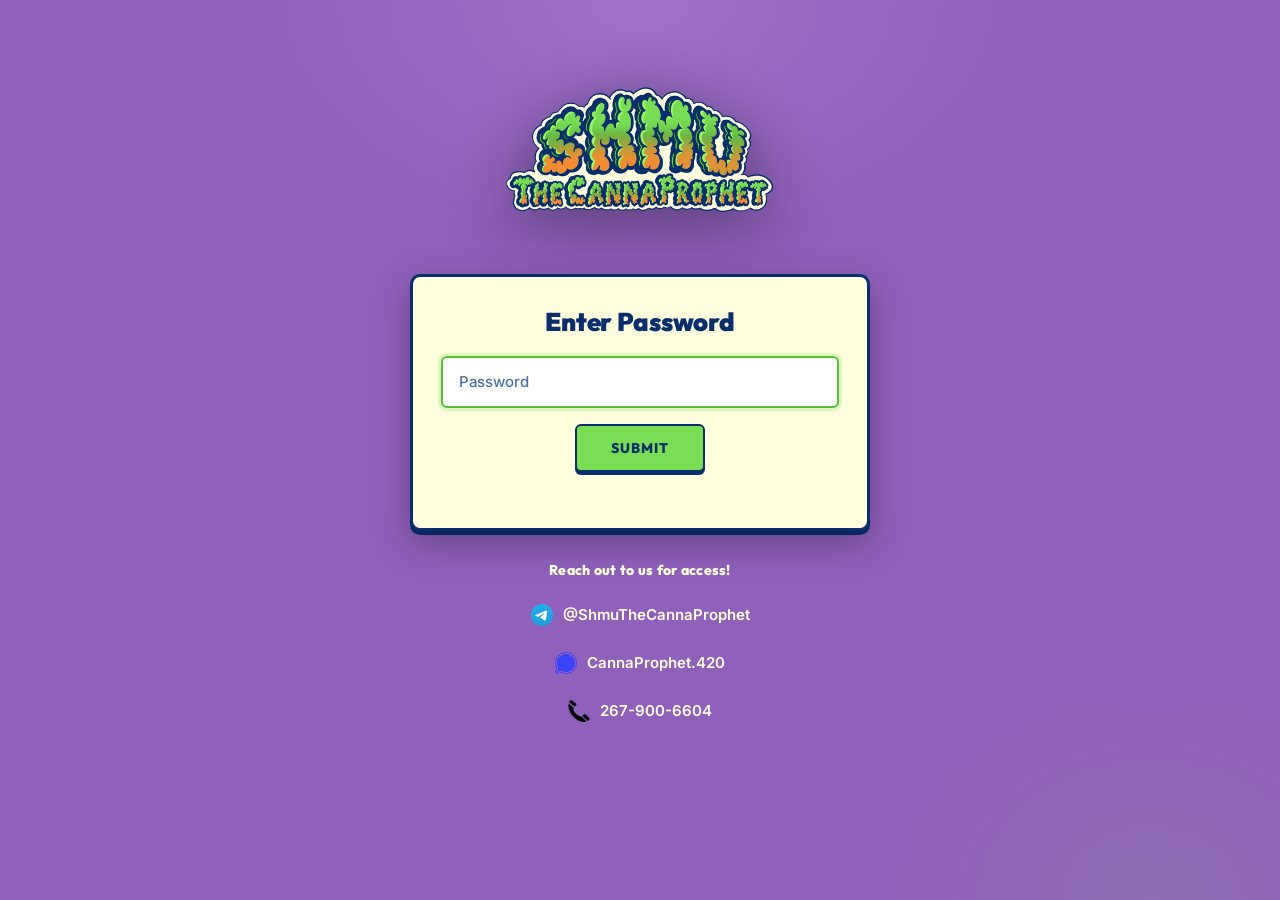
<file: community.html>
<!DOCTYPE html>
<html lang="en">
<head>
    <meta charset="utf-8" />
    <meta name="viewport" content="width=device-width, initial-scale=1, shrink-to-fit=no" />
    <title>Community — Shmu The Cannaprophet</title>
    <link rel="icon" type="image/svg+xml" href="data:image/svg+xml;utf8,<svg xmlns='http://www.w3.org/2000/svg' viewBox='0 0 100 100'><circle cx='50' cy='50' r='48' fill='%231b4332'/><path d='M50 18 C 50 32, 56 40, 68 42 C 60 44, 56 48, 56 56 C 64 50, 72 50, 80 56 C 72 58, 66 62, 62 72 C 56 64, 52 62, 50 60 C 48 62, 44 64, 38 72 C 34 62, 28 58, 20 56 C 28 50, 36 50, 44 56 C 44 48, 40 44, 32 42 C 44 40, 50 32, 50 18 Z' fill='%2374c69d'/><circle cx='50' cy='62' r='3' fill='%23d4a843'/></svg>" />
    <link rel="preconnect" href="https://fonts.googleapis.com">
    <link rel="preconnect" href="https://fonts.gstatic.com" crossorigin>
    <link href="https://fonts.googleapis.com/css2?family=Inter:wght@300;400;500;600;700;800&family=Outfit:wght@600;700;800;900&display=swap" rel="stylesheet">
    <link href="https://cdn.jsdelivr.net/npm/bootstrap@5.2.3/dist/css/bootstrap.min.css" rel="stylesheet">
    <link href="assets/css/site.css?v=20250518g" rel="stylesheet" />
    <script src="assets/js/darkmode.js?v=20250518g"></script>
    <script src="assets/js/verification.js"></script>
</head>
<body>
    <div id="wrapper">
        <div id="page-content-wrapper">
            <nav class="navbar navbar-expand-lg">
                <div class="container-fluid">
                    <a class="navbar-brand" href="index.html" aria-label="Shmu The Cannaprophet — Home">
                        <img src="assets/img/shmu_logo.png" class="navbar-brand-logo" alt="Shmu The Cannaprophet" />
                    </a>
                    <button class="navbar-toggler" type="button" data-bs-toggle="collapse" data-bs-target="#navbarSupportedContent" aria-expanded="false" aria-label="Toggle navigation"><span class="navbar-toggler-icon"></span></button>
                    <div class="collapse navbar-collapse" id="navbarSupportedContent">
                        <ul class="navbar-nav ms-auto mt-2 mt-lg-0">
                            <li class="nav-item"><a class="nav-link" href="index.html">Home</a></li>
                            <li class="nav-item"><a class="nav-link" href="about.html">About</a></li>
                            <li class="nav-item dropdown">
                                <a class="nav-link dropdown-toggle" id="menuDropdown" href="#" role="button" data-bs-toggle="dropdown" aria-haspopup="true" aria-expanded="false">Menu</a>
                                <div class="dropdown-menu" aria-labelledby="menuDropdown">
                                    <div class="dropdown-header">Products</div>
                                    <a class="dropdown-item" href="menu/flower.html">Flower</a>
                                    <a class="dropdown-item" href="menu/concentrates.html">Concentrates</a>
                                    <a class="dropdown-item" href="menu/rosin.html">Rosin</a>
                                    <a class="dropdown-item" href="menu/bho.html">BHO</a>
                                    <a class="dropdown-item" href="menu/carts.html">Carts</a>
                                    <a class="dropdown-item" href="menu/edibles.html">Edibles</a>
                                    <a class="dropdown-item" href="menu/specials.html">Specials</a>
                                    <a class="dropdown-item" href="menu/accessories.html">Accessories</a>
                                </div>
                            </li>
                            <li class="nav-item"><a class="nav-link" href="https://shmuthecannaprophet.com/gallery/" target="_blank" rel="noopener">Gallery</a></li>
                            <li class="nav-item active"><a class="nav-link active" href="https://shmuthecannaprophet.com/mybb/" target="_blank" rel="noopener">Community</a></li>
                            <li class="nav-item"><a class="nav-link" href="announcements.html">Announcements</a></li>
                            <li class="nav-item dropdown">
                                <a class="nav-link dropdown-toggle" id="contactDropdown" href="#" role="button" data-bs-toggle="dropdown" aria-haspopup="true" aria-expanded="false">Contact</a>
                                <div class="dropdown-menu dropdown-menu-end" aria-labelledby="contactDropdown">
                                    <a class="dropdown-item" href="https://t.me/shmuthecannaprophet" target="_blank" rel="noopener">Main Telegram</a>
                                    <a class="dropdown-item" href="#" data-copy-email="shmu@shmuthecannaprophet.com">Main Email</a>
                                    <div class="dropdown-divider"></div>
                                    <a class="dropdown-item" href="https://t.me/somuchguala21" target="_blank" rel="noopener">General Manager</a>
                                    <a class="dropdown-item" href="https://t.me/cannacam420" target="_blank" rel="noopener">Sales Manager</a>
                                    <div class="dropdown-divider"></div>
                                    <a class="dropdown-item" href="https://signal.me/#eu/69vs4yBJVlFLkDdItViVK-9OfVjF9jSCcQD2yyIJr19NPF3KSQFAH6oNxHPXYKQB" target="_blank" rel="noopener">Backup Signal</a>
                                    <div class="dropdown-divider"></div>
                                    <a class="dropdown-item" href="tel:267-900-6604">Phone Orders<br>267-900-6604</a>
                                </div>
                            </li>
                        </ul>
                        <button class="btn btn-outline-secondary ms-lg-3 mt-2 mt-lg-0" id="darkModeToggle">Theme</button>
                    </div>
                </div>
            </nav>
            <div class="container-fluid">
                <img src="assets/img/shmu_logo.png" class="page-logo-img" alt="Shmu The Cannaprophet" />
                <h1 class="mt-4">Community</h1>
                <p class="small">Connect with growers, producers, and other members</p>

                <div class="card w-75 mb-3">
                    <h5 class="card-header">Community Chat</h5>
                    <div class="card-body">
                        <h5 class="card-title">Promo codes, sneak peeks, and direct access to growers</h5>
                        <p class="card-text">We have a Telegram community where we post promotional codes that get you <b>free items with your order</b>, sneak peeks, and info on upcoming drops. It's a great place to connect with other members and ask questions directly to the growers and producers behind several of the products we carry.</p>
                        <p class="card-text">Pictures go up there the moment they're taken — before they hit anywhere else.</p>
                        <a href="https://t.me/shmuthecannaprophet" target="_blank" rel="noopener" class="btn btn-primary">DM for invite</a>
                        <a href="https://shmuthecannaprophet.com/mybb/" target="_blank" rel="noopener" class="btn btn-primary">Open Forum</a>
                    </div>
                </div>

                <div class="card w-75 mb-3">
                    <h5 class="card-header">Direct Contacts</h5>
                    <div class="card-body">
                        <h5 class="card-title">Main &amp; backup channels</h5>
                        <p class="card-text"><b>Main Telegram:</b> <a href="https://t.me/shmuthecannaprophet" target="_blank" rel="noopener">@ShmuTheCannaProphet</a><br>
                            <b>Main Email:</b> <a href="#" data-copy-email="shmu@shmuthecannaprophet.com">shmu@shmuthecannaprophet.com</a><br>
                            <b>General Manager:</b> <a href="https://t.me/somuchguala21" target="_blank" rel="noopener">@somuchguala21</a><br>
                            <b>Sales Manager:</b> <a href="https://t.me/cannacam420" target="_blank" rel="noopener">@cannacam420</a><br>
                            <b>Backup Signal:</b> <a href="https://signal.me/#eu/69vs4yBJVlFLkDdItViVK-9OfVjF9jSCcQD2yyIJr19NPF3KSQFAH6oNxHPXYKQB" target="_blank" rel="noopener">CannaProphet.420</a><br>
                            <b>Phone Orders:</b> <a href="tel:267-900-6604">267-900-6604</a></p>
                    </div>
                </div>

                <footer class="site-footer">
                    Shmu The Cannaprophet · <a href="index.html">Home</a> · <a href="announcements.html">Announcements</a> · <a href="admin/" class="footer-admin-link">Admin</a>
                </footer>
            </div>
        </div>
    </div>
    <script src="https://cdn.jsdelivr.net/npm/bootstrap@5.2.3/dist/js/bootstrap.bundle.min.js"></script>
</body>
</html>
</file>
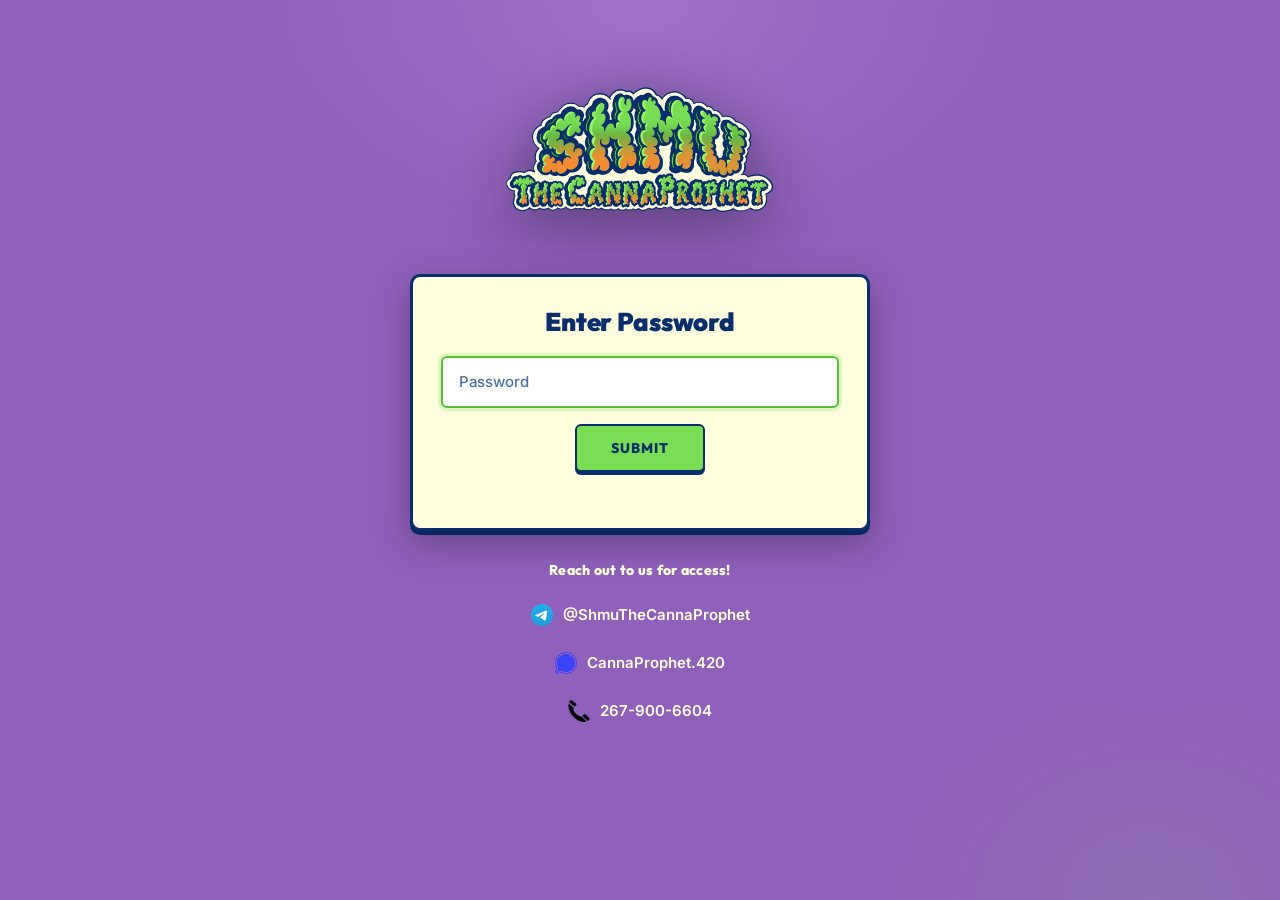
<file: gallery.html>
<!DOCTYPE html>
<html lang="en">
<head>
    <meta charset="utf-8" />
    <meta name="viewport" content="width=device-width, initial-scale=1, shrink-to-fit=no" />
    <title>Gallery — Shmu The Cannaprophet</title>
    <link rel="icon" type="image/svg+xml" href="data:image/svg+xml;utf8,<svg xmlns='http://www.w3.org/2000/svg' viewBox='0 0 100 100'><circle cx='50' cy='50' r='48' fill='%231b4332'/><path d='M50 18 C 50 32, 56 40, 68 42 C 60 44, 56 48, 56 56 C 64 50, 72 50, 80 56 C 72 58, 66 62, 62 72 C 56 64, 52 62, 50 60 C 48 62, 44 64, 38 72 C 34 62, 28 58, 20 56 C 28 50, 36 50, 44 56 C 44 48, 40 44, 32 42 C 44 40, 50 32, 50 18 Z' fill='%2374c69d'/><circle cx='50' cy='62' r='3' fill='%23d4a843'/></svg>" />
    <link rel="preconnect" href="https://fonts.googleapis.com">
    <link rel="preconnect" href="https://fonts.gstatic.com" crossorigin>
    <link href="https://fonts.googleapis.com/css2?family=Inter:wght@300;400;500;600;700;800&family=Outfit:wght@600;700;800;900&display=swap" rel="stylesheet">
    <link href="https://cdn.jsdelivr.net/npm/bootstrap@5.2.3/dist/css/bootstrap.min.css" rel="stylesheet">
    <link href="assets/css/site.css?v=20250518g" rel="stylesheet" />
    <script src="assets/js/darkmode.js?v=20250518g"></script>
    <script src="assets/js/verification.js"></script>
</head>
<body>
    <div id="wrapper">
        <div id="page-content-wrapper">
            <nav class="navbar navbar-expand-lg">
                <div class="container-fluid">
                    <a class="navbar-brand" href="index.html" aria-label="Shmu The Cannaprophet — Home">
                        <img src="assets/img/shmu_logo.png" class="navbar-brand-logo" alt="Shmu The Cannaprophet" />
                    </a>
                    <button class="navbar-toggler" type="button" data-bs-toggle="collapse" data-bs-target="#navbarSupportedContent" aria-expanded="false" aria-label="Toggle navigation"><span class="navbar-toggler-icon"></span></button>
                    <div class="collapse navbar-collapse" id="navbarSupportedContent">
                        <ul class="navbar-nav ms-auto mt-2 mt-lg-0">
                            <li class="nav-item"><a class="nav-link" href="index.html">Home</a></li>
                            <li class="nav-item"><a class="nav-link" href="about.html">About</a></li>
                            <li class="nav-item dropdown">
                                <a class="nav-link dropdown-toggle" id="menuDropdown" href="#" role="button" data-bs-toggle="dropdown" aria-haspopup="true" aria-expanded="false">Menu</a>
                                <div class="dropdown-menu" aria-labelledby="menuDropdown">
                                    <div class="dropdown-header">Products</div>
                                    <a class="dropdown-item" href="menu/flower.html">Flower</a>
                                    <a class="dropdown-item" href="menu/concentrates.html">Concentrates</a>
                                    <a class="dropdown-item" href="menu/rosin.html">Rosin</a>
                                    <a class="dropdown-item" href="menu/bho.html">BHO</a>
                                    <a class="dropdown-item" href="menu/carts.html">Carts</a>
                                    <a class="dropdown-item" href="menu/edibles.html">Edibles</a>
                                    <a class="dropdown-item" href="menu/specials.html">Specials</a>
                                    <a class="dropdown-item" href="menu/accessories.html">Accessories</a>
                                </div>
                            </li>
                            <li class="nav-item active"><a class="nav-link active" href="https://shmuthecannaprophet.com/gallery/" target="_blank" rel="noopener">Gallery</a></li>
                            <li class="nav-item"><a class="nav-link" href="https://shmuthecannaprophet.com/mybb/" target="_blank" rel="noopener">Community</a></li>
                            <li class="nav-item"><a class="nav-link" href="announcements.html">Announcements</a></li>
                            <li class="nav-item dropdown">
                                <a class="nav-link dropdown-toggle" id="contactDropdown" href="#" role="button" data-bs-toggle="dropdown" aria-haspopup="true" aria-expanded="false">Contact</a>
                                <div class="dropdown-menu dropdown-menu-end" aria-labelledby="contactDropdown">
                                    <a class="dropdown-item" href="https://t.me/shmuthecannaprophet" target="_blank" rel="noopener">Main Telegram</a>
                                    <a class="dropdown-item" href="#" data-copy-email="shmu@shmuthecannaprophet.com">Main Email</a>
                                    <div class="dropdown-divider"></div>
                                    <a class="dropdown-item" href="https://t.me/somuchguala21" target="_blank" rel="noopener">General Manager</a>
                                    <a class="dropdown-item" href="https://t.me/cannacam420" target="_blank" rel="noopener">Sales Manager</a>
                                    <div class="dropdown-divider"></div>
                                    <a class="dropdown-item" href="https://signal.me/#eu/69vs4yBJVlFLkDdItViVK-9OfVjF9jSCcQD2yyIJr19NPF3KSQFAH6oNxHPXYKQB" target="_blank" rel="noopener">Backup Signal</a>
                                    <div class="dropdown-divider"></div>
                                    <a class="dropdown-item" href="tel:267-900-6604">Phone Orders<br>267-900-6604</a>
                                </div>
                            </li>
                        </ul>
                        <button class="btn btn-outline-secondary ms-lg-3 mt-2 mt-lg-0" id="darkModeToggle">Theme</button>
                    </div>
                </div>
            </nav>
            <div class="container-fluid">
                <img src="assets/img/shmu_logo.png" class="page-logo-img" alt="Shmu The Cannaprophet" />
                <h1 class="mt-4">Gallery</h1>
                <p class="small">Drop pictures, flower shots, and product photos</p>

                <div class="gallery-empty">
                    <h3>View the full gallery</h3>
                    <p>Drop pics, flower shots, and product photos live on our main gallery and Telegram community chat — DM us for the invite. We post pics the moment they're taken.</p>
                    <a href="https://shmuthecannaprophet.com/gallery/" target="_blank" rel="noopener" class="btn btn-primary">Open Gallery</a>
                    <a href="https://t.me/shmuthecannaprophet" target="_blank" rel="noopener" class="btn btn-primary">Join on Telegram</a>
                </div>

                <footer class="site-footer">
                    Shmu The Cannaprophet · <a href="index.html">Home</a> · <a href="announcements.html">Announcements</a> · <a href="admin/" class="footer-admin-link">Admin</a>
                </footer>
            </div>
        </div>
    </div>
    <script src="https://cdn.jsdelivr.net/npm/bootstrap@5.2.3/dist/js/bootstrap.bundle.min.js"></script>
</body>
</html>
</file>
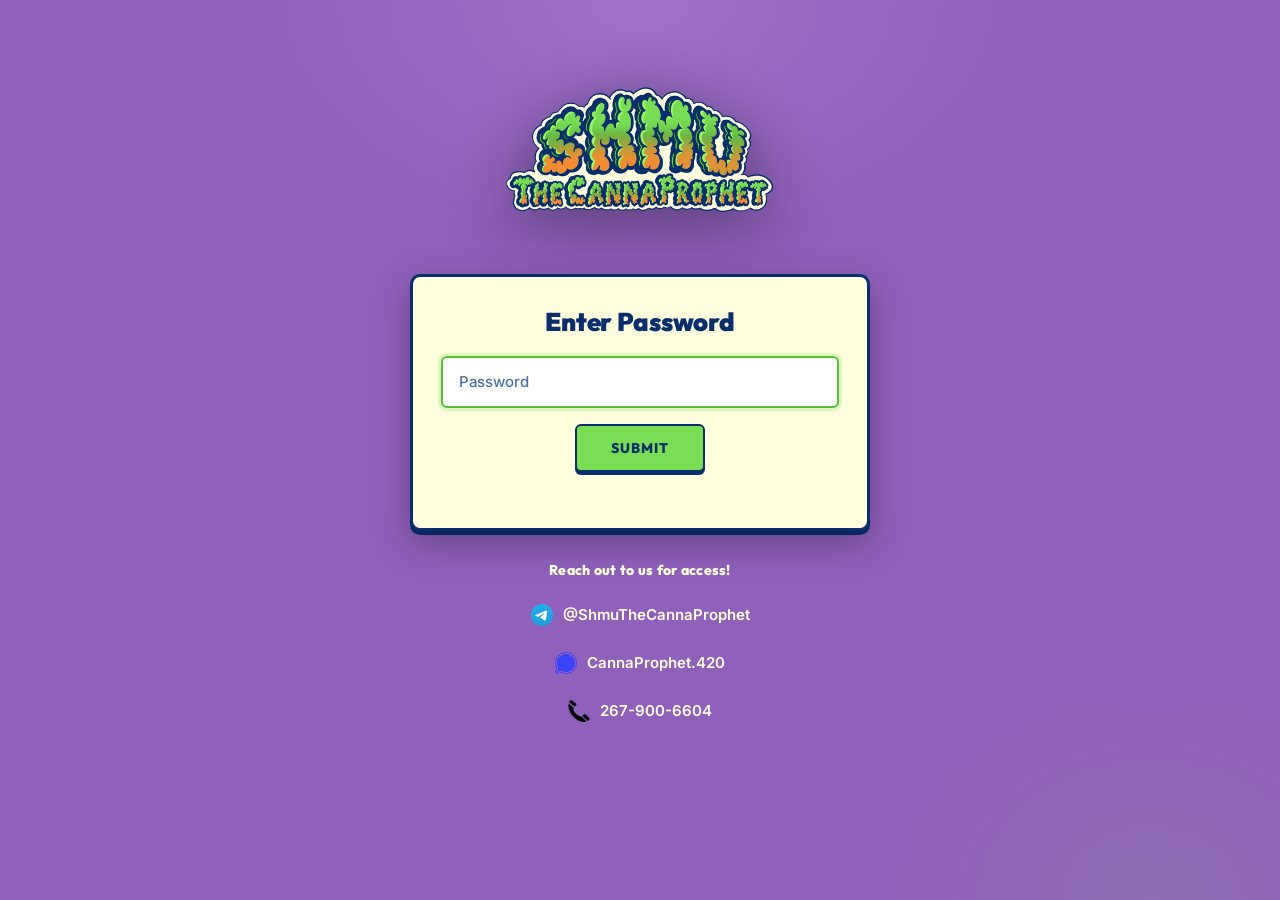
<file: menu/accessories.html>
<!DOCTYPE html>
<html lang="en">
<head>
    <meta charset="utf-8" />
    <meta name="viewport" content="width=device-width, initial-scale=1, shrink-to-fit=no" />
    <title>Accessories — Shmu The Cannaprophet</title>
    <link rel="icon" type="image/svg+xml" href="data:image/svg+xml;utf8,<svg xmlns='http://www.w3.org/2000/svg' viewBox='0 0 100 100'><circle cx='50' cy='50' r='48' fill='%231b4332'/><path d='M50 18 C 50 32, 56 40, 68 42 C 60 44, 56 48, 56 56 C 64 50, 72 50, 80 56 C 72 58, 66 62, 62 72 C 56 64, 52 62, 50 60 C 48 62, 44 64, 38 72 C 34 62, 28 58, 20 56 C 28 50, 36 50, 44 56 C 44 48, 40 44, 32 42 C 44 40, 50 32, 50 18 Z' fill='%2374c69d'/><circle cx='50' cy='62' r='3' fill='%23d4a843'/></svg>" />
    <link rel="preconnect" href="https://fonts.googleapis.com">
    <link rel="preconnect" href="https://fonts.gstatic.com" crossorigin>
    <link href="https://fonts.googleapis.com/css2?family=Inter:wght@300;400;500;600;700;800&family=Outfit:wght@600;700;800;900&display=swap" rel="stylesheet">
    <link href="https://cdn.jsdelivr.net/npm/bootstrap@5.2.3/dist/css/bootstrap.min.css" rel="stylesheet">
    <link href="../assets/css/site.css?v=20250518g" rel="stylesheet" />
    <script src="../assets/js/darkmode.js?v=20250518g"></script>
    <script src="../assets/js/verification.js"></script>
</head>
<body data-category="accessories">
    <div id="wrapper">
        <div id="page-content-wrapper">
            <nav class="navbar navbar-expand-lg">
                <div class="container-fluid">
                    <a class="navbar-brand" href="../index.html" aria-label="Shmu The Cannaprophet — Home">
                        <img src="../assets/img/shmu_logo.png" class="navbar-brand-logo" alt="Shmu The Cannaprophet" />
                    </a>
                    <button class="navbar-toggler" type="button" data-bs-toggle="collapse" data-bs-target="#navbarSupportedContent" aria-expanded="false" aria-label="Toggle navigation"><span class="navbar-toggler-icon"></span></button>
                    <div class="collapse navbar-collapse" id="navbarSupportedContent">
                        <ul class="navbar-nav ms-auto mt-2 mt-lg-0">
                            <li class="nav-item"><a class="nav-link" href="../index.html">Home</a></li>
                            <li class="nav-item"><a class="nav-link" href="../about.html">About</a></li>
                            <li class="nav-item dropdown active">
                                <a class="nav-link dropdown-toggle active" id="menuDropdown" href="#" role="button" data-bs-toggle="dropdown" aria-haspopup="true" aria-expanded="false">Menu</a>
                                <div class="dropdown-menu" aria-labelledby="menuDropdown">
                                    <div class="dropdown-header">Products</div>
                                    <a class="dropdown-item" href="flower.html">Flower</a>
                                    <a class="dropdown-item" href="concentrates.html">Concentrates</a>
                                    <a class="dropdown-item" href="rosin.html">Rosin</a>
                                    <a class="dropdown-item" href="bho.html">BHO</a>
                                    <a class="dropdown-item" href="carts.html">Carts</a>
                                    <a class="dropdown-item" href="edibles.html">Edibles</a>
                                    <a class="dropdown-item" href="specials.html">Specials</a>
                                    <a class="dropdown-item active" href="accessories.html">Accessories</a>
                                </div>
                            </li>
                            <li class="nav-item"><a class="nav-link" href="https://shmuthecannaprophet.com/gallery/" target="_blank" rel="noopener">Gallery</a></li>
                            <li class="nav-item"><a class="nav-link" href="https://shmuthecannaprophet.com/mybb/" target="_blank" rel="noopener">Community</a></li>
                            <li class="nav-item"><a class="nav-link" href="../announcements.html">Announcements</a></li>
                            <li class="nav-item dropdown">
                                <a class="nav-link dropdown-toggle" id="contactDropdown" href="#" role="button" data-bs-toggle="dropdown" aria-haspopup="true" aria-expanded="false">Contact</a>
                                <div class="dropdown-menu dropdown-menu-end" aria-labelledby="contactDropdown">
                                    <a class="dropdown-item" href="https://t.me/shmuthecannaprophet" target="_blank" rel="noopener">Main Telegram</a>
                                    <a class="dropdown-item" href="#" data-copy-email="shmu@shmuthecannaprophet.com">Main Email</a>
                                    <div class="dropdown-divider"></div>
                                    <a class="dropdown-item" href="https://t.me/somuchguala21" target="_blank" rel="noopener">General Manager</a>
                                    <a class="dropdown-item" href="https://t.me/cannacam420" target="_blank" rel="noopener">Sales Manager</a>
                                    <div class="dropdown-divider"></div>
                                    <a class="dropdown-item" href="https://signal.me/#eu/69vs4yBJVlFLkDdItViVK-9OfVjF9jSCcQD2yyIJr19NPF3KSQFAH6oNxHPXYKQB" target="_blank" rel="noopener">Backup Signal</a>
                                    <div class="dropdown-divider"></div>
                                    <a class="dropdown-item" href="tel:267-900-6604">Phone Orders<br>267-900-6604</a>
                                </div>
                            </li>
                        </ul>
                        <button class="btn btn-outline-secondary ms-lg-3 mt-2 mt-lg-0" id="darkModeToggle">Theme</button>
                    </div>
                </div>
            </nav>
            <div class="container-fluid">
                <div class="menu-hero">
                    <div class="menu-hero-text">                        <h1 class="mt-4" id="page-title">Accessories</h1>
                        <p class="small" id="page-subtitle">Loading…</p>
                    </div>
                    <img src="../assets/img/shmu_round_transparent.png" class="menu-hero-character" alt="Shmu The Cannaprophet" />
                </div>

                <div id="menu-legend"></div>

                <div id="menu-sections"></div>
                <div id="menu-footer-notes"></div>

                <footer class="site-footer">
                    Shmu The Cannaprophet · <a href="../index.html">Home</a> · <a href="../announcements.html">Announcements</a> · <a href="../admin/" class="footer-admin-link">Admin</a>
                </footer>
            </div>
        </div>
    </div>
    <script src="https://cdn.jsdelivr.net/npm/bootstrap@5.2.3/dist/js/bootstrap.bundle.min.js"></script>
    <script src="../assets/js/menu-render.js"></script>
    <script>ShmuMenu.render('accessories', { assetPath: '../assets/' });</script>
</body>
</html>
</file>
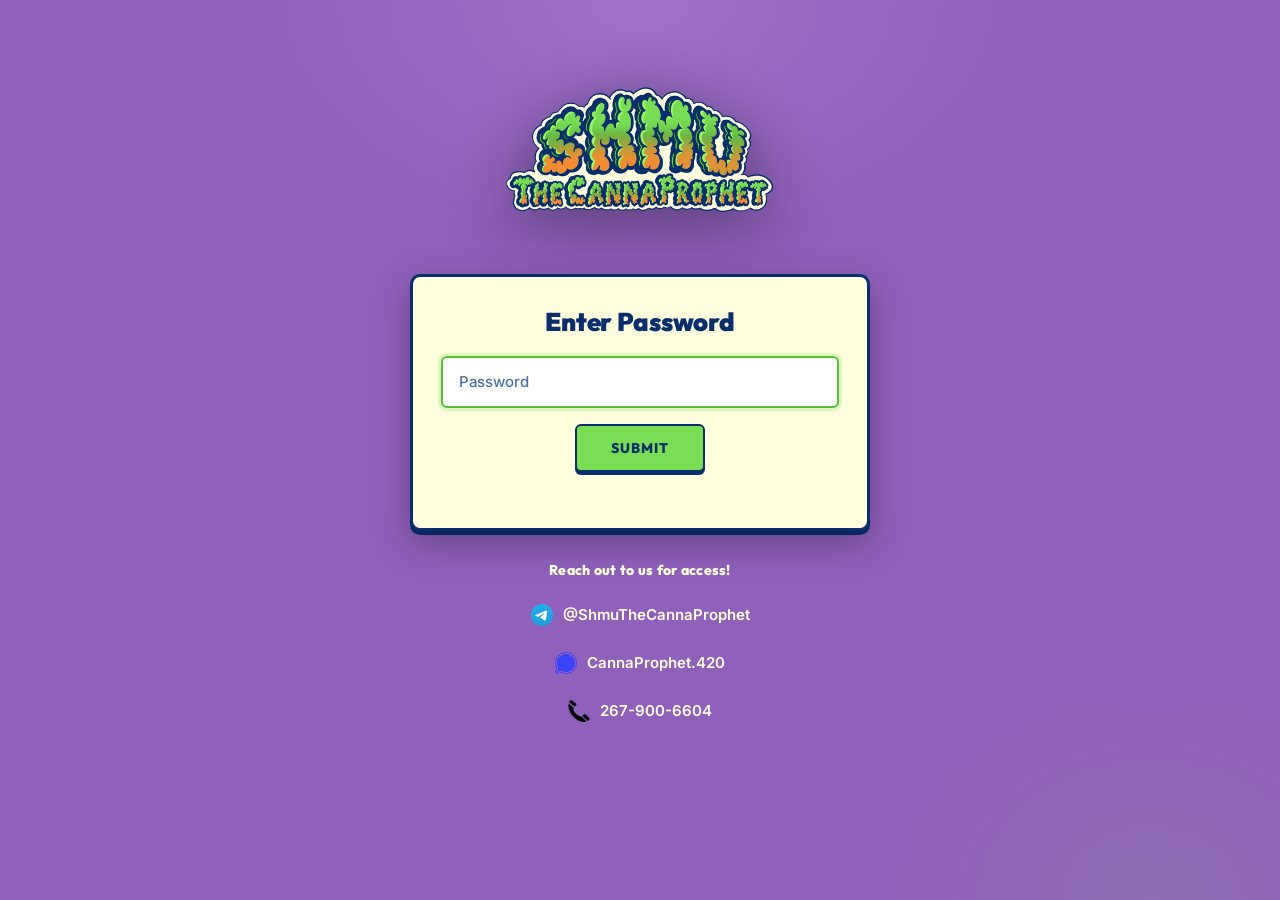
<file: menu/bho.html>
<!DOCTYPE html>
<html lang="en">
<head>
    <meta charset="utf-8" />
    <meta name="viewport" content="width=device-width, initial-scale=1, shrink-to-fit=no" />
    <title>BHO — Shmu The Cannaprophet</title>
    <link rel="icon" type="image/svg+xml" href="data:image/svg+xml;utf8,<svg xmlns='http://www.w3.org/2000/svg' viewBox='0 0 100 100'><circle cx='50' cy='50' r='48' fill='%231b4332'/><path d='M50 18 C 50 32, 56 40, 68 42 C 60 44, 56 48, 56 56 C 64 50, 72 50, 80 56 C 72 58, 66 62, 62 72 C 56 64, 52 62, 50 60 C 48 62, 44 64, 38 72 C 34 62, 28 58, 20 56 C 28 50, 36 50, 44 56 C 44 48, 40 44, 32 42 C 44 40, 50 32, 50 18 Z' fill='%2374c69d'/><circle cx='50' cy='62' r='3' fill='%23d4a843'/></svg>" />
    <link rel="preconnect" href="https://fonts.googleapis.com">
    <link rel="preconnect" href="https://fonts.gstatic.com" crossorigin>
    <link href="https://fonts.googleapis.com/css2?family=Inter:wght@300;400;500;600;700;800&family=Outfit:wght@600;700;800;900&display=swap" rel="stylesheet">
    <link href="https://cdn.jsdelivr.net/npm/bootstrap@5.2.3/dist/css/bootstrap.min.css" rel="stylesheet">
    <link href="../assets/css/site.css?v=20250518g" rel="stylesheet" />
    <script src="../assets/js/darkmode.js?v=20250518g"></script>
    <script src="../assets/js/verification.js"></script>
</head>
<body data-category="bho">
    <div id="wrapper">
        <div id="page-content-wrapper">
            <nav class="navbar navbar-expand-lg">
                <div class="container-fluid">
                    <a class="navbar-brand" href="../index.html" aria-label="Shmu The Cannaprophet — Home">
                        <img src="../assets/img/shmu_logo.png" class="navbar-brand-logo" alt="Shmu The Cannaprophet" />
                    </a>
                    <button class="navbar-toggler" type="button" data-bs-toggle="collapse" data-bs-target="#navbarSupportedContent" aria-expanded="false" aria-label="Toggle navigation"><span class="navbar-toggler-icon"></span></button>
                    <div class="collapse navbar-collapse" id="navbarSupportedContent">
                        <ul class="navbar-nav ms-auto mt-2 mt-lg-0">
                            <li class="nav-item"><a class="nav-link" href="../index.html">Home</a></li>
                            <li class="nav-item"><a class="nav-link" href="../about.html">About</a></li>
                            <li class="nav-item dropdown active">
                                <a class="nav-link dropdown-toggle active" id="menuDropdown" href="#" role="button" data-bs-toggle="dropdown" aria-haspopup="true" aria-expanded="false">Menu</a>
                                <div class="dropdown-menu" aria-labelledby="menuDropdown">
                                    <div class="dropdown-header">Products</div>
                                    <a class="dropdown-item" href="flower.html">Flower</a>
                                    <a class="dropdown-item" href="concentrates.html">Concentrates</a>
                                    <a class="dropdown-item" href="rosin.html">Rosin</a>
                                    <a class="dropdown-item active" href="bho.html">BHO</a>
                                    <a class="dropdown-item" href="carts.html">Carts</a>
                                    <a class="dropdown-item" href="edibles.html">Edibles</a>
                                    <a class="dropdown-item" href="specials.html">Specials</a>
                                    <a class="dropdown-item" href="accessories.html">Accessories</a>
                                </div>
                            </li>
                            <li class="nav-item"><a class="nav-link" href="https://shmuthecannaprophet.com/gallery/" target="_blank" rel="noopener">Gallery</a></li>
                            <li class="nav-item"><a class="nav-link" href="https://shmuthecannaprophet.com/mybb/" target="_blank" rel="noopener">Community</a></li>
                            <li class="nav-item"><a class="nav-link" href="../announcements.html">Announcements</a></li>
                            <li class="nav-item dropdown">
                                <a class="nav-link dropdown-toggle" id="contactDropdown" href="#" role="button" data-bs-toggle="dropdown" aria-haspopup="true" aria-expanded="false">Contact</a>
                                <div class="dropdown-menu dropdown-menu-end" aria-labelledby="contactDropdown">
                                    <a class="dropdown-item" href="https://t.me/shmuthecannaprophet" target="_blank" rel="noopener">Main Telegram</a>
                                    <a class="dropdown-item" href="#" data-copy-email="shmu@shmuthecannaprophet.com">Main Email</a>
                                    <div class="dropdown-divider"></div>
                                    <a class="dropdown-item" href="https://t.me/somuchguala21" target="_blank" rel="noopener">General Manager</a>
                                    <a class="dropdown-item" href="https://t.me/cannacam420" target="_blank" rel="noopener">Sales Manager</a>
                                    <div class="dropdown-divider"></div>
                                    <a class="dropdown-item" href="https://signal.me/#eu/69vs4yBJVlFLkDdItViVK-9OfVjF9jSCcQD2yyIJr19NPF3KSQFAH6oNxHPXYKQB" target="_blank" rel="noopener">Backup Signal</a>
                                    <div class="dropdown-divider"></div>
                                    <a class="dropdown-item" href="tel:267-900-6604">Phone Orders<br>267-900-6604</a>
                                </div>
                            </li>
                        </ul>
                        <button class="btn btn-outline-secondary ms-lg-3 mt-2 mt-lg-0" id="darkModeToggle">Theme</button>
                    </div>
                </div>
            </nav>
            <div class="container-fluid">
                <div class="menu-hero">
                    <div class="menu-hero-text">                        <h1 class="mt-4" id="page-title">BHO</h1>
                        <p class="small" id="page-subtitle">Loading…</p>
                    </div>
                    <img src="../assets/img/shmu_round_transparent.png" class="menu-hero-character" alt="Shmu The Cannaprophet" />
                </div>

                <div id="menu-legend"></div>

                <div id="menu-sections"></div>
                <div id="menu-footer-notes"></div>
                <div id="strain-legend"></div>

                <footer class="site-footer">
                    Shmu The Cannaprophet · <a href="../index.html">Home</a> · <a href="../announcements.html">Announcements</a> · <a href="../admin/" class="footer-admin-link">Admin</a>
                </footer>
            </div>
        </div>
    </div>
    <script src="https://cdn.jsdelivr.net/npm/bootstrap@5.2.3/dist/js/bootstrap.bundle.min.js"></script>
    <script src="../assets/js/menu-render.js"></script>
    <script>ShmuMenu.render('bho', { assetPath: '../assets/' });</script>
</body>
</html>
</file>
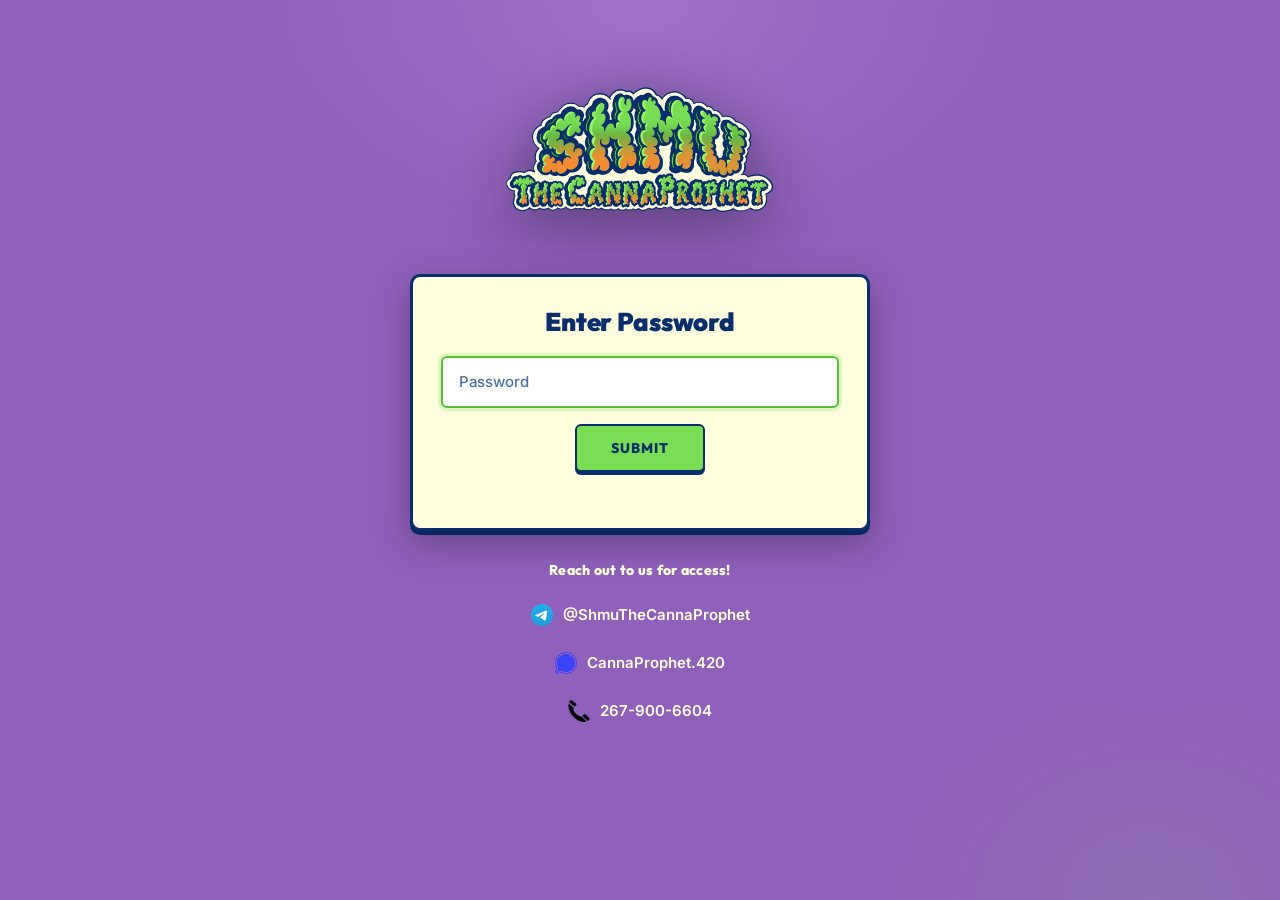
<file: menu/carts.html>
<!DOCTYPE html>
<html lang="en">
<head>
    <meta charset="utf-8" />
    <meta name="viewport" content="width=device-width, initial-scale=1, shrink-to-fit=no" />
    <title>Carts — Shmu The Cannaprophet</title>
    <link rel="icon" type="image/svg+xml" href="data:image/svg+xml;utf8,<svg xmlns='http://www.w3.org/2000/svg' viewBox='0 0 100 100'><circle cx='50' cy='50' r='48' fill='%231b4332'/><path d='M50 18 C 50 32, 56 40, 68 42 C 60 44, 56 48, 56 56 C 64 50, 72 50, 80 56 C 72 58, 66 62, 62 72 C 56 64, 52 62, 50 60 C 48 62, 44 64, 38 72 C 34 62, 28 58, 20 56 C 28 50, 36 50, 44 56 C 44 48, 40 44, 32 42 C 44 40, 50 32, 50 18 Z' fill='%2374c69d'/><circle cx='50' cy='62' r='3' fill='%23d4a843'/></svg>" />
    <link rel="preconnect" href="https://fonts.googleapis.com">
    <link rel="preconnect" href="https://fonts.gstatic.com" crossorigin>
    <link href="https://fonts.googleapis.com/css2?family=Inter:wght@300;400;500;600;700;800&family=Outfit:wght@600;700;800;900&display=swap" rel="stylesheet">
    <link href="https://cdn.jsdelivr.net/npm/bootstrap@5.2.3/dist/css/bootstrap.min.css" rel="stylesheet">
    <link href="../assets/css/site.css?v=20250518g" rel="stylesheet" />
    <script src="../assets/js/darkmode.js?v=20250518g"></script>
    <script src="../assets/js/verification.js"></script>
</head>
<body data-category="carts">
    <div id="wrapper">
        <div id="page-content-wrapper">
            <nav class="navbar navbar-expand-lg">
                <div class="container-fluid">
                    <a class="navbar-brand" href="../index.html" aria-label="Shmu The Cannaprophet — Home">
                        <img src="../assets/img/shmu_logo.png" class="navbar-brand-logo" alt="Shmu The Cannaprophet" />
                    </a>
                    <button class="navbar-toggler" type="button" data-bs-toggle="collapse" data-bs-target="#navbarSupportedContent" aria-expanded="false" aria-label="Toggle navigation"><span class="navbar-toggler-icon"></span></button>
                    <div class="collapse navbar-collapse" id="navbarSupportedContent">
                        <ul class="navbar-nav ms-auto mt-2 mt-lg-0">
                            <li class="nav-item"><a class="nav-link" href="../index.html">Home</a></li>
                            <li class="nav-item"><a class="nav-link" href="../about.html">About</a></li>
                            <li class="nav-item dropdown active">
                                <a class="nav-link dropdown-toggle active" id="menuDropdown" href="#" role="button" data-bs-toggle="dropdown" aria-haspopup="true" aria-expanded="false">Menu</a>
                                <div class="dropdown-menu" aria-labelledby="menuDropdown">
                                    <div class="dropdown-header">Products</div>
                                    <a class="dropdown-item" href="flower.html">Flower</a>
                                    <a class="dropdown-item" href="concentrates.html">Concentrates</a>
                                    <a class="dropdown-item" href="rosin.html">Rosin</a>
                                    <a class="dropdown-item" href="bho.html">BHO</a>
                                    <a class="dropdown-item active" href="carts.html">Carts</a>
                                    <a class="dropdown-item" href="edibles.html">Edibles</a>
                                    <a class="dropdown-item" href="specials.html">Specials</a>
                                    <a class="dropdown-item" href="accessories.html">Accessories</a>
                                </div>
                            </li>
                            <li class="nav-item"><a class="nav-link" href="https://shmuthecannaprophet.com/gallery/" target="_blank" rel="noopener">Gallery</a></li>
                            <li class="nav-item"><a class="nav-link" href="https://shmuthecannaprophet.com/mybb/" target="_blank" rel="noopener">Community</a></li>
                            <li class="nav-item"><a class="nav-link" href="../announcements.html">Announcements</a></li>
                            <li class="nav-item dropdown">
                                <a class="nav-link dropdown-toggle" id="contactDropdown" href="#" role="button" data-bs-toggle="dropdown" aria-haspopup="true" aria-expanded="false">Contact</a>
                                <div class="dropdown-menu dropdown-menu-end" aria-labelledby="contactDropdown">
                                    <a class="dropdown-item" href="https://t.me/shmuthecannaprophet" target="_blank" rel="noopener">Main Telegram</a>
                                    <a class="dropdown-item" href="#" data-copy-email="shmu@shmuthecannaprophet.com">Main Email</a>
                                    <div class="dropdown-divider"></div>
                                    <a class="dropdown-item" href="https://t.me/somuchguala21" target="_blank" rel="noopener">General Manager</a>
                                    <a class="dropdown-item" href="https://t.me/cannacam420" target="_blank" rel="noopener">Sales Manager</a>
                                    <div class="dropdown-divider"></div>
                                    <a class="dropdown-item" href="https://signal.me/#eu/69vs4yBJVlFLkDdItViVK-9OfVjF9jSCcQD2yyIJr19NPF3KSQFAH6oNxHPXYKQB" target="_blank" rel="noopener">Backup Signal</a>
                                    <div class="dropdown-divider"></div>
                                    <a class="dropdown-item" href="tel:267-900-6604">Phone Orders<br>267-900-6604</a>
                                </div>
                            </li>
                        </ul>
                        <button class="btn btn-outline-secondary ms-lg-3 mt-2 mt-lg-0" id="darkModeToggle">Theme</button>
                    </div>
                </div>
            </nav>
            <div class="container-fluid">
                <div class="menu-hero">
                    <div class="menu-hero-text">                        <h1 class="mt-4" id="page-title">Carts</h1>
                        <p class="small" id="page-subtitle">Loading…</p>
                    </div>
                    <img src="../assets/img/shmu_round_transparent.png" class="menu-hero-character" alt="Shmu The Cannaprophet" />
                </div>

                <div id="menu-legend"></div>

                <div id="menu-sections"></div>
                <div id="menu-footer-notes"></div>
                <div id="strain-legend"></div>

                <footer class="site-footer">
                    Shmu The Cannaprophet · <a href="../index.html">Home</a> · <a href="../announcements.html">Announcements</a> · <a href="../admin/" class="footer-admin-link">Admin</a>
                </footer>
            </div>
        </div>
    </div>
    <script src="https://cdn.jsdelivr.net/npm/bootstrap@5.2.3/dist/js/bootstrap.bundle.min.js"></script>
    <script src="../assets/js/menu-render.js"></script>
    <script>ShmuMenu.render('carts', { assetPath: '../assets/' });</script>
</body>
</html>
</file>
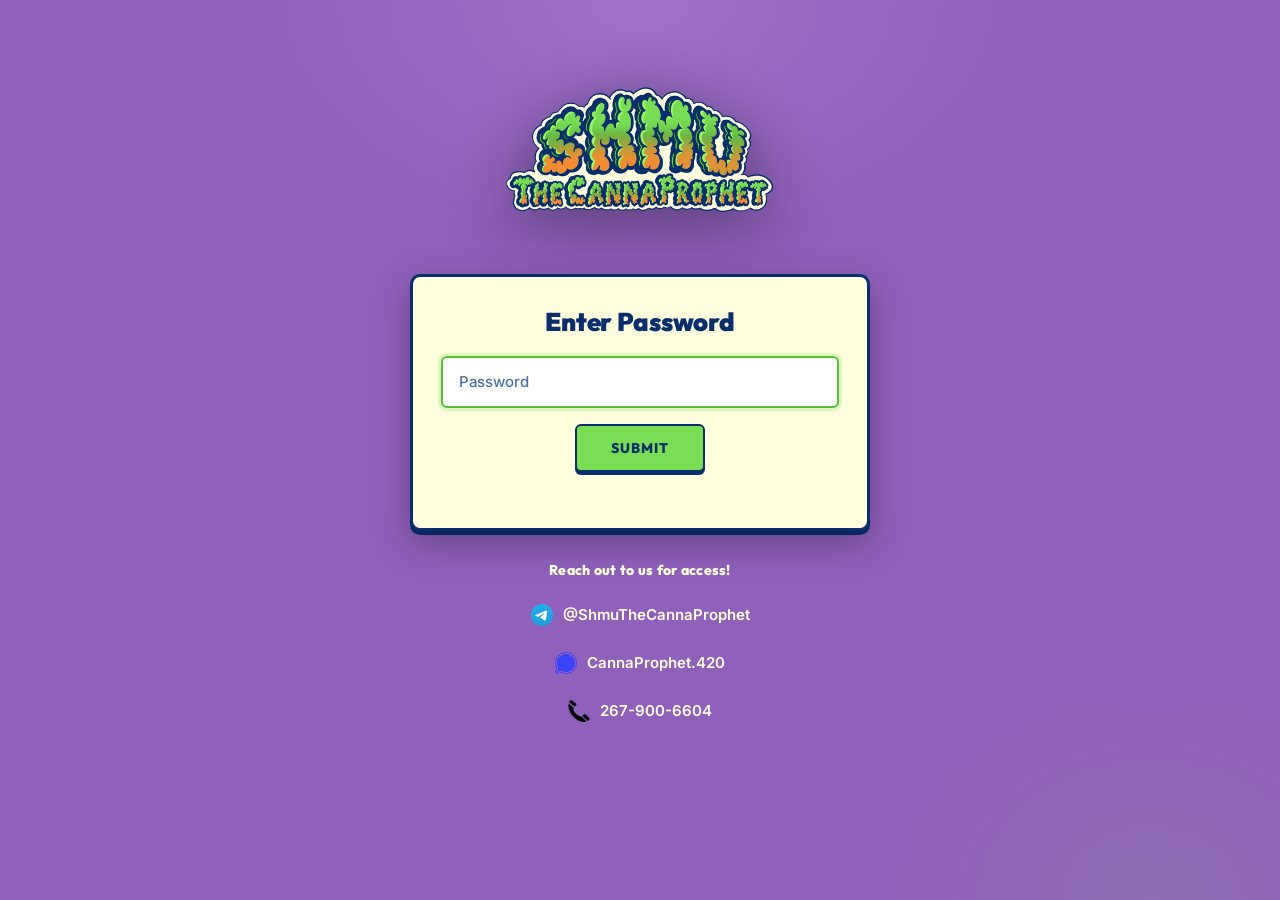
<file: menu/concentrates.html>
<!DOCTYPE html>
<html lang="en">
<head>
    <meta charset="utf-8" />
    <meta name="viewport" content="width=device-width, initial-scale=1, shrink-to-fit=no" />
    <title>Concentrates — Shmu The Cannaprophet</title>
    <link rel="icon" type="image/svg+xml" href="data:image/svg+xml;utf8,<svg xmlns='http://www.w3.org/2000/svg' viewBox='0 0 100 100'><circle cx='50' cy='50' r='48' fill='%231b4332'/><path d='M50 18 C 50 32, 56 40, 68 42 C 60 44, 56 48, 56 56 C 64 50, 72 50, 80 56 C 72 58, 66 62, 62 72 C 56 64, 52 62, 50 60 C 48 62, 44 64, 38 72 C 34 62, 28 58, 20 56 C 28 50, 36 50, 44 56 C 44 48, 40 44, 32 42 C 44 40, 50 32, 50 18 Z' fill='%2374c69d'/><circle cx='50' cy='62' r='3' fill='%23d4a843'/></svg>" />
    <link rel="preconnect" href="https://fonts.googleapis.com">
    <link rel="preconnect" href="https://fonts.gstatic.com" crossorigin>
    <link href="https://fonts.googleapis.com/css2?family=Inter:wght@300;400;500;600;700;800&family=Outfit:wght@600;700;800;900&display=swap" rel="stylesheet">
    <link href="https://cdn.jsdelivr.net/npm/bootstrap@5.2.3/dist/css/bootstrap.min.css" rel="stylesheet">
    <link href="../assets/css/site.css?v=20250518g" rel="stylesheet" />
    <script src="../assets/js/darkmode.js?v=20250518g"></script>
    <script src="../assets/js/verification.js"></script>
</head>
<body data-category="concentrates">
    <div id="wrapper">
        <div id="page-content-wrapper">
            <nav class="navbar navbar-expand-lg">
                <div class="container-fluid">
                    <a class="navbar-brand" href="../index.html" aria-label="Shmu The Cannaprophet — Home">
                        <img src="../assets/img/shmu_logo.png" class="navbar-brand-logo" alt="Shmu The Cannaprophet" />
                    </a>
                    <button class="navbar-toggler" type="button" data-bs-toggle="collapse" data-bs-target="#navbarSupportedContent" aria-expanded="false" aria-label="Toggle navigation"><span class="navbar-toggler-icon"></span></button>
                    <div class="collapse navbar-collapse" id="navbarSupportedContent">
                        <ul class="navbar-nav ms-auto mt-2 mt-lg-0">
                            <li class="nav-item"><a class="nav-link" href="../index.html">Home</a></li>
                            <li class="nav-item"><a class="nav-link" href="../about.html">About</a></li>
                            <li class="nav-item dropdown active">
                                <a class="nav-link dropdown-toggle active" id="menuDropdown" href="#" role="button" data-bs-toggle="dropdown" aria-haspopup="true" aria-expanded="false">Menu</a>
                                <div class="dropdown-menu" aria-labelledby="menuDropdown">
                                    <div class="dropdown-header">Products</div>
                                    <a class="dropdown-item" href="flower.html">Flower</a>
                                    <a class="dropdown-item active" href="concentrates.html">Concentrates</a>
                                    <a class="dropdown-item" href="rosin.html">Rosin</a>
                                    <a class="dropdown-item" href="bho.html">BHO</a>
                                    <a class="dropdown-item" href="carts.html">Carts</a>
                                    <a class="dropdown-item" href="edibles.html">Edibles</a>
                                    <a class="dropdown-item" href="specials.html">Specials</a>
                                    <a class="dropdown-item" href="accessories.html">Accessories</a>
                                </div>
                            </li>
                            <li class="nav-item"><a class="nav-link" href="https://shmuthecannaprophet.com/gallery/" target="_blank" rel="noopener">Gallery</a></li>
                            <li class="nav-item"><a class="nav-link" href="https://shmuthecannaprophet.com/mybb/" target="_blank" rel="noopener">Community</a></li>
                            <li class="nav-item"><a class="nav-link" href="../announcements.html">Announcements</a></li>
                            <li class="nav-item dropdown">
                                <a class="nav-link dropdown-toggle" id="contactDropdown" href="#" role="button" data-bs-toggle="dropdown" aria-haspopup="true" aria-expanded="false">Contact</a>
                                <div class="dropdown-menu dropdown-menu-end" aria-labelledby="contactDropdown">
                                    <a class="dropdown-item" href="https://t.me/shmuthecannaprophet" target="_blank" rel="noopener">Main Telegram</a>
                                    <a class="dropdown-item" href="#" data-copy-email="shmu@shmuthecannaprophet.com">Main Email</a>
                                    <div class="dropdown-divider"></div>
                                    <a class="dropdown-item" href="https://t.me/somuchguala21" target="_blank" rel="noopener">General Manager</a>
                                    <a class="dropdown-item" href="https://t.me/cannacam420" target="_blank" rel="noopener">Sales Manager</a>
                                    <div class="dropdown-divider"></div>
                                    <a class="dropdown-item" href="https://signal.me/#eu/69vs4yBJVlFLkDdItViVK-9OfVjF9jSCcQD2yyIJr19NPF3KSQFAH6oNxHPXYKQB" target="_blank" rel="noopener">Backup Signal</a>
                                    <div class="dropdown-divider"></div>
                                    <a class="dropdown-item" href="tel:267-900-6604">Phone Orders<br>267-900-6604</a>
                                </div>
                            </li>
                        </ul>
                        <button class="btn btn-outline-secondary ms-lg-3 mt-2 mt-lg-0" id="darkModeToggle">Theme</button>
                    </div>
                </div>
            </nav>
            <div class="container-fluid">
                <div class="menu-hero">
                    <div class="menu-hero-text">                        <h1 class="mt-4" id="page-title">Concentrates</h1>
                        <p class="small" id="page-subtitle">Loading…</p>
                    </div>
                    <img src="../assets/img/shmu_round_transparent.png" class="menu-hero-character" alt="Shmu The Cannaprophet" />
                </div>

                <div id="menu-legend"></div>

                <div id="menu-sections"></div>
                <div id="menu-footer-notes"></div>
                <div id="strain-legend"></div>

                <footer class="site-footer">
                    Shmu The Cannaprophet · <a href="../index.html">Home</a> · <a href="../announcements.html">Announcements</a> · <a href="../admin/" class="footer-admin-link">Admin</a>
                </footer>
            </div>
        </div>
    </div>
    <script src="https://cdn.jsdelivr.net/npm/bootstrap@5.2.3/dist/js/bootstrap.bundle.min.js"></script>
    <script src="../assets/js/menu-render.js"></script>
    <script>ShmuMenu.render('concentrates', { assetPath: '../assets/' });</script>
</body>
</html>
</file>
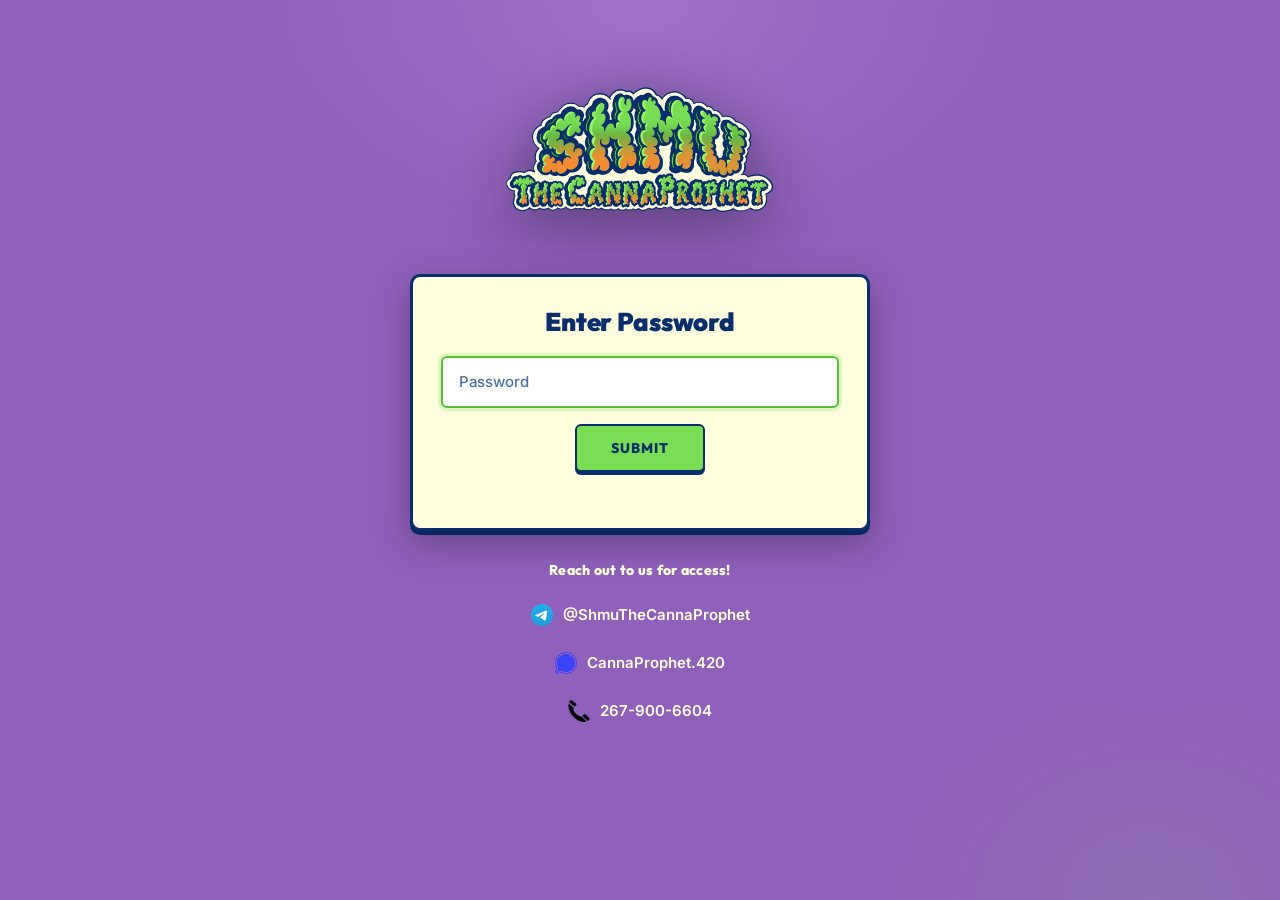
<file: menu/edibles.html>
<!DOCTYPE html>
<html lang="en">
<head>
    <meta charset="utf-8" />
    <meta name="viewport" content="width=device-width, initial-scale=1, shrink-to-fit=no" />
    <title>Edibles — Shmu The Cannaprophet</title>
    <link rel="icon" type="image/svg+xml" href="data:image/svg+xml;utf8,<svg xmlns='http://www.w3.org/2000/svg' viewBox='0 0 100 100'><circle cx='50' cy='50' r='48' fill='%231b4332'/><path d='M50 18 C 50 32, 56 40, 68 42 C 60 44, 56 48, 56 56 C 64 50, 72 50, 80 56 C 72 58, 66 62, 62 72 C 56 64, 52 62, 50 60 C 48 62, 44 64, 38 72 C 34 62, 28 58, 20 56 C 28 50, 36 50, 44 56 C 44 48, 40 44, 32 42 C 44 40, 50 32, 50 18 Z' fill='%2374c69d'/><circle cx='50' cy='62' r='3' fill='%23d4a843'/></svg>" />
    <link rel="preconnect" href="https://fonts.googleapis.com">
    <link rel="preconnect" href="https://fonts.gstatic.com" crossorigin>
    <link href="https://fonts.googleapis.com/css2?family=Inter:wght@300;400;500;600;700;800&family=Outfit:wght@600;700;800;900&display=swap" rel="stylesheet">
    <link href="https://cdn.jsdelivr.net/npm/bootstrap@5.2.3/dist/css/bootstrap.min.css" rel="stylesheet">
    <link href="../assets/css/site.css?v=20250518g" rel="stylesheet" />
    <script src="../assets/js/darkmode.js?v=20250518g"></script>
    <script src="../assets/js/verification.js"></script>
</head>
<body data-category="edibles">
    <div id="wrapper">
        <div id="page-content-wrapper">
            <nav class="navbar navbar-expand-lg">
                <div class="container-fluid">
                    <a class="navbar-brand" href="../index.html" aria-label="Shmu The Cannaprophet — Home">
                        <img src="../assets/img/shmu_logo.png" class="navbar-brand-logo" alt="Shmu The Cannaprophet" />
                    </a>
                    <button class="navbar-toggler" type="button" data-bs-toggle="collapse" data-bs-target="#navbarSupportedContent" aria-expanded="false" aria-label="Toggle navigation"><span class="navbar-toggler-icon"></span></button>
                    <div class="collapse navbar-collapse" id="navbarSupportedContent">
                        <ul class="navbar-nav ms-auto mt-2 mt-lg-0">
                            <li class="nav-item"><a class="nav-link" href="../index.html">Home</a></li>
                            <li class="nav-item"><a class="nav-link" href="../about.html">About</a></li>
                            <li class="nav-item dropdown active">
                                <a class="nav-link dropdown-toggle active" id="menuDropdown" href="#" role="button" data-bs-toggle="dropdown" aria-haspopup="true" aria-expanded="false">Menu</a>
                                <div class="dropdown-menu" aria-labelledby="menuDropdown">
                                    <div class="dropdown-header">Products</div>
                                    <a class="dropdown-item" href="flower.html">Flower</a>
                                    <a class="dropdown-item" href="concentrates.html">Concentrates</a>
                                    <a class="dropdown-item" href="rosin.html">Rosin</a>
                                    <a class="dropdown-item" href="bho.html">BHO</a>
                                    <a class="dropdown-item" href="carts.html">Carts</a>
                                    <a class="dropdown-item active" href="edibles.html">Edibles</a>
                                    <a class="dropdown-item" href="specials.html">Specials</a>
                                    <a class="dropdown-item" href="accessories.html">Accessories</a>
                                </div>
                            </li>
                            <li class="nav-item"><a class="nav-link" href="https://shmuthecannaprophet.com/gallery/" target="_blank" rel="noopener">Gallery</a></li>
                            <li class="nav-item"><a class="nav-link" href="https://shmuthecannaprophet.com/mybb/" target="_blank" rel="noopener">Community</a></li>
                            <li class="nav-item"><a class="nav-link" href="../announcements.html">Announcements</a></li>
                            <li class="nav-item dropdown">
                                <a class="nav-link dropdown-toggle" id="contactDropdown" href="#" role="button" data-bs-toggle="dropdown" aria-haspopup="true" aria-expanded="false">Contact</a>
                                <div class="dropdown-menu dropdown-menu-end" aria-labelledby="contactDropdown">
                                    <a class="dropdown-item" href="https://t.me/shmuthecannaprophet" target="_blank" rel="noopener">Main Telegram</a>
                                    <a class="dropdown-item" href="#" data-copy-email="shmu@shmuthecannaprophet.com">Main Email</a>
                                    <div class="dropdown-divider"></div>
                                    <a class="dropdown-item" href="https://t.me/somuchguala21" target="_blank" rel="noopener">General Manager</a>
                                    <a class="dropdown-item" href="https://t.me/cannacam420" target="_blank" rel="noopener">Sales Manager</a>
                                    <div class="dropdown-divider"></div>
                                    <a class="dropdown-item" href="https://signal.me/#eu/69vs4yBJVlFLkDdItViVK-9OfVjF9jSCcQD2yyIJr19NPF3KSQFAH6oNxHPXYKQB" target="_blank" rel="noopener">Backup Signal</a>
                                    <div class="dropdown-divider"></div>
                                    <a class="dropdown-item" href="tel:267-900-6604">Phone Orders<br>267-900-6604</a>
                                </div>
                            </li>
                        </ul>
                        <button class="btn btn-outline-secondary ms-lg-3 mt-2 mt-lg-0" id="darkModeToggle">Theme</button>
                    </div>
                </div>
            </nav>
            <div class="container-fluid">
                <div class="menu-hero">
                    <div class="menu-hero-text">                        <h1 class="mt-4" id="page-title">Edibles</h1>
                        <p class="small" id="page-subtitle">Loading…</p>
                    </div>
                    <img src="../assets/img/shmu_round_transparent.png" class="menu-hero-character" alt="Shmu The Cannaprophet" />
                </div>

                <div id="menu-legend"></div>

                <div id="menu-sections"></div>
                <div id="menu-footer-notes"></div>

                <footer class="site-footer">
                    Shmu The Cannaprophet · <a href="../index.html">Home</a> · <a href="../announcements.html">Announcements</a> · <a href="../admin/" class="footer-admin-link">Admin</a>
                </footer>
            </div>
        </div>
    </div>
    <script src="https://cdn.jsdelivr.net/npm/bootstrap@5.2.3/dist/js/bootstrap.bundle.min.js"></script>
    <script src="../assets/js/menu-render.js"></script>
    <script>ShmuMenu.render('edibles', { assetPath: '../assets/' });</script>
</body>
</html>
</file>
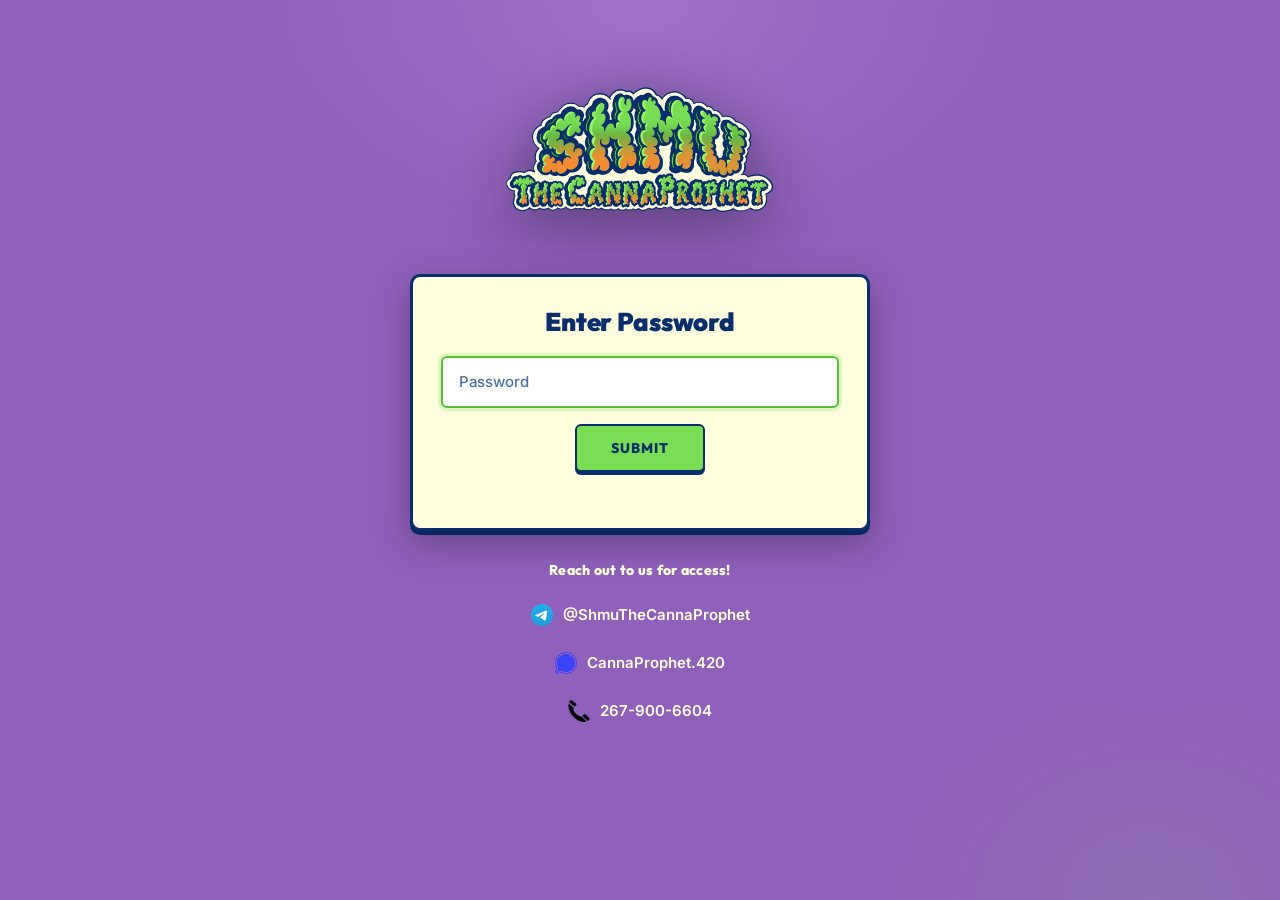
<file: menu/flower.html>
<!DOCTYPE html>
<html lang="en">
<head>
    <meta charset="utf-8" />
    <meta name="viewport" content="width=device-width, initial-scale=1, shrink-to-fit=no" />
    <title>Flower — Shmu The Cannaprophet</title>
    <link rel="icon" type="image/svg+xml" href="data:image/svg+xml;utf8,<svg xmlns='http://www.w3.org/2000/svg' viewBox='0 0 100 100'><circle cx='50' cy='50' r='48' fill='%231b4332'/><path d='M50 18 C 50 32, 56 40, 68 42 C 60 44, 56 48, 56 56 C 64 50, 72 50, 80 56 C 72 58, 66 62, 62 72 C 56 64, 52 62, 50 60 C 48 62, 44 64, 38 72 C 34 62, 28 58, 20 56 C 28 50, 36 50, 44 56 C 44 48, 40 44, 32 42 C 44 40, 50 32, 50 18 Z' fill='%2374c69d'/><circle cx='50' cy='62' r='3' fill='%23d4a843'/></svg>" />
    <link rel="preconnect" href="https://fonts.googleapis.com">
    <link rel="preconnect" href="https://fonts.gstatic.com" crossorigin>
    <link href="https://fonts.googleapis.com/css2?family=Inter:wght@300;400;500;600;700;800&family=Outfit:wght@600;700;800;900&display=swap" rel="stylesheet">
    <link href="https://cdn.jsdelivr.net/npm/bootstrap@5.2.3/dist/css/bootstrap.min.css" rel="stylesheet">
    <link href="../assets/css/site.css?v=20250518g" rel="stylesheet" />
    <script src="../assets/js/darkmode.js?v=20250518g"></script>
    <script src="../assets/js/verification.js"></script>
</head>
<body data-category="flower">
    <div id="wrapper">
        <div id="page-content-wrapper">
            <nav class="navbar navbar-expand-lg">
                <div class="container-fluid">
                    <a class="navbar-brand" href="../index.html" aria-label="Shmu The Cannaprophet — Home">
                        <img src="../assets/img/shmu_logo.png" class="navbar-brand-logo" alt="Shmu The Cannaprophet" />
                    </a>
                    <button class="navbar-toggler" type="button" data-bs-toggle="collapse" data-bs-target="#navbarSupportedContent" aria-expanded="false" aria-label="Toggle navigation"><span class="navbar-toggler-icon"></span></button>
                    <div class="collapse navbar-collapse" id="navbarSupportedContent">
                        <ul class="navbar-nav ms-auto mt-2 mt-lg-0">
                            <li class="nav-item"><a class="nav-link" href="../index.html">Home</a></li>
                            <li class="nav-item"><a class="nav-link" href="../about.html">About</a></li>
                            <li class="nav-item dropdown active">
                                <a class="nav-link dropdown-toggle active" id="menuDropdown" href="#" role="button" data-bs-toggle="dropdown" aria-haspopup="true" aria-expanded="false">Menu</a>
                                <div class="dropdown-menu" aria-labelledby="menuDropdown">
                                    <div class="dropdown-header">Products</div>
                                    <a class="dropdown-item active" href="flower.html">Flower</a>
                                    <a class="dropdown-item" href="concentrates.html">Concentrates</a>
                                    <a class="dropdown-item" href="rosin.html">Rosin</a>
                                    <a class="dropdown-item" href="bho.html">BHO</a>
                                    <a class="dropdown-item" href="carts.html">Carts</a>
                                    <a class="dropdown-item" href="edibles.html">Edibles</a>
                                    <a class="dropdown-item" href="specials.html">Specials</a>
                                    <a class="dropdown-item" href="accessories.html">Accessories</a>
                                </div>
                            </li>
                            <li class="nav-item"><a class="nav-link" href="https://shmuthecannaprophet.com/gallery/" target="_blank" rel="noopener">Gallery</a></li>
                            <li class="nav-item"><a class="nav-link" href="https://shmuthecannaprophet.com/mybb/" target="_blank" rel="noopener">Community</a></li>
                            <li class="nav-item"><a class="nav-link" href="../announcements.html">Announcements</a></li>
                            <li class="nav-item dropdown">
                                <a class="nav-link dropdown-toggle" id="contactDropdown" href="#" role="button" data-bs-toggle="dropdown" aria-haspopup="true" aria-expanded="false">Contact</a>
                                <div class="dropdown-menu dropdown-menu-end" aria-labelledby="contactDropdown">
                                    <a class="dropdown-item" href="https://t.me/shmuthecannaprophet" target="_blank" rel="noopener">Main Telegram</a>
                                    <a class="dropdown-item" href="#" data-copy-email="shmu@shmuthecannaprophet.com">Main Email</a>
                                    <div class="dropdown-divider"></div>
                                    <a class="dropdown-item" href="https://t.me/somuchguala21" target="_blank" rel="noopener">General Manager</a>
                                    <a class="dropdown-item" href="https://t.me/cannacam420" target="_blank" rel="noopener">Sales Manager</a>
                                    <div class="dropdown-divider"></div>
                                    <a class="dropdown-item" href="https://signal.me/#eu/69vs4yBJVlFLkDdItViVK-9OfVjF9jSCcQD2yyIJr19NPF3KSQFAH6oNxHPXYKQB" target="_blank" rel="noopener">Backup Signal</a>
                                    <div class="dropdown-divider"></div>
                                    <a class="dropdown-item" href="tel:267-900-6604">Phone Orders<br>267-900-6604</a>
                                </div>
                            </li>
                        </ul>
                        <button class="btn btn-outline-secondary ms-lg-3 mt-2 mt-lg-0" id="darkModeToggle">Theme</button>
                    </div>
                </div>
            </nav>
            <div class="container-fluid">
                <div class="menu-hero">
                    <div class="menu-hero-text">                        <h1 class="mt-4" id="page-title">Flower</h1>
                        <p class="small" id="page-subtitle">Loading…</p>
                    </div>
                    <img src="../assets/img/shmu_round_transparent.png" class="menu-hero-character" alt="Shmu The Cannaprophet" />
                </div>

                <div id="menu-legend"></div>

                <div id="menu-sections"></div>

                <div id="menu-footer-notes"></div>

                <div id="strain-legend"></div>

                <footer class="site-footer">
                    Shmu The Cannaprophet · <a href="../index.html">Home</a> · <a href="../announcements.html">Announcements</a> · <a href="https://t.me/shmuthecannaprophet" target="_blank" rel="noopener">Telegram</a> · <a href="../admin/" class="footer-admin-link">Admin</a>
                </footer>
            </div>
        </div>
    </div>
    <script src="https://cdn.jsdelivr.net/npm/bootstrap@5.2.3/dist/js/bootstrap.bundle.min.js"></script>
    <script src="../assets/js/menu-render.js"></script>
    <script>ShmuMenu.render('flower', { assetPath: '../assets/' });</script>
</body>
</html>
</file>
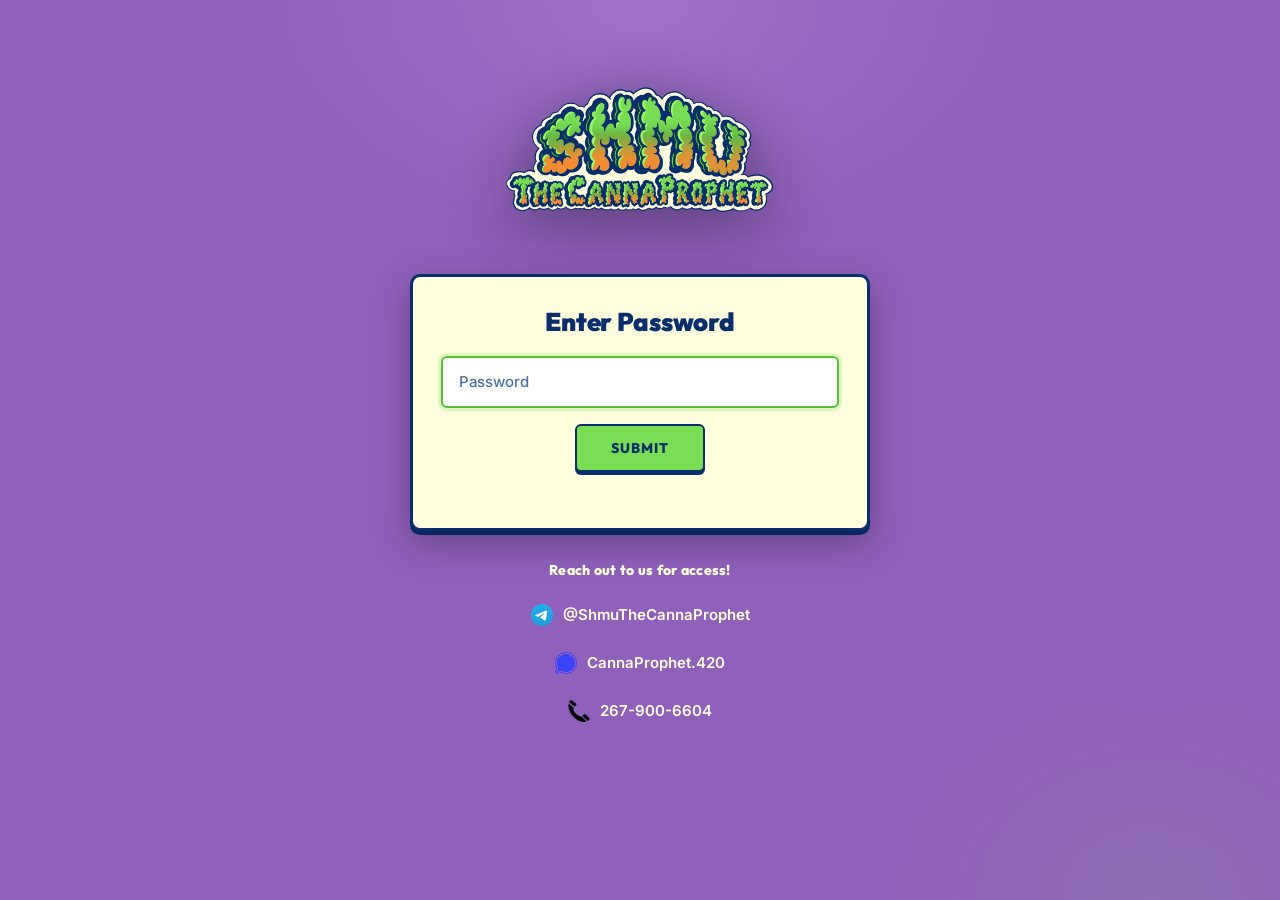
<file: menu/rosin.html>
<!DOCTYPE html>
<html lang="en">
<head>
    <meta charset="utf-8" />
    <meta name="viewport" content="width=device-width, initial-scale=1, shrink-to-fit=no" />
    <title>Rosin — Shmu The Cannaprophet</title>
    <link rel="icon" type="image/svg+xml" href="data:image/svg+xml;utf8,<svg xmlns='http://www.w3.org/2000/svg' viewBox='0 0 100 100'><circle cx='50' cy='50' r='48' fill='%231b4332'/><path d='M50 18 C 50 32, 56 40, 68 42 C 60 44, 56 48, 56 56 C 64 50, 72 50, 80 56 C 72 58, 66 62, 62 72 C 56 64, 52 62, 50 60 C 48 62, 44 64, 38 72 C 34 62, 28 58, 20 56 C 28 50, 36 50, 44 56 C 44 48, 40 44, 32 42 C 44 40, 50 32, 50 18 Z' fill='%2374c69d'/><circle cx='50' cy='62' r='3' fill='%23d4a843'/></svg>" />
    <link rel="preconnect" href="https://fonts.googleapis.com">
    <link rel="preconnect" href="https://fonts.gstatic.com" crossorigin>
    <link href="https://fonts.googleapis.com/css2?family=Inter:wght@300;400;500;600;700;800&family=Outfit:wght@600;700;800;900&display=swap" rel="stylesheet">
    <link href="https://cdn.jsdelivr.net/npm/bootstrap@5.2.3/dist/css/bootstrap.min.css" rel="stylesheet">
    <link href="../assets/css/site.css?v=20250518g" rel="stylesheet" />
    <script src="../assets/js/darkmode.js?v=20250518g"></script>
    <script src="../assets/js/verification.js"></script>
</head>
<body data-category="rosin">
    <div id="wrapper">
        <div id="page-content-wrapper">
            <nav class="navbar navbar-expand-lg">
                <div class="container-fluid">
                    <a class="navbar-brand" href="../index.html" aria-label="Shmu The Cannaprophet — Home">
                        <img src="../assets/img/shmu_logo.png" class="navbar-brand-logo" alt="Shmu The Cannaprophet" />
                    </a>
                    <button class="navbar-toggler" type="button" data-bs-toggle="collapse" data-bs-target="#navbarSupportedContent" aria-expanded="false" aria-label="Toggle navigation"><span class="navbar-toggler-icon"></span></button>
                    <div class="collapse navbar-collapse" id="navbarSupportedContent">
                        <ul class="navbar-nav ms-auto mt-2 mt-lg-0">
                            <li class="nav-item"><a class="nav-link" href="../index.html">Home</a></li>
                            <li class="nav-item"><a class="nav-link" href="../about.html">About</a></li>
                            <li class="nav-item dropdown active">
                                <a class="nav-link dropdown-toggle active" id="menuDropdown" href="#" role="button" data-bs-toggle="dropdown" aria-haspopup="true" aria-expanded="false">Menu</a>
                                <div class="dropdown-menu" aria-labelledby="menuDropdown">
                                    <div class="dropdown-header">Products</div>
                                    <a class="dropdown-item" href="flower.html">Flower</a>
                                    <a class="dropdown-item" href="concentrates.html">Concentrates</a>
                                    <a class="dropdown-item active" href="rosin.html">Rosin</a>
                                    <a class="dropdown-item" href="bho.html">BHO</a>
                                    <a class="dropdown-item" href="carts.html">Carts</a>
                                    <a class="dropdown-item" href="edibles.html">Edibles</a>
                                    <a class="dropdown-item" href="specials.html">Specials</a>
                                    <a class="dropdown-item" href="accessories.html">Accessories</a>
                                </div>
                            </li>
                            <li class="nav-item"><a class="nav-link" href="https://shmuthecannaprophet.com/gallery/" target="_blank" rel="noopener">Gallery</a></li>
                            <li class="nav-item"><a class="nav-link" href="https://shmuthecannaprophet.com/mybb/" target="_blank" rel="noopener">Community</a></li>
                            <li class="nav-item"><a class="nav-link" href="../announcements.html">Announcements</a></li>
                            <li class="nav-item dropdown">
                                <a class="nav-link dropdown-toggle" id="contactDropdown" href="#" role="button" data-bs-toggle="dropdown" aria-haspopup="true" aria-expanded="false">Contact</a>
                                <div class="dropdown-menu dropdown-menu-end" aria-labelledby="contactDropdown">
                                    <a class="dropdown-item" href="https://t.me/shmuthecannaprophet" target="_blank" rel="noopener">Main Telegram</a>
                                    <a class="dropdown-item" href="#" data-copy-email="shmu@shmuthecannaprophet.com">Main Email</a>
                                    <div class="dropdown-divider"></div>
                                    <a class="dropdown-item" href="https://t.me/somuchguala21" target="_blank" rel="noopener">General Manager</a>
                                    <a class="dropdown-item" href="https://t.me/cannacam420" target="_blank" rel="noopener">Sales Manager</a>
                                    <div class="dropdown-divider"></div>
                                    <a class="dropdown-item" href="https://signal.me/#eu/69vs4yBJVlFLkDdItViVK-9OfVjF9jSCcQD2yyIJr19NPF3KSQFAH6oNxHPXYKQB" target="_blank" rel="noopener">Backup Signal</a>
                                    <div class="dropdown-divider"></div>
                                    <a class="dropdown-item" href="tel:267-900-6604">Phone Orders<br>267-900-6604</a>
                                </div>
                            </li>
                        </ul>
                        <button class="btn btn-outline-secondary ms-lg-3 mt-2 mt-lg-0" id="darkModeToggle">Theme</button>
                    </div>
                </div>
            </nav>
            <div class="container-fluid">
                <div class="menu-hero">
                    <div class="menu-hero-text">                        <h1 class="mt-4" id="page-title">Rosin</h1>
                        <p class="small" id="page-subtitle">Loading…</p>
                    </div>
                    <img src="../assets/img/shmu_round_transparent.png" class="menu-hero-character" alt="Shmu The Cannaprophet" />
                </div>

                <div id="menu-legend"></div>

                <div id="menu-sections"></div>
                <div id="menu-footer-notes"></div>
                <div id="strain-legend"></div>

                <footer class="site-footer">
                    Shmu The Cannaprophet · <a href="../index.html">Home</a> · <a href="../announcements.html">Announcements</a> · <a href="../admin/" class="footer-admin-link">Admin</a>
                </footer>
            </div>
        </div>
    </div>
    <script src="https://cdn.jsdelivr.net/npm/bootstrap@5.2.3/dist/js/bootstrap.bundle.min.js"></script>
    <script src="../assets/js/menu-render.js"></script>
    <script>ShmuMenu.render('rosin', { assetPath: '../assets/' });</script>
</body>
</html>
</file>
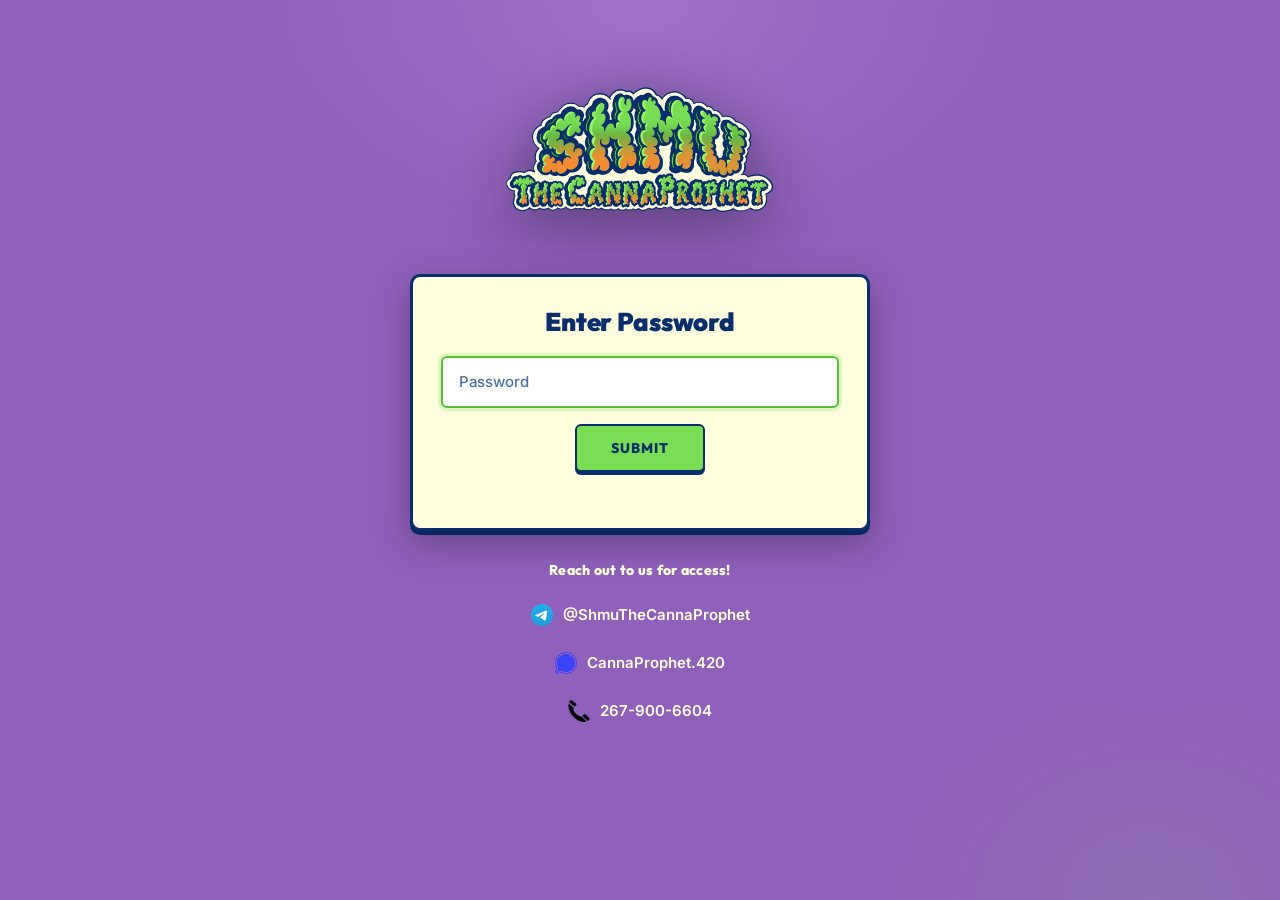
<file: menu/specials.html>
<!DOCTYPE html>
<html lang="en">
<head>
    <meta charset="utf-8" />
    <meta name="viewport" content="width=device-width, initial-scale=1, shrink-to-fit=no" />
    <title>Specials — Shmu The Cannaprophet</title>
    <link rel="icon" type="image/svg+xml" href="data:image/svg+xml;utf8,<svg xmlns='http://www.w3.org/2000/svg' viewBox='0 0 100 100'><circle cx='50' cy='50' r='48' fill='%231b4332'/><path d='M50 18 C 50 32, 56 40, 68 42 C 60 44, 56 48, 56 56 C 64 50, 72 50, 80 56 C 72 58, 66 62, 62 72 C 56 64, 52 62, 50 60 C 48 62, 44 64, 38 72 C 34 62, 28 58, 20 56 C 28 50, 36 50, 44 56 C 44 48, 40 44, 32 42 C 44 40, 50 32, 50 18 Z' fill='%2374c69d'/><circle cx='50' cy='62' r='3' fill='%23d4a843'/></svg>" />
    <link rel="preconnect" href="https://fonts.googleapis.com">
    <link rel="preconnect" href="https://fonts.gstatic.com" crossorigin>
    <link href="https://fonts.googleapis.com/css2?family=Inter:wght@300;400;500;600;700;800&family=Outfit:wght@600;700;800;900&display=swap" rel="stylesheet">
    <link href="https://cdn.jsdelivr.net/npm/bootstrap@5.2.3/dist/css/bootstrap.min.css" rel="stylesheet">
    <link href="../assets/css/site.css?v=20250518g" rel="stylesheet" />
    <script src="../assets/js/darkmode.js?v=20250518g"></script>
    <script src="../assets/js/verification.js"></script>
</head>
<body data-category="specials">
    <div id="wrapper">
        <div id="page-content-wrapper">
            <nav class="navbar navbar-expand-lg">
                <div class="container-fluid">
                    <a class="navbar-brand" href="../index.html" aria-label="Shmu The Cannaprophet — Home">
                        <img src="../assets/img/shmu_logo.png" class="navbar-brand-logo" alt="Shmu The Cannaprophet" />
                    </a>
                    <button class="navbar-toggler" type="button" data-bs-toggle="collapse" data-bs-target="#navbarSupportedContent" aria-expanded="false" aria-label="Toggle navigation"><span class="navbar-toggler-icon"></span></button>
                    <div class="collapse navbar-collapse" id="navbarSupportedContent">
                        <ul class="navbar-nav ms-auto mt-2 mt-lg-0">
                            <li class="nav-item"><a class="nav-link" href="../index.html">Home</a></li>
                            <li class="nav-item"><a class="nav-link" href="../about.html">About</a></li>
                            <li class="nav-item dropdown active">
                                <a class="nav-link dropdown-toggle active" id="menuDropdown" href="#" role="button" data-bs-toggle="dropdown" aria-haspopup="true" aria-expanded="false">Menu</a>
                                <div class="dropdown-menu" aria-labelledby="menuDropdown">
                                    <div class="dropdown-header">Products</div>
                                    <a class="dropdown-item" href="flower.html">Flower</a>
                                    <a class="dropdown-item" href="concentrates.html">Concentrates</a>
                                    <a class="dropdown-item" href="rosin.html">Rosin</a>
                                    <a class="dropdown-item" href="bho.html">BHO</a>
                                    <a class="dropdown-item" href="carts.html">Carts</a>
                                    <a class="dropdown-item" href="edibles.html">Edibles</a>
                                    <a class="dropdown-item active" href="specials.html">Specials</a>
                                    <a class="dropdown-item" href="accessories.html">Accessories</a>
                                </div>
                            </li>
                            <li class="nav-item"><a class="nav-link" href="https://shmuthecannaprophet.com/gallery/" target="_blank" rel="noopener">Gallery</a></li>
                            <li class="nav-item"><a class="nav-link" href="https://shmuthecannaprophet.com/mybb/" target="_blank" rel="noopener">Community</a></li>
                            <li class="nav-item"><a class="nav-link" href="../announcements.html">Announcements</a></li>
                            <li class="nav-item dropdown">
                                <a class="nav-link dropdown-toggle" id="contactDropdown" href="#" role="button" data-bs-toggle="dropdown" aria-haspopup="true" aria-expanded="false">Contact</a>
                                <div class="dropdown-menu dropdown-menu-end" aria-labelledby="contactDropdown">
                                    <a class="dropdown-item" href="https://t.me/shmuthecannaprophet" target="_blank" rel="noopener">Main Telegram</a>
                                    <a class="dropdown-item" href="#" data-copy-email="shmu@shmuthecannaprophet.com">Main Email</a>
                                    <div class="dropdown-divider"></div>
                                    <a class="dropdown-item" href="https://t.me/somuchguala21" target="_blank" rel="noopener">General Manager</a>
                                    <a class="dropdown-item" href="https://t.me/cannacam420" target="_blank" rel="noopener">Sales Manager</a>
                                    <div class="dropdown-divider"></div>
                                    <a class="dropdown-item" href="https://signal.me/#eu/69vs4yBJVlFLkDdItViVK-9OfVjF9jSCcQD2yyIJr19NPF3KSQFAH6oNxHPXYKQB" target="_blank" rel="noopener">Backup Signal</a>
                                    <div class="dropdown-divider"></div>
                                    <a class="dropdown-item" href="tel:267-900-6604">Phone Orders<br>267-900-6604</a>
                                </div>
                            </li>
                        </ul>
                        <button class="btn btn-outline-secondary ms-lg-3 mt-2 mt-lg-0" id="darkModeToggle">Theme</button>
                    </div>
                </div>
            </nav>
            <div class="container-fluid">
                <div class="menu-hero">
                    <div class="menu-hero-text">                        <h1 class="mt-4" id="page-title">Specials</h1>
                        <p class="small" id="page-subtitle">Loading…</p>
                    </div>
                    <img src="../assets/img/shmu_round_transparent.png" class="menu-hero-character" alt="Shmu The Cannaprophet" />
                </div>

                <div id="menu-legend"></div>

                <div id="menu-sections"></div>
                <div id="menu-footer-notes"></div>
                <div id="strain-legend"></div>

                <footer class="site-footer">
                    Shmu The Cannaprophet · <a href="../index.html">Home</a> · <a href="../announcements.html">Announcements</a> · <a href="../admin/" class="footer-admin-link">Admin</a>
                </footer>
            </div>
        </div>
    </div>
    <script src="https://cdn.jsdelivr.net/npm/bootstrap@5.2.3/dist/js/bootstrap.bundle.min.js"></script>
    <script src="../assets/js/menu-render.js"></script>
    <script>ShmuMenu.render('specials', { assetPath: '../assets/' });</script>
</body>
</html>
</file>
<file: assets/css/site.css>
/* ============================================
   SHMU THE CANNAPROPHET — SITE STYLESHEET
   Purple + green + cream — matching brand identity.
   ============================================ */

:root {
    /* ----- Brand palette ----- */
    --color-purple: #9060BC;
    --color-purple-light: #a87dd4;
    --color-purple-deep: #6B45A0;
    --color-purple-dark: #4a2e75;
    --color-purple-darker: #2e1a4f;

    --color-cream: #FFFFDE;
    --color-cream-soft: #fafad6;
    --color-cream-dim: #ECECC8;

    --color-navy: #092E6D;
    --color-navy-soft: #1f4490;
    --color-navy-dim: #4a6fa8;

    --color-green: #79DE53;
    --color-green-bright: #95F067;
    --color-green-deep: #58C232;

    --color-orange: #F18D34;
    --color-orange-soft: #FFA85C;

    /* ----- Strain types ----- */
    --strain-sativa: #d97706;
    --strain-sativa-bg: #FFEDD5;
    --strain-indica: #6d28d9;
    --strain-indica-bg: #ede9fe;
    --strain-hybrid: #047857;
    --strain-hybrid-bg: #D1FAE5;

    /* ----- Surfaces ----- */
    --bg-page: #9060BC;
    --bg-page-deep: #6B45A0;
    --bg-card: #FFFFDE;
    --bg-card-hover: #fafbd0;
    --bg-sidebar: #2e1a4f;
    --bg-sidebar-deep: #1a0f33;
    --bg-nav: #0d0a1a;
    --bg-tag: #f5f4c8;
    --bg-tag-strong: #ECECC8;

    /* ----- Text ----- */
    --text-primary: #092E6D;
    --text-secondary: #1f4490;
    --text-muted: #4a6fa8;
    --text-on-purple: #FFFFDE;
    --text-on-purple-muted: rgba(255, 255, 222, 0.72);
    --text-on-dark: #c8b5e0;
    --text-on-dark-muted: rgba(200, 181, 224, 0.6);

    /* ----- Borders ----- */
    --border-card: #092E6D;
    --border-card-soft: rgba(9, 46, 109, 0.2);
    --border-purple: rgba(255, 255, 222, 0.15);

    /* ----- Shadows ----- */
    --shadow-sm: 0 1px 3px rgba(46, 26, 79, 0.2);
    --shadow-md: 0 6px 16px rgba(46, 26, 79, 0.25), 0 2px 4px rgba(46, 26, 79, 0.15);
    --shadow-lg: 0 14px 32px rgba(46, 26, 79, 0.32), 0 4px 8px rgba(46, 26, 79, 0.2);
    --shadow-card: 0 6px 18px rgba(46, 26, 79, 0.25), 0 2px 4px rgba(46, 26, 79, 0.15);
    --shadow-pop: 0 4px 0 rgba(9, 46, 109, 0.8);

    /* ----- Motion ----- */
    --transition: 0.18s ease;
    --transition-slow: 0.3s ease;

    /* ----- Geometry ----- */
    --radius-sm: 6px;
    --radius-md: 10px;
    --radius-lg: 14px;
    --radius-xl: 20px;
    --radius-pill: 999px;

    /* ----- Type ----- */
    --font-display: 'Outfit', 'Inter', system-ui, sans-serif;
    --font-body: 'Inter', system-ui, sans-serif;
}

body.dark-mode {
    --bg-page: #1a0f33;
    --bg-page-deep: #0a0518;
    --bg-card: #2b1f47;
    --bg-card-hover: #362756;
    --bg-sidebar: #050310;
    --bg-sidebar-deep: #000000;
    --bg-nav: #050310;
    --bg-tag: rgba(168, 125, 212, 0.18);
    --bg-tag-strong: rgba(168, 125, 212, 0.30);

    --text-primary: #FFFFDE;
    --text-secondary: #e8e0f5;
    --text-muted: #c8b5e0;

    --border-card: #95F067;
    --border-card-soft: rgba(149, 240, 103, 0.4);
    --color-cream: #2b1f47;
}

/* ============================
   DARK MODE TEXT OVERRIDES
   Card content uses navy text on cream by default. In dark mode
   the cards become dark, so navy text would vanish — invert to cream.
   ============================ */
body.dark-mode .menu-section,
body.dark-mode .card,
body.dark-mode .card-body,
body.dark-mode .gallery-empty {
    color: #FFFFDE;
}

body.dark-mode .menu-section h3,
body.dark-mode .menu-row-name,
body.dark-mode .menu-row-product,
body.dark-mode .card-body .card-title,
body.dark-mode .card-body .card-text,
body.dark-mode .card-body p,
body.dark-mode .card-body b,
body.dark-mode .card-body strong,
body.dark-mode .menu-legend-full,
body.dark-mode .menu-legend-key,
body.dark-mode .gallery-empty h3,
body.dark-mode .gallery-empty p,
body.dark-mode .strain-legend {
    color: #FFFFDE !important;
}

body.dark-mode .menu-row-detail,
body.dark-mode .menu-section-description,
body.dark-mode .menu-legend-group-label,
body.dark-mode .menu-legend-key-desc,
body.dark-mode .menu-legend-note,
body.dark-mode .card-body em,
body.dark-mode .card-body i,
body.dark-mode .price-text {
    color: #d4c5ee !important;
}

body.dark-mode .menu-section-note {
    color: #FFFFDE !important;
    background-color: rgba(241, 141, 52, 0.18) !important;
}

body.dark-mode .menu-section-addon {
    color: #FFFFDE !important;
    background-color: rgba(121, 222, 83, 0.22) !important;
}

body.dark-mode .menu-section-addon strong {
    color: #95F067 !important;
}

body.dark-mode .price-amount { color: #FFFFDE !important; }
body.dark-mode .price-tier { color: #95F067 !important; }

body.dark-mode .price-chip {
    background-color: rgba(255, 255, 222, 0.10) !important;
    border-color: rgba(149, 240, 103, 0.45) !important;
    box-shadow: 0 2px 0 rgba(149, 240, 103, 0.30) !important;
}

body.dark-mode .price-chip:hover {
    background-color: var(--color-green) !important;
}

body.dark-mode .price-chip:hover .price-tier,
body.dark-mode .price-chip:hover .price-amount {
    color: var(--color-navy) !important;
}

body.dark-mode .strain-tag.strain-s { color: #fcd34d !important; background-color: rgba(217, 119, 6, 0.35) !important; border-color: rgba(252, 211, 77, 0.5) !important; }
body.dark-mode .strain-tag.strain-i { color: #c4b5fd !important; background-color: rgba(124, 58, 237, 0.4) !important; border-color: rgba(196, 181, 253, 0.5) !important; }
body.dark-mode .strain-tag.strain-h { color: #6ee7b7 !important; background-color: rgba(5, 150, 105, 0.4) !important; border-color: rgba(110, 231, 183, 0.5) !important; }

body.dark-mode .grow-tag {
    background-color: rgba(168, 125, 212, 0.20) !important;
    color: #d4c5ee !important;
    border-color: rgba(168, 125, 212, 0.4) !important;
}

body.dark-mode .menu-section,
body.dark-mode .card,
body.dark-mode .gallery-empty,
body.dark-mode .menu-legend-full {
    border-color: rgba(149, 240, 103, 0.45) !important;
    box-shadow: 0 4px 16px rgba(0, 0, 0, 0.45), 0 2px 0 rgba(149, 240, 103, 0.25) !important;
}

body.dark-mode .menu-section h3 {
    border-bottom-color: rgba(168, 125, 212, 0.35) !important;
}

body.dark-mode .menu-row {
    border-bottom-color: rgba(168, 125, 212, 0.18) !important;
}

body.dark-mode .menu-row:hover {
    background-color: rgba(149, 240, 103, 0.08) !important;
}

body.dark-mode .menu-legend-full summary { color: #95F067 !important; }
body.dark-mode .menu-legend-group { border-top-color: rgba(168, 125, 212, 0.22) !important; }
body.dark-mode .menu-legend-note { border-top-color: rgba(168, 125, 212, 0.22) !important; }

body.dark-mode p.small,
body.dark-mode .page-subnote {
    color: #FFFFDE !important;
    background-color: rgba(149, 240, 103, 0.14) !important;
    border-color: rgba(149, 240, 103, 0.35) !important;
}

body.dark-mode .strain-legend {
    border-color: rgba(149, 240, 103, 0.45) !important;
    box-shadow: 0 2px 0 rgba(149, 240, 103, 0.25) !important;
}

body.dark-mode .action-card {
    color: #FFFFDE !important;
    border-color: rgba(149, 240, 103, 0.45) !important;
    box-shadow: 0 4px 0 rgba(149, 240, 103, 0.35) !important;
}

body.dark-mode .action-card h3 { color: #FFFFDE !important; }
body.dark-mode .action-card p { color: #c8b5e0 !important; }
body.dark-mode .action-card:hover { box-shadow: 0 7px 0 rgba(149, 240, 103, 0.55) !important; background-color: #362756 !important; }

body.dark-mode .action-card-icon-wrap {
    border-color: rgba(9, 46, 109, 0.5) !important;
}

body.dark-mode .card-header {
    background-color: rgba(9, 46, 109, 0.85) !important;
    color: var(--color-accent-light) !important;
    border-bottom: 1px solid rgba(149, 240, 103, 0.25) !important;
}

body.dark-mode .card-body h5:not(.card-title) { color: #95F067 !important; }
body.dark-mode .card-body a { color: #95F067 !important; }
body.dark-mode .card-body a:hover { color: var(--color-accent-light) !important; }

body.dark-mode .btn-primary {
    background-color: var(--color-green) !important;
    color: var(--color-navy) !important;
    border-color: var(--color-navy) !important;
    box-shadow: 0 3px 0 var(--color-navy) !important;
}

body.dark-mode .btn-primary:hover,
body.dark-mode .btn-primary:focus {
    background-color: var(--color-green-bright) !important;
    color: var(--color-navy) !important;
}

body.dark-mode h1.mt-4,
body.dark-mode h1.page-title,
body.dark-mode h2.section-title {
    color: #FFFFDE !important;
}

/* ============================
   MENU HERO (with character art)
   ============================ */
.menu-hero {
    display: flex;
    align-items: center;
    gap: 24px;
    margin-bottom: 8px;
    flex-wrap: wrap;
}

.menu-hero-text {
    flex: 1 1 60%;
    min-width: 240px;
}

.menu-hero-text .page-logo-img { margin-bottom: 4px; }
.menu-hero-text h1.mt-4 { margin-top: 8px !important; }

.menu-hero-character {
    width: 150px;
    max-width: 25%;
    height: auto;
    margin-left: auto;
    filter: drop-shadow(0 8px 24px rgba(0, 0, 0, 0.40));
    transition: transform var(--transition-slow);
    flex-shrink: 0;
}

.menu-hero-character:hover {
    transform: translateY(-2px) rotate(-1deg);
}

@media (max-width: 720px) {
    .menu-hero { gap: 14px; justify-content: center; text-align: center; }
    .menu-hero-text { flex: 1 1 100%; }
    .menu-hero-character {
        width: 120px;
        max-width: 35%;
        margin: 0 auto;
        order: -1;
    }
}

/* ============================
   COPY-TO-CLIPBOARD TOAST
   ============================ */
.shmu-toast {
    position: fixed;
    top: 24px;
    left: 50%;
    transform: translate(-50%, -20px);
    background: var(--color-green);
    color: var(--color-navy);
    padding: 12px 22px;
    border: 2px solid var(--color-navy);
    border-radius: var(--radius-md);
    font-family: var(--font-display);
    font-size: 14px;
    font-weight: 800;
    letter-spacing: 0.02em;
    box-shadow: 0 6px 0 var(--color-navy), 0 14px 32px rgba(0, 0, 0, 0.35);
    z-index: 9999;
    opacity: 0;
    pointer-events: none;
    max-width: 90vw;
    text-align: center;
    transition: opacity 0.22s ease, transform 0.22s ease;
}

.shmu-toast.show {
    opacity: 1;
    transform: translate(-50%, 0);
}

[data-copy-email] { cursor: pointer; }
[data-copy-email]::after {
    content: '';
    display: inline-block;
    width: 11px;
    height: 11px;
    margin-left: 6px;
    background-image: url("data:image/svg+xml;utf8,<svg xmlns='http://www.w3.org/2000/svg' viewBox='0 0 24 24' fill='none' stroke='currentColor' stroke-width='2' stroke-linecap='round' stroke-linejoin='round'><rect x='9' y='9' width='13' height='13' rx='2'/><path d='M5 15H4a2 2 0 0 1-2-2V4a2 2 0 0 1 2-2h9a2 2 0 0 1 2 2v1'/></svg>");
    background-size: contain;
    background-repeat: no-repeat;
    background-position: center;
    opacity: 0.7;
    vertical-align: middle;
}

/* ============================
   BASE
   ============================ */
*, *::before, *::after { box-sizing: border-box; }

html {
    scroll-behavior: smooth;
    background-color: var(--bg-page);
    min-height: 100%;
}

body {
    font-family: var(--font-body) !important;
    background-color: var(--bg-page) !important;
    background-image:
        radial-gradient(ellipse 1200px 600px at 50% -10%, rgba(168, 125, 212, 0.45), transparent 60%),
        radial-gradient(ellipse 800px 500px at 90% 100%, rgba(121, 222, 83, 0.10), transparent 60%),
        radial-gradient(ellipse 600px 400px at 10% 90%, rgba(241, 141, 52, 0.08), transparent 60%) !important;
    background-attachment: fixed !important;
    background-repeat: no-repeat !important;
    color: var(--text-on-purple) !important;
    line-height: 1.6;
    font-size: 15px;
    min-height: 100vh;
    -webkit-font-smoothing: antialiased;
    -moz-osx-font-smoothing: grayscale;
    text-rendering: optimizeLegibility;
    transition: background-color var(--transition), color var(--transition);
    overflow-x: hidden;
    margin: 0;
}

body.dark-mode { background-color: #1a0f33; }
html:has(body.dark-mode) { background-color: #1a0f33; }

::selection {
    background-color: var(--color-green);
    color: var(--color-navy);
}

/* ============================
   LAYOUT — single column, no sidebar
   ============================ */
#wrapper {
    display: flex;
    flex-direction: column;
    min-height: 100vh;
    position: relative;
    width: 100%;
}

#sidebar-wrapper {
    display: none !important;
}

#sidebar-wrapper::-webkit-scrollbar { width: 4px; }
#sidebar-wrapper::-webkit-scrollbar-track { background: transparent; }
#sidebar-wrapper::-webkit-scrollbar-thumb {
    background: rgba(255, 255, 222, 0.15);
    border-radius: 2px;
}

#wrapper.toggled #sidebar-wrapper {
    margin-left: -220px;
}

.sidebar-heading {
    padding: 22px 14px 18px !important;
    background-color: transparent !important;
    border-bottom: 1px solid var(--border-purple) !important;
    display: flex;
    align-items: center;
    justify-content: center;
    position: relative;
}

.sidebar-heading::after {
    content: '';
    position: absolute;
    bottom: -1px;
    left: 18%;
    right: 18%;
    height: 1px;
    background: linear-gradient(90deg, transparent, var(--color-green), transparent);
    opacity: 0.6;
}

.sidebar-heading img {
    max-width: 150px;
    max-height: 150px;
    height: auto;
    width: auto;
    filter: drop-shadow(0 6px 16px rgba(0, 0, 0, 0.5));
}

.sidebar-section-label {
    color: var(--color-green);
    font-family: var(--font-display);
    font-size: 10.5px;
    font-weight: 800;
    letter-spacing: 0.22em;
    text-transform: uppercase;
    padding: 20px 18px 8px;
    opacity: 0.9;
}

#sidebar-wrapper .list-group {
    padding: 4px 10px 24px;
}

#sidebar-wrapper .list-group-item {
    background-color: transparent !important;
    border: none !important;
    color: var(--text-on-purple) !important;
    padding: 11px 14px !important;
    font-family: var(--font-display);
    font-size: 13.5px;
    font-weight: 700;
    letter-spacing: 0.04em;
    border-radius: var(--radius-sm) !important;
    margin-bottom: 3px;
    transition: background-color var(--transition), color var(--transition), padding-left var(--transition);
    display: flex;
    align-items: center;
    gap: 11px;
    text-decoration: none;
    position: relative;
}

#sidebar-wrapper .list-group-item::before {
    content: '';
    position: absolute;
    left: 0;
    top: 50%;
    transform: translateY(-50%);
    width: 3px;
    height: 0;
    background: var(--color-green);
    border-radius: 2px;
    transition: height var(--transition);
}

#sidebar-wrapper .list-group-item:hover {
    background-color: rgba(121, 222, 83, 0.10) !important;
    color: var(--color-green-bright) !important;
    padding-left: 18px !important;
}

#sidebar-wrapper .list-group-item.active {
    background: linear-gradient(90deg, rgba(121, 222, 83, 0.18), rgba(121, 222, 83, 0.02)) !important;
    color: var(--color-green-bright) !important;
    padding-left: 18px !important;
}

#sidebar-wrapper .list-group-item:hover::before,
#sidebar-wrapper .list-group-item.active::before {
    height: 65%;
}

.list-group-item-icon {
    width: 17px;
    height: 17px;
    flex-shrink: 0;
    opacity: 0.8;
}

#sidebar-wrapper .list-group-item.active .list-group-item-icon { opacity: 1; }

#page-content-wrapper {
    flex: 1;
    min-width: 0;
    width: 100%;
    display: flex;
    flex-direction: column;
}

/* ============================
   NAVBAR (dark top bar with purple links — matches user spec)
   ============================ */
.navbar {
    background-color: var(--bg-nav) !important;
    border-bottom: 1px solid rgba(168, 125, 212, 0.25) !important;
    padding: 10px 24px !important;
    position: sticky;
    top: 0;
    z-index: 99;
    box-shadow: 0 2px 12px rgba(0, 0, 0, 0.4);
}

.navbar .container-fluid {
    padding: 0 !important;
    max-width: 1200px !important;
    margin: 0 auto;
}

#sidebarToggle { display: none !important; }

.navbar-brand {
    display: inline-flex !important;
    align-items: center;
    padding: 0 !important;
    margin: 0 16px 0 0 !important;
    transition: transform var(--transition);
    cursor: pointer;
}

.navbar-brand:hover { transform: translateY(-1px); }

.navbar-brand-logo {
    height: 46px;
    width: auto;
    max-width: 180px;
    display: block;
    filter: drop-shadow(0 2px 10px rgba(0, 0, 0, 0.45));
}

@media (max-width: 991px) {
    .navbar-brand-logo { height: 38px; }
}

@media (max-width: 576px) {
    .navbar-brand-logo { height: 32px; }
}

.footer-admin-link {
    color: var(--color-purple-light);
    text-decoration: none;
    opacity: 0.7;
    margin-left: 6px;
    transition: opacity var(--transition), color var(--transition);
}

.footer-admin-link:hover {
    opacity: 1;
    color: var(--color-green-bright);
}

#darkModeToggle {
    font-size: 12px !important;
    font-weight: 600 !important;
    letter-spacing: 0.06em;
    text-transform: uppercase;
    padding: 7px 12px !important;
    border-radius: var(--radius-sm) !important;
    border: 1px solid rgba(168, 125, 212, 0.4) !important;
    color: var(--color-purple-light) !important;
    background-color: transparent !important;
    transition: all var(--transition);
    display: inline-flex;
    align-items: center;
    gap: 7px;
}

#darkModeToggle:hover {
    background-color: rgba(168, 125, 212, 0.15) !important;
    color: var(--color-cream) !important;
    border-color: var(--color-purple-light) !important;
}

#darkModeToggle::before {
    content: '';
    width: 13px;
    height: 13px;
    background-size: contain;
    background-repeat: no-repeat;
}

body:not(.dark-mode) #darkModeToggle::before {
    background-image: url("data:image/svg+xml;utf8,<svg xmlns='http://www.w3.org/2000/svg' viewBox='0 0 24 24' fill='none' stroke='%23a87dd4' stroke-width='2' stroke-linecap='round' stroke-linejoin='round'><path d='M21 12.79A9 9 0 1 1 11.21 3 7 7 0 0 0 21 12.79z'/></svg>");
}

body.dark-mode #darkModeToggle::before {
    background-image: url("data:image/svg+xml;utf8,<svg xmlns='http://www.w3.org/2000/svg' viewBox='0 0 24 24' fill='none' stroke='%2379DE53' stroke-width='2' stroke-linecap='round' stroke-linejoin='round'><circle cx='12' cy='12' r='4'/><path d='M12 2v2M12 20v2M4.93 4.93l1.41 1.41M17.66 17.66l1.41 1.41M2 12h2M20 12h2M4.93 19.07l1.41-1.41M17.66 6.34l1.41-1.41'/></svg>");
}

.nav-link {
    color: var(--color-purple-light) !important;
    font-family: var(--font-display);
    font-size: 14px !important;
    font-weight: 600 !important;
    transition: color var(--transition), background-color var(--transition);
    padding: 8px 14px !important;
    border-radius: var(--radius-sm) !important;
    margin: 0 1px;
    text-decoration: none;
    letter-spacing: 0.02em;
    display: inline-flex !important;
    align-items: center;
    gap: 6px;
}

.nav-link:hover,
.nav-link:focus {
    color: var(--color-green-bright) !important;
    background-color: rgba(121, 222, 83, 0.08);
}

.nav-item.active .nav-link,
.nav-link.active {
    color: var(--color-green-bright) !important;
    font-weight: 700 !important;
    background-color: rgba(121, 222, 83, 0.08);
}

/* Dropdown caret styling */
.nav-link.dropdown-toggle::after {
    border: none !important;
    width: 9px;
    height: 9px;
    border-right: 2px solid currentColor !important;
    border-bottom: 2px solid currentColor !important;
    transform: rotate(45deg);
    margin-top: -4px;
    margin-left: 4px !important;
    vertical-align: middle;
    transition: transform var(--transition);
    opacity: 0.85;
}

.nav-item.dropdown.show > .nav-link.dropdown-toggle::after,
.nav-item.dropdown:hover > .nav-link.dropdown-toggle::after {
    transform: rotate(-135deg);
    margin-top: 2px;
}

/* Hover-open dropdowns on devices with hover capability */
@media (hover: hover) and (min-width: 992px) {
    .nav-item.dropdown:hover > .dropdown-menu {
        display: block;
        margin-top: 0;
    }
    /* Invisible bridge to prevent dropdown closing when moving cursor down */
    .nav-item.dropdown:hover::after {
        content: '';
        position: absolute;
        top: 100%;
        left: 0;
        right: 0;
        height: 10px;
    }
    .nav-item.dropdown { position: relative; }
}

.dropdown-menu {
    border: 1px solid rgba(168, 125, 212, 0.3) !important;
    border-radius: var(--radius-md) !important;
    box-shadow: var(--shadow-lg) !important;
    padding: 6px !important;
    background-color: #14101f !important;
    margin-top: 4px !important;
    min-width: 220px;
    animation: dropdown-fade 150ms ease;
}

@keyframes dropdown-fade {
    from { opacity: 0; transform: translateY(-4px); }
    to { opacity: 1; transform: translateY(0); }
}

.dropdown-item {
    color: var(--color-purple-light) !important;
    border-radius: var(--radius-sm) !important;
    padding: 9px 14px !important;
    font-family: var(--font-display);
    font-size: 13.5px !important;
    font-weight: 600;
    transition: background-color var(--transition), color var(--transition);
    text-decoration: none;
    display: flex;
    align-items: center;
    gap: 10px;
}

.dropdown-item:hover,
.dropdown-item:focus {
    background-color: rgba(121, 222, 83, 0.10) !important;
    color: var(--color-green-bright) !important;
}

.dropdown-item.active,
.dropdown-item:active {
    background-color: rgba(121, 222, 83, 0.18) !important;
    color: var(--color-green-bright) !important;
}

.dropdown-item-icon {
    width: 14px;
    height: 14px;
    opacity: 0.7;
    flex-shrink: 0;
}

.dropdown-divider {
    border-color: rgba(168, 125, 212, 0.18) !important;
    margin: 4px 6px !important;
}

.dropdown-header {
    color: var(--color-green) !important;
    font-family: var(--font-display);
    font-size: 10.5px !important;
    font-weight: 800 !important;
    letter-spacing: 0.16em;
    text-transform: uppercase;
    padding: 8px 14px 4px !important;
}

.navbar-toggler {
    border-color: rgba(168, 125, 212, 0.4) !important;
    padding: 6px 10px !important;
}
.navbar-toggler:focus { box-shadow: none !important; }

.navbar-toggler-icon {
    width: 20px;
    height: 20px;
    background-image: url("data:image/svg+xml;utf8,<svg xmlns='http://www.w3.org/2000/svg' viewBox='0 0 24 24' fill='none' stroke='%23a87dd4' stroke-width='2.5' stroke-linecap='round'><path d='M4 6h16M4 12h16M4 18h16'/></svg>");
}

/* ============================
   MAIN CONTENT
   ============================ */
.container-fluid {
    padding: 28px 32px 24px !important;
    max-width: 1100px;
    width: 100%;
    margin: 0 auto;
    position: relative;
}

.page-logo-img,
.page-brand-img {
    max-width: 220px;
    max-height: 100px;
    height: auto !important;
    width: auto !important;
    display: inline-block;
    margin-top: 4px;
    filter: drop-shadow(0 6px 16px rgba(0, 0, 0, 0.3));
}

/* Legacy text wordmark — fallback only */
.page-brand {
    display: inline-flex;
    flex-direction: column;
    align-items: flex-start;
    margin: 8px 0 16px;
    line-height: 1;
}

.page-brand-mark {
    font-family: var(--font-display);
    font-size: 3rem;
    font-weight: 900;
    color: var(--color-green-bright);
    letter-spacing: -0.02em;
    line-height: 0.9;
    text-shadow: 0 4px 12px rgba(0, 0, 0, 0.3);
}

.page-brand-sub {
    font-family: var(--font-display);
    font-size: 0.78rem;
    font-weight: 700;
    color: var(--color-orange);
    letter-spacing: 0.32em;
    text-transform: uppercase;
    margin-top: 6px;
}

h1.mt-4, h1.page-title {
    font-family: var(--font-display);
    font-size: 2.4rem !important;
    font-weight: 900 !important;
    color: var(--color-cream) !important;
    letter-spacing: -0.025em;
    line-height: 1.05;
    margin: 14px 0 6px 0 !important;
    text-shadow: 0 3px 16px rgba(0, 0, 0, 0.35);
}

h2.section-title {
    font-family: var(--font-display);
    font-size: 1.85rem;
    font-weight: 800;
    color: var(--color-cream);
    margin-top: 36px;
    margin-bottom: 16px;
    letter-spacing: -0.02em;
}

p.small,
.page-subnote {
    color: var(--color-cream) !important;
    font-size: 12.5px !important;
    margin-bottom: 28px !important;
    display: inline-flex;
    align-items: center;
    gap: 8px;
    padding: 7px 14px;
    background-color: rgba(255, 255, 222, 0.12);
    border: 1px solid rgba(255, 255, 222, 0.25);
    border-radius: var(--radius-pill);
    font-weight: 600;
    backdrop-filter: blur(6px);
    -webkit-backdrop-filter: blur(6px);
}

p.small::before,
.page-subnote::before {
    content: '';
    width: 7px;
    height: 7px;
    border-radius: 50%;
    background-color: var(--color-green);
    box-shadow: 0 0 10px var(--color-green);
    flex-shrink: 0;
}

/* ============================
   CARDS (cream box with navy border — brand signature)
   ============================ */
.card.w-75,
.card {
    background-color: var(--bg-card) !important;
    border: 3px solid var(--color-navy) !important;
    border-radius: var(--radius-lg) !important;
    box-shadow: var(--shadow-card) !important;
    margin-bottom: 20px !important;
    width: 100% !important;
    max-width: 100%;
    transition: box-shadow var(--transition), transform var(--transition);
    overflow: hidden;
    color: var(--color-navy);
}

.card:hover {
    box-shadow: var(--shadow-lg) !important;
    transform: translateY(-2px);
}

.card-header {
    background-color: var(--color-navy) !important;
    color: var(--color-cream) !important;
    border: none !important;
    padding: 12px 22px !important;
    font-family: var(--font-display);
    font-size: 13.5px !important;
    font-weight: 800 !important;
    letter-spacing: 0.1em;
    text-transform: uppercase;
}

.card-body {
    padding: 24px 26px !important;
    color: var(--color-navy);
    background-color: var(--bg-card);
}

.card-body .card-title,
.card .card-title {
    font-family: var(--font-display) !important;
    font-size: 1.25rem !important;
    font-weight: 800 !important;
    color: var(--color-navy) !important;
    margin-bottom: 12px !important;
    line-height: 1.3 !important;
    letter-spacing: -0.015em;
}

.card-body .card-text,
.card-body p {
    color: var(--color-navy) !important;
    font-size: 14.5px !important;
    line-height: 1.7;
}

.card-body h5:not(.card-title) {
    font-family: var(--font-display) !important;
    font-size: 0.95rem !important;
    font-weight: 800 !important;
    color: var(--color-purple-deep) !important;
    margin-top: 20px !important;
    margin-bottom: 6px !important;
    text-transform: uppercase;
    letter-spacing: 0.08em;
}

.card-body b, .card-body strong {
    color: var(--color-navy) !important;
    font-weight: 800;
}

.card-body em, .card-body i {
    color: var(--color-navy-soft) !important;
    font-style: italic;
}

.card-body a {
    color: var(--color-purple-deep) !important;
    text-decoration: underline;
    font-weight: 700;
}

.card-body a:hover {
    color: var(--color-green-deep) !important;
}

.card-body u {
    text-decoration-color: var(--color-green-deep);
    text-decoration-thickness: 2px;
    text-underline-offset: 3px;
}

.card-body s {
    color: var(--text-muted) !important;
    opacity: 0.7;
}

/* ============================
   MENU SECTIONS — cream cards with bold prices
   ============================ */
.menu-section {
    background-color: var(--bg-card);
    border: 3px solid var(--color-navy);
    border-radius: var(--radius-lg);
    padding: 20px 22px 18px;
    margin-bottom: 18px;
    max-width: 100%;
    box-shadow: var(--shadow-card);
    color: var(--color-navy);
}

.menu-section h3 {
    font-family: var(--font-display);
    font-size: 1.45rem;
    font-weight: 800;
    color: var(--color-navy);
    margin-top: 0;
    margin-bottom: 14px;
    padding-bottom: 12px;
    border-bottom: 2px dashed var(--color-purple);
    display: flex;
    align-items: center;
    gap: 10px;
    letter-spacing: -0.02em;
}

.menu-section h3::before {
    content: '';
    display: inline-block;
    width: 12px;
    height: 12px;
    background-color: var(--color-green);
    border: 2px solid var(--color-navy);
    border-radius: 50%;
    flex-shrink: 0;
}

/* ----- New menu-row layout ----- */
.menu-row {
    display: flex;
    align-items: center;
    justify-content: space-between;
    gap: 14px;
    padding: 11px 6px;
    border-bottom: 1px dashed rgba(9, 46, 109, 0.18);
    transition: background-color var(--transition);
    border-radius: 6px;
    margin: 0 -6px;
}

.menu-row:last-child { border-bottom: none; }

.menu-row:hover {
    background-color: rgba(144, 96, 188, 0.06);
}

.menu-row-name {
    display: flex;
    flex-wrap: wrap;
    align-items: center;
    gap: 8px;
    color: var(--color-navy);
    font-size: 14.5px;
    font-weight: 700;
    flex: 1 1 50%;
    min-width: 0;
    line-height: 1.4;
}

.menu-row-detail {
    color: var(--color-navy-dim);
    font-size: 12.5px;
    font-weight: 600;
}

.menu-row-prices {
    display: flex;
    flex-wrap: wrap;
    align-items: center;
    gap: 6px;
    justify-content: flex-end;
    flex-shrink: 0;
}

.price-chip {
    display: inline-flex;
    align-items: baseline;
    gap: 5px;
    padding: 5px 11px;
    background-color: var(--color-cream-dim);
    border: 1.5px solid var(--color-navy);
    border-radius: var(--radius-sm);
    line-height: 1.3;
    white-space: nowrap;
    transition: all var(--transition);
    box-shadow: 0 2px 0 var(--color-navy);
}

.price-chip:hover {
    background-color: var(--color-green);
    transform: translateY(-1px);
    box-shadow: 0 3px 0 var(--color-navy);
}

.price-tier {
    font-family: var(--font-display);
    font-size: 10.5px;
    font-weight: 800;
    color: var(--color-purple-deep);
    text-transform: uppercase;
    letter-spacing: 0.08em;
}

.price-amount {
    font-family: var(--font-display);
    font-size: 15px;
    font-weight: 900;
    color: var(--color-navy);
    font-variant-numeric: tabular-nums;
    font-feature-settings: "tnum";
    letter-spacing: -0.01em;
}

.price-text {
    color: var(--color-navy-soft);
    font-size: 13px;
    font-style: italic;
    padding: 5px 10px;
    font-weight: 600;
}

/* ----- Legacy menu-table (still supported) ----- */
.menu-table {
    width: 100%;
    border-collapse: collapse;
    margin-bottom: 4px;
}

.menu-table tr {
    border-bottom: 1px dashed rgba(9, 46, 109, 0.18);
}

.menu-table tr:last-child { border-bottom: none; }

.menu-table td {
    padding: 11px 6px;
    font-size: 14px;
    color: var(--color-navy);
    vertical-align: middle;
}

.menu-table td:first-child {
    font-weight: 700;
    width: 50%;
}

.menu-table td:last-child {
    text-align: right;
    color: var(--color-navy);
    font-weight: 800;
    font-variant-numeric: tabular-nums;
}

/* ----- Strain tags ----- */
.strain-tag {
    display: inline-flex;
    align-items: center;
    justify-content: center;
    min-width: 22px;
    height: 22px;
    padding: 0 6px;
    background-color: var(--color-cream-dim);
    color: var(--color-navy);
    border: 1.5px solid var(--color-navy);
    border-radius: 5px;
    font-family: var(--font-display);
    font-size: 10.5px;
    font-weight: 900;
    text-transform: uppercase;
    letter-spacing: 0.04em;
    line-height: 1;
    flex-shrink: 0;
}

.strain-tag.strain-s {
    background-color: var(--color-orange);
    color: var(--color-cream);
    border-color: var(--color-navy);
}

.strain-tag.strain-i {
    background-color: var(--color-purple);
    color: var(--color-cream);
    border-color: var(--color-navy);
}

.strain-tag.strain-h {
    background-color: var(--color-green);
    color: var(--color-navy);
    border-color: var(--color-navy);
}

.menu-section-note {
    background-color: rgba(144, 96, 188, 0.12);
    border-left: 4px solid var(--color-orange);
    padding: 11px 14px;
    border-radius: var(--radius-sm);
    font-size: 13px;
    color: var(--color-navy);
    margin-top: 14px;
    line-height: 1.6;
    font-weight: 500;
}

.menu-section-description {
    color: var(--color-navy-soft);
    font-size: 13.5px;
    line-height: 1.55;
    margin: -4px 0 14px;
    font-weight: 500;
}

.menu-section-addon {
    margin-top: 12px;
    padding: 9px 14px;
    background-color: rgba(121, 222, 83, 0.12);
    border-left: 4px solid var(--color-green-deep);
    border-radius: var(--radius-sm);
    color: var(--color-navy);
    font-size: 13px;
    font-weight: 500;
}

.menu-section-addon strong {
    font-family: var(--font-display);
    font-weight: 800;
    letter-spacing: 0.05em;
    color: var(--color-navy);
}

.menu-loading,
.menu-error {
    color: var(--color-cream);
    text-align: center;
    padding: 28px;
    font-size: 14px;
    font-weight: 500;
    opacity: 0.85;
}

.menu-error { color: var(--color-orange-soft); }

.menu-footer-notes {
    margin-top: 18px;
    padding: 12px 16px;
    color: var(--color-cream);
    font-size: 12.5px;
    line-height: 1.55;
    background-color: rgba(255, 255, 222, 0.06);
    border: 1px solid rgba(255, 255, 222, 0.16);
    border-radius: var(--radius-md);
}

.menu-footer-notes p { margin: 0 0 4px; }
.menu-footer-notes p:last-child { margin: 0; }

.grow-tag {
    display: inline-flex;
    align-items: center;
    justify-content: center;
    height: 18px;
    padding: 0 5px;
    background-color: rgba(9, 46, 109, 0.10);
    color: var(--color-navy-soft);
    border: 1px solid rgba(9, 46, 109, 0.2);
    border-radius: 4px;
    font-family: var(--font-display);
    font-size: 9.5px;
    font-weight: 800;
    text-transform: uppercase;
    letter-spacing: 0.05em;
    line-height: 1;
    flex-shrink: 0;
    margin-right: 2px;
}

.menu-row-product {
    font-family: var(--font-display);
    font-weight: 700;
    color: var(--color-navy);
}

/* ----- Top legend (Menu Key) ----- */
.menu-legend-full {
    background-color: var(--bg-card);
    border: 2px dashed var(--color-navy);
    border-radius: var(--radius-md);
    padding: 14px 18px 16px;
    margin-bottom: 22px;
    color: var(--color-navy);
    box-shadow: var(--shadow-card);
}

.menu-legend-full summary {
    cursor: pointer;
    font-family: var(--font-display);
    font-weight: 800;
    text-transform: uppercase;
    letter-spacing: 0.12em;
    font-size: 11.5px;
    color: var(--color-purple-deep);
    list-style: none;
    display: flex;
    align-items: center;
    gap: 8px;
    user-select: none;
}

.menu-legend-full summary::-webkit-details-marker { display: none; }

.menu-legend-full summary::after {
    content: '';
    display: inline-block;
    width: 8px;
    height: 8px;
    border-right: 2px solid currentColor;
    border-bottom: 2px solid currentColor;
    transform: rotate(45deg);
    margin-top: -2px;
    transition: transform var(--transition);
}

.menu-legend-full[open] summary::after {
    transform: rotate(-135deg);
    margin-top: 2px;
}

.menu-legend-group {
    margin-top: 12px;
    padding-top: 10px;
    border-top: 1px dashed rgba(9, 46, 109, 0.15);
}

.menu-legend-group:first-of-type {
    border-top: none;
    padding-top: 4px;
}

.menu-legend-group-label {
    font-family: var(--font-display);
    font-size: 10px;
    font-weight: 800;
    letter-spacing: 0.14em;
    text-transform: uppercase;
    color: var(--color-navy-soft);
    margin-bottom: 8px;
    opacity: 0.85;
}

.menu-legend-items {
    display: flex;
    flex-wrap: wrap;
    gap: 8px 14px;
}

.menu-legend-key {
    display: inline-flex;
    align-items: center;
    gap: 6px;
    font-size: 13px;
    color: var(--color-navy);
    font-weight: 500;
    white-space: nowrap;
}

.menu-legend-key-desc {
    font-family: var(--font-body);
}

.menu-legend-note {
    margin: 12px 0 0;
    padding-top: 10px;
    border-top: 1px dashed rgba(9, 46, 109, 0.15);
    font-size: 12px;
    color: var(--color-navy-soft);
    line-height: 1.55;
    font-style: italic;
}

/* Hint that grow-tags and strain-tags have hover info */
.grow-tag[title],
.strain-tag[title] {
    cursor: help;
}

.strain-legend {
    display: inline-flex;
    align-items: center;
    flex-wrap: wrap;
    gap: 14px;
    padding: 9px 16px;
    background-color: var(--bg-card);
    border: 2px solid var(--color-navy);
    border-radius: var(--radius-pill);
    color: var(--color-navy);
    font-size: 12.5px;
    font-weight: 600;
    margin-top: 24px;
    box-shadow: 0 2px 0 var(--color-navy);
}

.strain-legend-item {
    display: inline-flex;
    align-items: center;
    gap: 6px;
}

/* ============================
   BUTTONS — chunky green with navy outline (brand signature)
   ============================ */
.btn-primary {
    background-color: var(--color-green) !important;
    border: 2px solid var(--color-navy) !important;
    color: var(--color-navy) !important;
    font-family: var(--font-display);
    font-size: 12.5px !important;
    font-weight: 800 !important;
    letter-spacing: 0.06em;
    text-transform: uppercase;
    padding: 10px 18px !important;
    border-radius: var(--radius-sm) !important;
    transition: all var(--transition);
    text-decoration: none !important;
    display: inline-flex;
    align-items: center;
    gap: 8px;
    margin: 6px 6px 6px 0 !important;
    cursor: pointer;
    box-shadow: 0 3px 0 var(--color-navy);
}

.btn-primary:hover,
.btn-primary:focus {
    background-color: var(--color-green-bright) !important;
    color: var(--color-navy) !important;
    transform: translateY(-1px);
    box-shadow: 0 4px 0 var(--color-navy);
}

.btn-primary:active {
    transform: translateY(2px);
    box-shadow: 0 1px 0 var(--color-navy);
}

.navbar-toggler {
    border-color: rgba(168, 125, 212, 0.4) !important;
    padding: 6px 10px !important;
}
.navbar-toggler:focus { box-shadow: none !important; }

.navbar-toggler-icon {
    filter: brightness(1.5) saturate(0);
}

/* ============================
   HERO / HOMEPAGE
   ============================ */
.hero {
    text-align: center;
    padding: 24px 20px 28px;
    margin: 0 auto;
    position: relative;
}

.hero::before {
    content: '';
    position: absolute;
    left: 50%;
    top: 40%;
    transform: translate(-50%, -50%);
    width: 480px;
    height: 480px;
    max-width: 100%;
    background: radial-gradient(circle, rgba(121, 222, 83, 0.15) 0%, rgba(168, 125, 212, 0.06) 40%, transparent 65%);
    z-index: -1;
    pointer-events: none;
    filter: blur(8px);
}

.hero-logo {
    max-width: 380px;
    width: 75%;
    height: auto;
    margin-bottom: 4px;
    filter: drop-shadow(0 10px 24px rgba(0, 0, 0, 0.4));
    transition: transform var(--transition-slow);
}

.hero-logo:hover { transform: translateY(-3px) scale(1.01); }

.hero-tagline {
    font-family: var(--font-display);
    font-size: 1.05rem;
    font-weight: 500;
    color: var(--color-cream);
    letter-spacing: 0.01em;
    max-width: 560px;
    margin: 14px auto 0;
    line-height: 1.55;
    text-shadow: 0 2px 12px rgba(0, 0, 0, 0.3);
}

.action-grid {
    display: grid;
    grid-template-columns: repeat(auto-fit, minmax(180px, 1fr));
    gap: 14px;
    max-width: 1000px;
    margin: 20px auto 28px;
}

.action-card {
    background-color: var(--bg-card);
    border: 3px solid var(--color-navy);
    border-radius: var(--radius-lg);
    padding: 20px 16px 18px;
    text-align: center;
    text-decoration: none;
    color: var(--color-navy) !important;
    transition: all var(--transition);
    box-shadow: 0 4px 0 var(--color-navy);
    display: block;
    position: relative;
}

.action-card:hover {
    transform: translateY(-3px);
    box-shadow: 0 7px 0 var(--color-navy);
    background-color: var(--color-cream-soft);
    color: var(--color-navy) !important;
}

.action-card-icon-wrap {
    width: 48px;
    height: 48px;
    margin: 0 auto 10px;
    border-radius: 50%;
    background-color: var(--color-green);
    border: 2px solid var(--color-navy);
    display: inline-flex;
    align-items: center;
    justify-content: center;
    transition: all var(--transition);
}

.action-card:hover .action-card-icon-wrap {
    background-color: var(--color-orange);
    transform: scale(1.05) rotate(-4deg);
}

.action-card-icon {
    width: 24px;
    height: 24px;
    color: var(--color-navy);
    stroke-width: 2;
    transition: transform var(--transition);
}

.action-card h3 {
    font-family: var(--font-display);
    font-size: 1.05rem;
    font-weight: 800;
    color: var(--color-navy);
    margin: 0 0 3px;
    letter-spacing: -0.01em;
}

.action-card p {
    color: var(--color-navy-soft);
    font-size: 12.5px;
    margin: 0;
    line-height: 1.45;
    font-weight: 500;
}

/* ============================
   GALLERY EMPTY
   ============================ */
.gallery-empty {
    text-align: center;
    padding: 60px 28px;
    color: var(--color-navy);
    background-color: var(--bg-card);
    border: 3px solid var(--color-navy);
    border-radius: var(--radius-lg);
    max-width: 900px;
    box-shadow: 0 4px 0 var(--color-navy);
}

.gallery-empty h3 {
    color: var(--color-navy);
    font-family: var(--font-display);
    font-size: 1.5rem;
    font-weight: 800;
    margin-bottom: 10px;
    letter-spacing: -0.015em;
}

.gallery-empty p {
    max-width: 540px;
    margin: 0 auto 18px;
    line-height: 1.65;
    font-size: 14px;
    color: var(--color-navy-soft);
}

/* ============================
   PASSWORD GATE — match live site
   ============================ */
body.gate-active {
    display: flex !important;
    flex-direction: column;
    align-items: center;
    justify-content: flex-start;
    min-height: 100vh;
    background: var(--color-purple) !important;
    background-image:
        radial-gradient(ellipse 800px 500px at 50% 0%, rgba(168, 125, 212, 0.6), transparent 50%),
        radial-gradient(ellipse 500px 400px at 90% 100%, rgba(121, 222, 83, 0.10), transparent 55%) !important;
    padding: 40px 20px;
    color: var(--color-cream) !important;
}

body.gate-active::before { display: none; }
body.gate-active #wrapper { display: none !important; }

.gate-shell {
    width: 100%;
    max-width: 460px;
    margin: 20px auto 0;
    display: flex;
    flex-direction: column;
    align-items: center;
    gap: 22px;
}

.gate-logo {
    max-width: 320px;
    width: 100%;
    height: auto;
    filter: drop-shadow(0 12px 32px rgba(0, 0, 0, 0.4));
}

.gate-card {
    width: 100%;
    background-color: var(--color-cream);
    border: 3px solid var(--color-navy);
    border-radius: var(--radius-md);
    padding: 30px 28px 26px;
    box-shadow: 0 12px 36px rgba(0, 0, 0, 0.3), 0 4px 0 var(--color-navy);
    color: var(--color-navy);
}

.gate-title {
    font-family: var(--font-display);
    font-size: 1.6rem;
    font-weight: 900;
    color: var(--color-navy);
    text-align: center;
    margin: 0 0 18px;
    letter-spacing: -0.01em;
}

.gate-subtitle {
    text-align: center;
    color: var(--color-navy-soft);
    font-size: 13px;
    margin: -10px 0 18px;
    line-height: 1.5;
    font-weight: 500;
}

.gate-input {
    width: 100%;
    padding: 12px 16px;
    background-color: #ffffff;
    border: 2px solid var(--color-navy);
    border-radius: var(--radius-sm);
    color: var(--color-navy);
    font-size: 15px;
    font-family: inherit;
    font-weight: 500;
    transition: all var(--transition);
    outline: none;
}

.gate-input::placeholder { color: var(--color-navy-dim); }

.gate-input:focus {
    border-color: var(--color-green-deep);
    box-shadow: 0 0 0 3px rgba(121, 222, 83, 0.25);
}

.gate-submit {
    width: auto;
    min-width: 130px;
    margin: 16px auto 0;
    display: block;
    padding: 11px 24px;
    background-color: var(--color-green);
    border: 2px solid var(--color-navy);
    border-radius: var(--radius-sm);
    color: var(--color-navy);
    font-family: var(--font-display);
    font-size: 14px;
    font-weight: 800;
    letter-spacing: 0.06em;
    text-transform: uppercase;
    cursor: pointer;
    transition: all var(--transition);
    box-shadow: 0 3px 0 var(--color-navy);
}

.gate-submit:hover {
    background-color: var(--color-green-bright);
    transform: translateY(-1px);
    box-shadow: 0 4px 0 var(--color-navy);
}

.gate-submit:active {
    transform: translateY(2px);
    box-shadow: 0 1px 0 var(--color-navy);
}

.gate-error {
    color: var(--color-orange);
    text-align: center;
    margin-top: 12px;
    font-size: 13px;
    font-weight: 700;
    min-height: 18px;
}

.gate-contact {
    width: 100%;
    text-align: center;
    color: var(--color-cream);
    margin-top: 6px;
}

.gate-contact-heading {
    font-family: var(--font-display);
    font-weight: 800;
    margin-bottom: 14px;
    font-size: 14px;
    letter-spacing: 0.02em;
    color: var(--color-cream);
}

.gate-contact-list {
    display: flex;
    flex-direction: column;
    gap: 10px;
    align-items: center;
}

.gate-contact-item {
    display: inline-flex;
    align-items: center;
    gap: 10px;
    padding: 7px 14px;
    background: transparent;
    color: var(--color-cream);
    text-decoration: none;
    font-size: 15px;
    font-weight: 600;
    transition: opacity var(--transition);
}

.gate-contact-item:hover {
    opacity: 0.85;
    color: var(--color-cream);
}

.gate-contact-icon {
    width: 22px;
    height: 22px;
    flex-shrink: 0;
}

/* ============================
   FOOTER
   ============================ */
.site-footer {
    margin-top: 56px;
    padding: 22px 24px;
    border-top: 1px solid rgba(255, 255, 222, 0.18);
    color: var(--text-on-purple-muted);
    font-size: 12.5px;
    text-align: center;
}

.site-footer a {
    color: var(--color-green-bright);
    text-decoration: none;
    font-weight: 700;
    transition: color var(--transition);
}

.site-footer a:hover {
    color: var(--color-cream);
}

/* ============================
   MISC
   ============================ */
::-webkit-scrollbar { width: 8px; height: 8px; }
::-webkit-scrollbar-track { background: var(--bg-page-deep); }
::-webkit-scrollbar-thumb {
    background: rgba(255, 255, 222, 0.2);
    border-radius: 4px;
}
::-webkit-scrollbar-thumb:hover { background: var(--color-green); }

a:focus-visible,
button:focus-visible {
    outline: 2px solid var(--color-green-bright);
    outline-offset: 2px;
    border-radius: var(--radius-sm);
}

/* ============================
   RESPONSIVE
   ============================ */
@media (max-width: 1100px) {
    #sidebar-wrapper {
        position: fixed;
        height: 100vh;
        z-index: 1000;
        margin-left: -220px;
    }
    #wrapper.toggled #sidebar-wrapper { margin-left: 0; }
    .container-fluid { padding: 22px 20px !important; }
    h1.mt-4, h1.page-title { font-size: 2.1rem !important; }
    .hero { padding: 20px 16px 24px; }
}

@media (max-width: 768px) {
    .container-fluid { padding: 20px 16px !important; }
    h1.mt-4, h1.page-title { font-size: 1.85rem !important; }
    .hero-logo { max-width: 280px; }
    .page-logo-img { max-width: 180px; max-height: 80px; }
}

@media (max-width: 576px) {
    .container-fluid { padding: 22px 16px !important; }
    h1.mt-4, h1.page-title { font-size: 2rem !important; }
    .card-body { padding: 20px !important; }
    .card-header { padding: 11px 18px !important; }
    .menu-section { padding: 20px 18px; }
    .menu-section h3 { font-size: 1.2rem; }
    .navbar { padding: 11px 14px !important; }
    .btn-primary {
        width: 100%;
        justify-content: center;
        margin-bottom: 8px !important;
    }
    .gate-card { padding: 26px 22px 22px; }
    .hero { padding: 28px 14px 30px; }
    .hero-logo { max-width: 320px; }

    .menu-row {
        flex-direction: column;
        align-items: flex-start;
        gap: 8px;
        padding: 12px 4px;
    }
    .menu-row-prices {
        justify-content: flex-start;
        width: 100%;
    }

    .menu-table td { font-size: 13px; padding: 9px 4px; }
    .menu-table td:first-child { width: 54%; }
}

@media (prefers-reduced-motion: reduce) {
    *,
    *::before,
    *::after {
        animation-duration: 0.01ms !important;
        transition-duration: 0.01ms !important;
        scroll-behavior: auto !important;
    }
}
</file>
